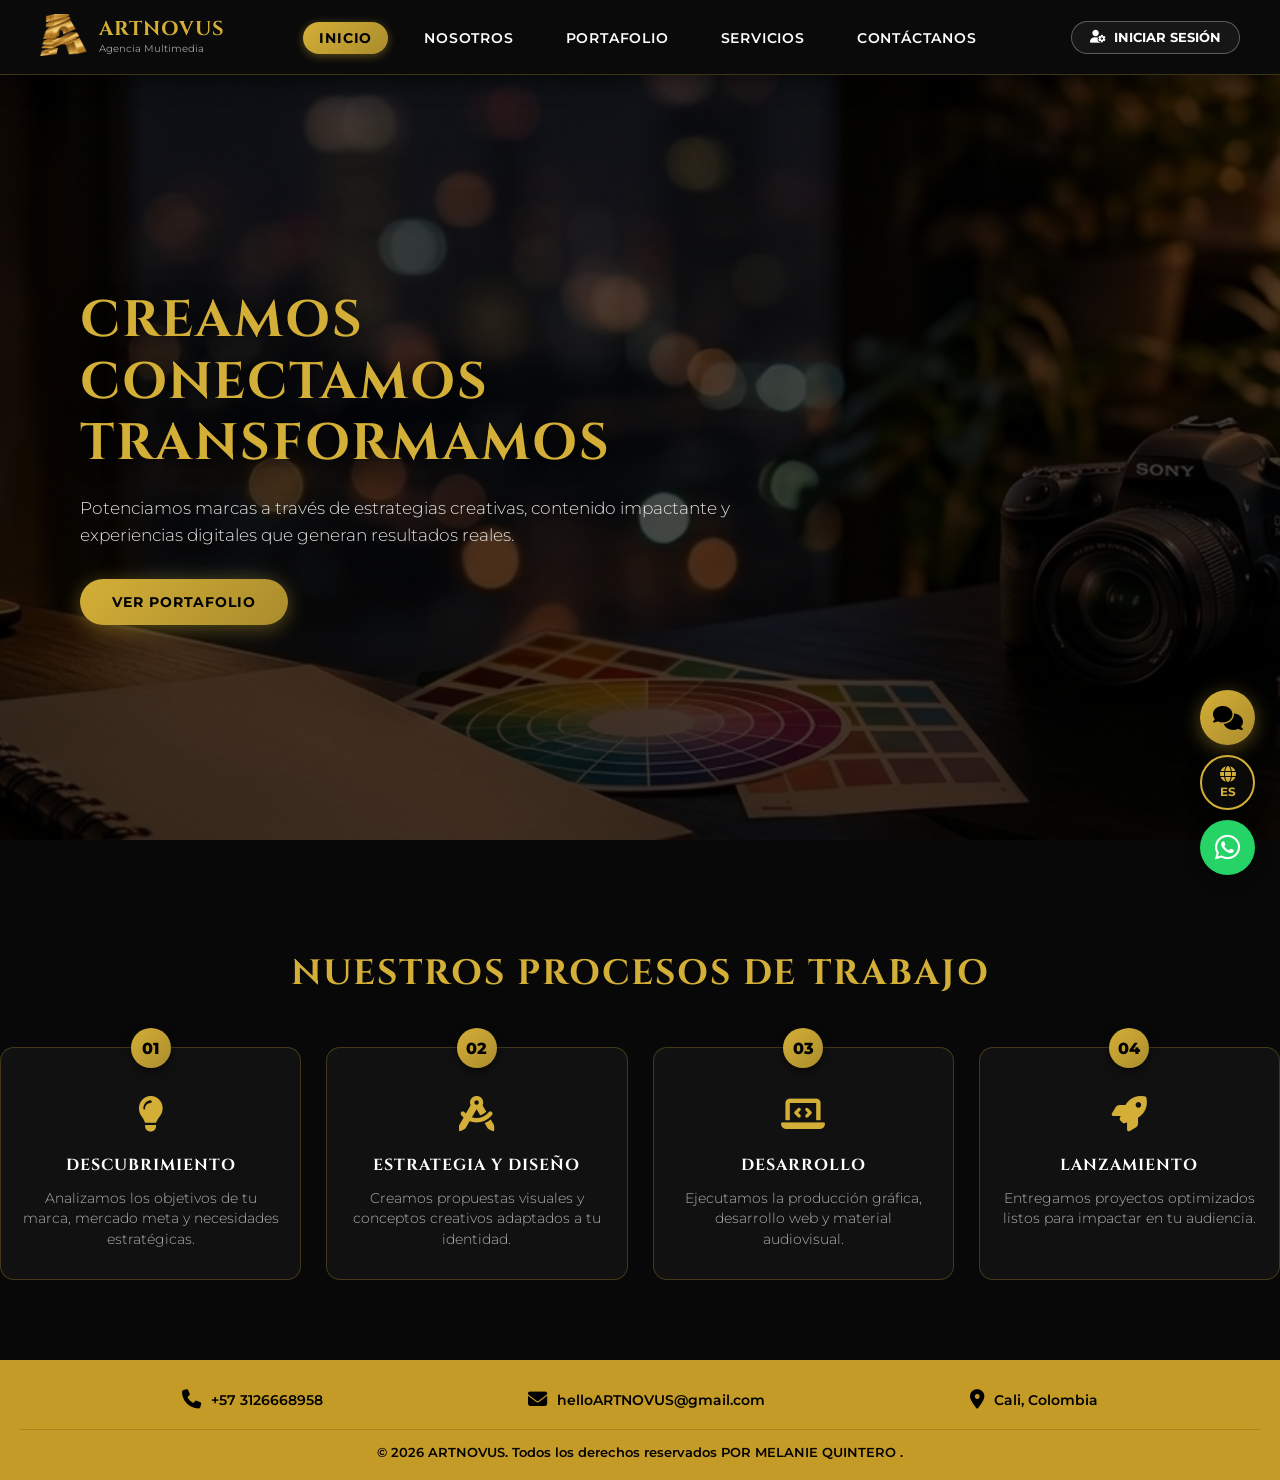
<file: 1.inicio/index.html>
<!DOCTYPE html>
<html lang="es">
<head>
  <meta charset="UTF-8">
  <meta name="viewport" content="width=device-width, initial-scale=1.0">
  <title>ARTNOVUS | Agencia Multimedia</title>
  
  <!-- Fuentes e iconos -->
  <link rel="stylesheet" href="https://cdnjs.cloudflare.com/ajax/libs/font-awesome/6.4.0/css/all.min.css">
  <link rel="stylesheet" href="https://fonts.googleapis.com/css2?family=Cinzel:wght@500;700&family=Montserrat:wght@300;400;600;700&display=swap">

  <!-- Favicon -->
  <link rel="icon" type="image/png" href="ImagenesInicio/logo.png">

  <style>

/* =========================================================
   MENÚ HAMBURGUESA Y RESPONSIVO MÓVIL
   ========================================================= */
@media (max-width: 992px) {
  .main-header {
    padding: 10px 15px !important;
  }

  .header-container {
    display: flex !important;
    align-items: center !important;
    justify-content: space-between !important;
    width: 100% !important;
  }

  .header-actions {
    display: flex !important;
    align-items: center !important;
    gap: 8px !important;
    margin-left: auto !important;
    margin-right: 10px !important;
  }

  .action-btn {
    padding: 6px 10px !important;
    font-size: 0.7rem !important;
    white-space: nowrap !important;
  }

  .nav-menu {
    display: none !important; 
    position: fixed !important;
    top: 60px !important;
    left: 0 !important;
    right: 0 !important;
    width: 100vw !important;
    flex-direction: column !important;
    background-color: #0a0a0a !important;
    padding: 25px 0 !important;
    border-bottom: 2px solid rgba(212, 175, 55, 0.4) !important;
    box-shadow: 0 15px 30px rgba(0,0,0,0.95) !important;
    z-index: 999999 !important;
    gap: 15px !important;
  }

  .nav-menu.active {
    display: flex !important;
  }

  .nav-menu li {
    width: 100% !important;
    text-align: center !important;
  }

  .nav-link {
    display: block !important;
    padding: 10px 20px !important;
    width: 85% !important;
    margin: 0 auto !important;
    border-radius: 20px !important;
  }

  .menu-toggle {
    display: block !important;
    background: none !important;
    border: none !important;
    font-size: 1.4rem !important;
    color: #d4af37 !important;
    cursor: pointer !important;
    padding: 4px !important;
  }
}

    /* =========================================================
       BOTÓN DE IDIOMA FLOTANTE (SOLO ES / EN)
       ========================================================= */
    .btn-lang-flotante {
      position: fixed;
      bottom: 90px;
      right: 25px;
      width: 55px;
      height: 55px;
      background: #0a0a0a;
      border: 2px solid #d4af37;
      color: #d4af37;
      border-radius: 50%;
      display: flex;
      flex-direction: column;
      align-items: center;
      justify-content: center;
      font-family: 'Montserrat', sans-serif;
      font-size: 0.75rem;
      font-weight: 700;
      cursor: pointer;
      box-shadow: 0 4px 15px rgba(0, 0, 0, 0.6);
      z-index: 1000;
      transition: transform 0.3s ease, background 0.3s ease;
    }

    .btn-lang-flotante i {
      font-size: 1rem;
      margin-bottom: 2px;
    }

    .btn-lang-flotante:hover {
      transform: scale(1.1);
      background: #d4af37;
      color: #000000;
    }

    /* =========================================================
       EFECTO HOVER PARA EL TÍTULO PRINCIPAL (NOSOTROS)
       ========================================================= */
    .nosotros-title-main {
      display: inline-block;
      transition: all 0.4s ease;
      cursor: default;
    }

    .nosotros-title-main:hover {
      transform: translateX(10px);
      color: #f3d06c;
      text-shadow: 0 0 25px rgba(212, 175, 55, 0.6), 0 4px 20px rgba(0, 0, 0, 0.9);
    }

    /* =========================================================
       EFECTO HOVER PARA EL BOTÓN CORPORATIVO
       ========================================================= */
    .btn-manual-corporativo {
      transition: all 0.3s ease;
      display: inline-block;
    }

    .btn-manual-corporativo:hover {
      transform: translateY(-3px) scale(1.03);
      box-shadow: 0 8px 25px rgba(212, 175, 55, 0.6);
      background: linear-gradient(135deg, #e6c158, #c59b27);
    }

    /* =========================================================
       REINICIO Y ESTILOS BASE
       ========================================================= */
    * {
      margin: 0;
      padding: 0;
      box-sizing: border-box;
    }

    body {
      font-family: 'Montserrat', sans-serif;
      background-color: #080808;
      color: #ffffff;
      overflow-x: hidden;
    }

    a {
      text-decoration: none;
      color: inherit;
    }

    /* =========================================================
       HEADER / BARRA DE NAVEGACIÓN
       ========================================================= */
    .main-header {
      background-color: #0a0a0a;
      padding: 14px 40px;
      position: sticky;
      top: 0;
      z-index: 1000;
      border-bottom: 1px solid rgba(212, 175, 55, 0.25);
      box-shadow: 0 4px 25px rgba(0, 0, 0, 0.6);
    }

    .header-container {
      max-width: 1300px;
      margin: 0 auto;
      display: flex;
      align-items: center;
      justify-content: space-between;
    }

    .brand-container {
      display: flex;
      align-items: center;
      gap: 12px;
    }

    .brand-logo {
      height: 42px;
      width: auto;
    }

    .brand-name {
      font-family: 'Cinzel', serif;
      font-weight: 700;
      font-size: 1.25rem;
      color: #d4af37;
      letter-spacing: 1px;
      display: block;
      line-height: 1;
    }

    .brand-tagline {
      font-size: 0.65rem;
      color: #a0a0a0;
      display: block;
      margin-top: 3px;
      font-weight: 400;
    }

    .nav-menu {
      display: flex;
      list-style: none;
      gap: 20px;
      align-items: center;
    }

    .nav-link {
      font-size: 0.85rem;
      font-weight: 600;
      color: #ffffff; 
      text-transform: uppercase;
      letter-spacing: 0.8px;
      padding: 8px 16px;
      border-radius: 20px;
      transition: all 0.3s ease;
    }

    .nav-link:hover {
      color: #d4af37;
      background-color: rgba(212, 175, 55, 0.1);
    }

    .nav-link.active {
      color: #000000; 
      background: linear-gradient(135deg, #d4af37, #aa8c2c); 
      box-shadow: 0 2px 10px rgba(212, 175, 55, 0.4);
      font-weight: 700;
    }

    .header-actions {
      display: flex;
      align-items: center;
      gap: 12px;
    }

    .action-btn {
      display: inline-flex;
      align-items: center;
      gap: 8px;
      font-size: 0.8rem;
      font-weight: 700;
      padding: 8px 18px;
      border-radius: 20px;
      border: 1px solid rgba(255, 255, 255, 0.3);
      background: rgba(255, 255, 255, 0.05);
      color: #ffffff;
      cursor: pointer;
      transition: all 0.3s ease;
    }

    .action-btn:hover {
      background-color: #d4af37;
      color: #000000;
      border-color: #d4af37;
    }

    .menu-toggle {
      display: none;
      background: none;
      border: none;
      font-size: 1.5rem;
      color: #ffffff;
      cursor: pointer;
    }

    /* =========================================================
       HERO SECTION
       ========================================================= */
    .hero-section {
      min-height: 85vh;
      display: flex;
      align-items: center;
      justify-content: flex-start;
      padding: 60px 80px;
      position: relative;
    }

    .hero-container {
      width: 100%;
      max-width: 1300px;
      margin: 0 auto;
    }

    .hero-content {
      text-align: left;
      max-width: 700px;
    }

    .hero-content h1 {
      font-family: 'Cinzel', serif;
      font-size: 3.2rem;
      color: #d4af37;
      line-height: 1.2;
      margin-bottom: 20px;
      letter-spacing: 2px;
      text-shadow: 0 4px 20px rgba(0, 0, 0, 0.9);
      cursor: default;
      display: inline-block;
      transition: all 0.4s ease;
    }

    .hero-content h1:hover {
      transform: translateX(10px);
      color: #f3d06c;
      text-shadow: 0 0 25px rgba(212, 175, 55, 0.6), 0 4px 20px rgba(0, 0, 0, 0.9);
    }

    .hero-content p {
      color: #e0e0e0;
      font-size: 1.05rem;
      margin: 0 0 30px 0;
      line-height: 1.6;
      font-weight: 300;
    }

    .btn-hero-cta {
      background: linear-gradient(135deg, #d4af37, #aa8c2c);
      color: #000;
      font-weight: 700;
      font-size: 0.9rem;
      padding: 14px 32px;
      border-radius: 30px;
      text-decoration: none;
      display: inline-block;
      box-shadow: 0 4px 20px rgba(212, 175, 55, 0.4);
      transition: all 0.3s ease;
      letter-spacing: 1px;
    }

    .btn-hero-cta:hover {
      transform: translateY(-3px) scale(1.03);
      box-shadow: 0 8px 25px rgba(212, 175, 55, 0.6);
    }

    /* =========================================================
       NUESTRO PROCESO DE TRABAJO
       ========================================================= */
    .process-section {
      margin-top: 70px;
      padding-top: 40px;
    }

    .section-title {
      font-family: 'Cinzel', serif;
      color: #d4af37;
      font-size: 2.2rem;
      text-align: center;
      margin-bottom: 50px;
      letter-spacing: 2px;
    }

    .process-grid {
      display: grid;
      grid-template-columns: repeat(4, 1fr);
      gap: 25px;
    }

    .process-card {
      background: #111111;
      border-radius: 14px;
      padding: 35px 20px 30px 20px;
      text-align: center;
      border: 1px solid rgba(212, 175, 55, 0.25);
      position: relative;
      transition: all 0.4s ease;
      display: flex;
      flex-direction: column;
      align-items: center;
    }

    .process-card:hover {
      transform: translateY(-10px);
      border-color: #d4af37;
      box-shadow: 0 12px 30px rgba(212, 175, 55, 0.2);
      background: #161616;
    }

    .process-number {
      position: absolute;
      top: -20px;
      background: linear-gradient(135deg, #d4af37, #aa8c2c);
      color: #000000;
      font-weight: 800;
      font-size: 1rem;
      width: 40px;
      height: 40px;
      border-radius: 50%;
      display: flex;
      align-items: center;
      justify-content: center;
      box-shadow: 0 4px 10px rgba(0, 0, 0, 0.5);
    }

    .process-icon {
      font-size: 2.2rem;
      color: #d4af37;
      margin-top: 10px;
      margin-bottom: 18px;
    }

    .process-card h4 {
      font-family: 'Cinzel', serif;
      color: #ffffff;
      font-size: 1rem;
      letter-spacing: 1px;
      margin-bottom: 12px;
      transition: color 0.3s ease;
    }

    .process-card:hover h4 {
      color: #d4af37;
    }

    .process-card p {
      font-size: 0.85rem;
      color: #b0b0b0;
      line-height: 1.5;
      font-weight: 300;
    }

    /* =========================================================
       FOOTER
       ========================================================= */
    .main-footer {
      background-color: #c59b27;
      color: #000;
      padding: 30px 20px 20px 20px;
      margin-top: 80px;
    }

    .footer-content {
      max-width: 1100px;
      margin: 0 auto 20px auto;
      display: flex;
      justify-content: space-around;
      align-items: center;
      flex-wrap: wrap;
      gap: 20px;
    }

    .footer-info {
      display: flex;
      align-items: center;
      gap: 10px;
      font-weight: 600;
      font-size: 0.9rem;
    }

    .footer-info i {
      font-size: 1.2rem;
    }

    .footer-copy {
      text-align: center;
      border-top: 1px solid rgba(0, 0, 0, 0.15);
      padding-top: 15px;
      font-size: 0.8rem;
      font-weight: 600;
    }

    /* Botón Flotante WhatsApp */
    .btn-wapp-flotante {
      position: fixed;
      bottom: 25px;
      right: 25px;
      width: 55px;
      height: 55px;
      background-color: #25D366;
      color: #fff;
      border-radius: 50%;
      display: flex;
      align-items: center;
      justify-content: center;
      font-size: 1.8rem;
      box-shadow: 0 4px 15px rgba(0,0,0,0.4);
      z-index: 1000;
      transition: transform 0.3s ease;
    }

    .btn-wapp-flotante:hover {
      transform: scale(1.1);
    }

    /* =========================================================
       CHATBOT DE PREGUNTAS FRECUENTES (FAQ)
       ========================================================= */
    .artnovus-chat-widget {
      position: fixed;
      bottom: 155px;
      right: 25px;
      z-index: 9998;
      font-family: 'Montserrat', sans-serif;
    }

    .chat-toggle-btn {
      width: 55px;
      height: 55px;
      background: linear-gradient(135deg, #d4af37, #aa8c2c);
      color: #000;
      border: none;
      border-radius: 50%;
      font-size: 1.5rem;
      cursor: pointer;
      display: flex;
      align-items: center;
      justify-content: center;
      box-shadow: 0 4px 20px rgba(212, 175, 55, 0.4);
      transition: transform 0.3s ease, background 0.3s ease;
    }

    .chat-toggle-btn:hover {
      transform: scale(1.1);
      background: #f3d06c;
    }

    .chat-window {
      position: absolute;
      bottom: 70px;
      right: 0;
      width: 330px;
      height: 450px;
      background-color: #111111;
      border: 1px solid rgba(212, 175, 55, 0.3);
      border-radius: 16px;
      box-shadow: 0 10px 30px rgba(0, 0, 0, 0.8);
      display: flex;
      flex-direction: column;
      overflow: hidden;
      transition: all 0.3s ease;
      transform: scale(0);
      transform-origin: bottom right;
      opacity: 0;
    }

    .chat-window.active {
      transform: scale(1);
      opacity: 1;
    }

    .chat-header {
      background-color: #0a0a0a;
      padding: 15px;
      display: flex;
      align-items: center;
      justify-content: space-between;
      border-bottom: 1px solid rgba(212, 175, 55, 0.2);
    }

    .chat-bot-info {
      display: flex;
      align-items: center;
      gap: 10px;
    }

    .chat-bot-logo {
      width: 32px;
      height: 32px;
      border-radius: 50%;
      object-fit: cover;
    }

    .chat-header h4 {
      font-family: 'Cinzel', serif;
      font-size: 0.9rem;
      color: #d4af37;
      margin: 0;
    }

    .chat-status {
      font-size: 0.7rem;
      color: #25D366;
    }

    .chat-close-btn {
      background: none;
      border: none;
      color: #fff;
      font-size: 1.5rem;
      cursor: pointer;
    }

    .chat-body {
      flex: 1;
      padding: 15px;
      overflow-y: auto;
      display: flex;
      flex-direction: column;
      gap: 12px;
      font-size: 0.85rem;
    }

    .chat-message {
      padding: 10px 14px;
      border-radius: 10px;
      max-width: 85%;
      line-height: 1.4;
    }

    .bot-message {
      background-color: rgba(255, 255, 255, 0.05);
      color: #e0e0e0;
      border-left: 3px solid #d4af37;
      align-self: flex-start;
    }

    .user-message {
      background: linear-gradient(135deg, #d4af37, #aa8c2c);
      color: #000;
      font-weight: 600;
      align-self: flex-end;
    }

    .chat-options {
      display: flex;
      flex-wrap: wrap;
      gap: 6px;
      margin-top: 5px;
    }

    .chat-option-chip {
      background: rgba(212, 175, 55, 0.1);
      border: 1px solid rgba(212, 175, 55, 0.4);
      color: #d4af37;
      padding: 6px 12px;
      border-radius: 15px;
      font-size: 0.75rem;
      cursor: pointer;
      transition: all 0.2s ease;
    }

    .chat-option-chip:hover {
      background: #d4af37;
      color: #000;
    }

    .chat-footer {
      padding: 12px;
      background-color: #0a0a0a;
      border-top: 1px solid rgba(212, 175, 55, 0.2);
      display: flex;
      gap: 8px;
    }

    .chat-footer input {
      flex: 1;
      background: rgba(255, 255, 255, 0.05);
      border: 1px solid rgba(255, 255, 255, 0.2);
      padding: 8px 12px;
      border-radius: 20px;
      color: #fff;
      font-size: 0.85rem;
      outline: none;
    }

    .chat-footer input:focus {
      border-color: #d4af37;
    }

    .chat-footer button {
      background: #d4af37;
      border: none;
      width: 35px;
      height: 35px;
      border-radius: 50%;
      color: #000;
      cursor: pointer;
      display: flex;
      align-items: center;
      justify-content: center;
      transition: transform 0.2s;
    }

    .chat-footer button:hover {
      transform: scale(1.05);
    }

    /* Responsivo */
    @media (max-width: 992px) {
      .process-grid {
        grid-template-columns: repeat(2, 1fr);
        gap: 35px 20px;
      }
    }

    @media (max-width: 576px) {
      .process-grid {
        grid-template-columns: 1fr;
        gap: 40px 0;
      }
      .hero-section {
        padding: 60px 20px;
        justify-content: center;
        text-align: center;
      }
      .hero-content {
        text-align: center;
      }
      .hero-content h1 {
        font-size: 2.2rem;
      }
    }
  </style>
</head>
<body>

  <!-- HEADER GLOBAL -->
  <header class="main-header">
    <div class="header-container">
      
      <!-- LOGO + NOMBRE DE LA EMPRESA -->
      <div class="brand-container">
        <a href="index.html" class="logo-link">
          <img src="ImagenesInicio/logo.png" alt="Logo ARTNOVUS" class="brand-logo">
        </a>
        <div class="brand-text">
          <span class="brand-name">ARTNOVUS</span>
          <span class="brand-tagline">Agencia Multimedia</span>
        </div>
      </div>

      <!-- MENÚ DE NAVEGACIÓN --> 
      <nav>
        <ul class="nav-menu" id="nav-menu">
          <li><a href="index.html" class="nav-link active" data-tr-es="INICIO" data-tr-en="HOME">INICIO</a></li>
          <li><a href="../3.nosotros/nosotros.html" class="nav-link" data-tr-es="NOSOTROS" data-tr-en="ABOUT">NOSOTROS</a></li>
          <li><a href="../5.portafolio/portafolio.html" class="nav-link" data-tr-es="PORTAFOLIO" data-tr-en="PORTFOLIO">PORTAFOLIO</a></li>
          <li><a href="../2.servicios/servicios.html" class="nav-link" data-tr-es="SERVICIOS" data-tr-en="SERVICES">SERVICIOS</a></li>
          <li><a href="../4.contacto/contacto.html" class="nav-link" data-tr-es="CONTÁCTANOS" data-tr-en="CONTACT US">CONTÁCTANOS</a></li>
        </ul>
      </nav>

      <!-- ACCIONES ENCABEZADO -->
      <div class="header-actions">
        <a href="../ingreso.html" class="action-btn">
          <i class="fa-solid fa-user-gear"></i>
          <span data-tr-es="INICIAR SESIÓN" data-tr-en="LOG IN">INICIAR SESIÓN</span>
        </a>
      </div>

      <button class="menu-toggle" id="menu-toggle" aria-label="Abrir menú">
        <i class="fa-solid fa-bars"></i>
      </button>

    </div>
  </header>

  <main>
    <!-- HERO SECTION -->
    <section class="hero-section" style="background: linear-gradient(rgba(0,0,0,0.7), rgba(0,0,0,0.7)), url('ImagenesInicio/imag.inicio.jpg'); background-size: cover; background-position: center;">
      <div class="hero-container">
        <div class="hero-content">
          <h1 data-tr-es="CREAMOS,<br>CONECTAMOS,<br>TRANSFORMAMOS" data-tr-en="WE CREATE<br>WE CONNECT<br>WE TRANSFORM">CREAMOS<br>CONECTAMOS<br>TRANSFORMAMOS</h1>
          <p data-tr-es="Potenciamos marcas a través de estrategias creativas, contenido impactante 
             y experiencias digitales que generan resultados reales." data-tr-en="We empower brands through creative strategies, impactful content, and digital experiences that generate real results.">Potenciamos marcas a través de estrategias creativas, contenido impactante y experiencias digitales que generan resultados reales.</p>
          <a href="ImagenesInicio/Portafolio .pdf" class="btn-hero-cta" data-tr-es="VER PORTAFOLIO" data-tr-en="VIEW PORTFOLIO">VER PORTAFOLIO</a>
        </div>
      </div>
    </section>

    <!-- SECCIÓN: NUESTRO PROCESO DE TRABAJO -->
    <div class="process-section" id="proceso">
      <h2 class="section-title" data-tr-es="NUESTROS PROCESOS DE TRABAJO" data-tr-en="OUR WORK PROCESS">NUESTROS PROCESOS DE TRABAJO</h2>

      <div class="process-grid">
        <div class="process-card">
          <div class="process-number">01</div>
          <div class="process-icon"><i class="fa-solid fa-lightbulb"></i></div>
          <h4 data-tr-es="DESCUBRIMIENTO" data-tr-en="DISCOVERY">DESCUBRIMIENTO</h4>
          <p data-tr-es="Analizamos los objetivos de tu marca, mercado meta y necesidades estratégicas." data-tr-en="We analyze your brand goals, target market, and strategic needs.">Analizamos los objetivos de tu marca, mercado meta y necesidades estratégicas.</p>
        </div>

        <div class="process-card">
          <div class="process-number">02</div>
          <div class="process-icon"><i class="fa-solid fa-compass-drafting"></i></div>
          <h4 data-tr-es="ESTRATEGIA Y DISEÑO" data-tr-en="STRATEGY & DESIGN">ESTRATEGIA Y DISEÑO</h4>
          <p data-tr-es="Creamos propuestas visuales y conceptos creativos adaptados a tu identidad." data-tr-en="We create visual proposals and creative concepts tailored to your identity.">Creamos propuestas visuales y conceptos creativos adaptados a tu identidad.</p>
        </div>

        <div class="process-card">
          <div class="process-number">03</div>
          <div class="process-icon"><i class="fa-solid fa-laptop-code"></i></div>
          <h4 data-tr-es="DESARROLLO" data-tr-en="DEVELOPMENT">DESARROLLO</h4>
          <p data-tr-es="Ejecutamos la producción gráfica, desarrollo web y material audiovisual." data-tr-en="We execute graphic production, web development, and audiovisual material.">Ejecutamos la producción gráfica, desarrollo web y material audiovisual.</p>
        </div>

        <div class="process-card">
          <div class="process-number">04</div>
          <div class="process-icon"><i class="fa-solid fa-rocket"></i></div>
          <h4 data-tr-es="LANZAMIENTO" data-tr-en="LAUNCH">LANZAMIENTO</h4>
          <p data-tr-es="Entregamos proyectos optimizados listos para impactar en tu audiencia." data-tr-en="We deliver optimized projects ready to impact your audience.">Entregamos proyectos optimizados listos para impactar en tu audiencia.</p>
        </div>
      </div>
    </div>
  </main>

  <!-- MODAL DE INICIO DE SESIÓN -->
  <div class="login-modal-overlay" id="login-modal" style="display: none;">
    <div class="login-modal-container">
      <button type="button" class="close-modal-btn" id="close-login-btn">&times;</button>
      <div class="login-header">
        <img src="ImagenesInicio/logo.png" alt="Logo ARTNOVUS" class="login-logo">
        <h3>BIENVENIDO A ARTNOVUS</h3>
        <p>Ingresa tus credenciales para acceder a tu cuenta</p>
      </div>
      <form class="login-form" id="login-form">
        <div class="input-group">
          <label for="login-email">Correo Electrónico</label>
          <div class="input-wrapper">
            <i class="fa-solid fa-envelope"></i>
            <input type="email" id="login-email" placeholder="ejemplo@artnovus.com" required>
          </div>
        </div>
        <div class="input-group">
          <label for="login-password">Contraseña</label>
          <div class="input-wrapper">
            <i class="fa-solid fa-lock"></i>
            <input type="password" id="login-password" placeholder="••••••••" required>
            <i class="fa-solid fa-eye toggle-password" id="toggle-password"></i>
          </div>
        </div>
        <button type="submit" class="submit-login-btn">INGRESAR</button>
      </form>
    </div>
  </div>

  <!-- FOOTER -->
  <footer class="main-footer">
    <div class="footer-content">
      <div class="footer-info">
        <i class="fa-solid fa-phone"></i>
        <span>+57 3126668958</span>
      </div>
      <div class="footer-info">
        <i class="fa-solid fa-envelope"></i>
        <span>helloARTNOVUS@gmail.com</span>
      </div>
      <div class="footer-info">
        <i class="fa-solid fa-location-dot"></i>
        <span data-tr-es="Cali, Colombia" data-tr-en="Cali, Colombia">Cali, Colombia</span>
      </div>
    </div>
    <div class="footer-copy">
      <p data-tr-es="&copy; 2026 ARTNOVUS. Todos los derechos reservados POR MELANIE QUINTERO ." data-tr-en="&copy; 2026 ARTNOVUS. All rights reserved BY MELANIE QUINTERO .">&copy; 2026 ARTNOVUS. Todos los derechos reservados POR MELANIE QUINTERO .</p>
    </div>
  </footer>

  <!-- BOTÓN FLOTANTE DE TRADUCCIÓN (SOLO ES / EN) -->
  <button class="btn-lang-flotante" onclick="cycleLanguage()" title="Cambiar idioma">
    <i class="fa-solid fa-globe"></i>
    <span id="lang-label">ES</span>
  </button>

  <!-- BOTÓN FLOTANTE WHATSAPP -->
  <a href="https://wa.me/573126668958?text=Hola,%20quisiera%20más%20información" class="btn-wapp-flotante" target="_blank" rel="noopener noreferrer" title="Chat de WhatsApp">
    <i class="fa-brands fa-whatsapp"></i>
  </a>

  <!-- WIDGET DE CHATBOT DE PREGUNTAS FRECUENTES (FAQ) -->
  <div class="artnovus-chat-widget">
    <button class="chat-toggle-btn" id="chat-toggle-btn" title="Preguntas Frecuentes ARTNOVUS">
      <i class="fa-solid fa-comments" id="chat-icon"></i>
    </button>

    <div class="chat-window" id="chat-window">
      <div class="chat-header">
        <div class="chat-bot-info">
          <img src="ImagenesInicio/logo.png" alt="Logo" class="chat-bot-logo">
          <div>
            <h4>FAQ ARTNOVUS</h4>
            <span class="chat-status">● Preguntas Frecuentes</span>
          </div>
        </div>
        <button class="chat-close-btn" id="chat-close-btn">&times;</button>
      </div>

      <div class="chat-body" id="chat-body">
        <div class="chat-message bot-message">
          ¡Hola! 👋 Bienvenido a las Preguntas Frecuentes de <strong>ARTNOVUS</strong>. Selecciona una duda o escribe tu consulta:
        </div>
        
        <div class="chat-options">
          <button class="chat-option-chip" data-faq="servicios">¿Qué servicios ofrecen?</button>
          <button class="chat-option-chip" data-faq="ubicacion">¿Dónde están ubicados?</button>
          <button class="chat-option-chip" data-faq="contacto">¿Cómo contrato un servicio?</button>
          <button class="chat-option-chip" data-faq="precios">¿Cuáles son los precios?</button>
        </div>
      </div>

      <div class="chat-footer">
        <input type="text" id="chat-input" placeholder="Escribe tu pregunta...">
        <button id="chat-send-btn"><i class="fa-solid fa-paper-plane"></i></button>
      </div>
    </div>
  </div>

  <!-- SCRIPT DE TRADUCCIÓN INTERNO (ES / EN) -->
  <script>
    const languages = ['es', 'en'];
    let langIndex = 0;

    function cycleLanguage() {
      langIndex = (langIndex + 1) % languages.length;
      const targetLang = languages[langIndex];
      
      const label = document.getElementById('lang-label');
      if (label) label.textContent = targetLang.toUpperCase();

      const elements = document.querySelectorAll('[data-tr-es]');
      elements.forEach(el => {
        let text = el.getAttribute('data-tr-' + targetLang);
        if (text) {
          el.innerHTML = text;
        }
      });
    }
  </script>

  <!-- SCRIPT JS DEL MENÚ HAMBURGUESA Y CHATBOT -->
  <script>
    document.addEventListener('DOMContentLoaded', function() {
      // EVENTO PARA ABRIR Y CERRAR EL MENÚ MÓVIL
      const menuToggle = document.getElementById('menu-toggle');
      const navMenu = document.getElementById('nav-menu');

      if (menuToggle && navMenu) {
        menuToggle.addEventListener('click', function(e) {
          e.preventDefault();
          navMenu.classList.toggle('active');
        });
      }

      // CHATBOT FAQ
      const chatToggleBtn = document.getElementById('chat-toggle-btn');
      const chatWindow = document.getElementById('chat-window');
      const chatCloseBtn = document.getElementById('chat-close-btn');
      const chatBody = document.getElementById('chat-body');
      const chatInput = document.getElementById('chat-input');
      const chatSendBtn = document.getElementById('chat-send-btn');

      if (chatToggleBtn) {
        chatToggleBtn.addEventListener('click', () => {
          chatWindow.classList.toggle('active');
        });
      }

      if (chatCloseBtn) {
        chatCloseBtn.addEventListener('click', () => {
          chatWindow.classList.remove('active');
        });
      }

      function appendMessage(text, sender) {
        const msgDiv = document.createElement('div');
        msgDiv.classList.add('chat-message', sender === 'user' ? 'user-message' : 'bot-message');
        msgDiv.innerHTML = text;
        chatBody.appendChild(msgDiv);
        chatBody.scrollTop = chatBody.scrollHeight;
      }

      function handleFAQResponse(query) {
        setTimeout(() => {
          const q = query.toLowerCase();
          let reply = "";

          if (q.includes('servicio') || q.includes('ofrecen') || q.includes('hacen')) {
            reply = "En <strong>ARTNOVUS</strong> ofrecemos: <br>• Branding e Identidad Visual<br>• Desarrollo Web Profesional<br>• Diseño para Redes Sociales<br>• Marketing Digital y Audiovisual 🎥";
          } 
          else if (q.includes('ubicado') || q.includes('donde') || q.includes('cali')) {
            reply = "📍 Nos encontramos en <strong>Cali, Colombia</strong>, prestando servicios digitales y multimedia de manera local y virtual.";
          } 
          else if (q.includes('contrato') || q.includes('contacto') || q.includes('comunicar') || q.includes('whatsapp')) {
            reply = "Para iniciar un proyecto con nosotros, puedes escribirnos directamente a nuestro WhatsApp de atención: <br><a href='https://wa.me/573126668958?text=Hola,%20quiero%20contratar%20sus%20servicios' target='_blank' style='color:#25D366; font-weight:bold;'>📲 Abrir WhatsApp de ARTNOVUS</a>";
          } 
          else if (q.includes('precio') || q.includes('costo') || q.includes('cotizar') || q.includes('cuanto')) {
            reply = "💰 Los precios varían según las necesidades de tu marca (tipo de web, paquete de diseño, etc.). ¡Escríbenos por WhatsApp para darte una cotización exacta y sin compromiso!";
          } 
          else {
            reply = "Entiendo tu consulta. Para darte una respuesta detallada o un presupuesto personalizado, te invitamos a hablar con un asesor: <br><a href='https://wa.me/573126668958?text=Hola,%20tengo%20una%20duda%20sobre%20sus%20servicios' target='_blank' style='color:#25D366; font-weight:bold;'>📲 Chatear con un asesor</a>";
          }

          appendMessage(reply, 'bot');
        }, 600);
      }

      function processUserMessage() {
        const text = chatInput.value.trim();
        if (text === '') return;
        
        appendMessage(text, 'user');
        chatInput.value = '';
        handleFAQResponse(text);
      }

      if (chatSendBtn) chatSendBtn.addEventListener('click', processUserMessage);
      if (chatInput) {
        chatInput.addEventListener('keypress', (e) => {
          if (e.key === 'Enter') processUserMessage();
        });
      }

      document.addEventListener('click', function(e) {
        if (e.target.classList.contains('chat-option-chip')) {
          const optionText = e.target.textContent;
          appendMessage(optionText, 'user');
          handleFAQResponse(optionText);
        }
      });
    });
  </script>
</body>
</html>
</file>
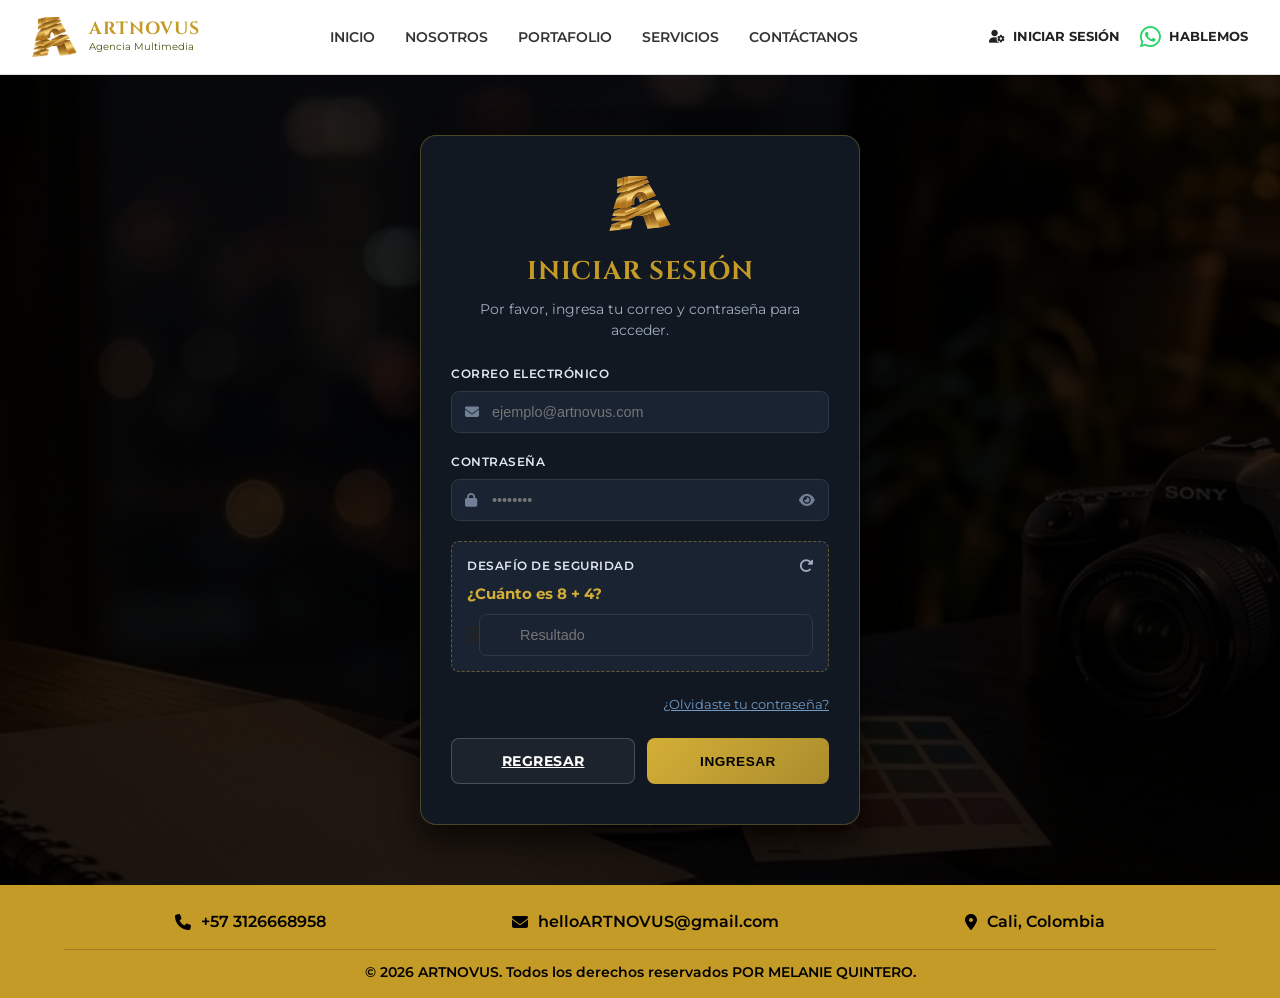
<file: ingreso.html>
<!DOCTYPE html>
<html lang="es">
<head>
  <meta charset="UTF-8">
  <meta name="viewport" content="width=device-width, initial-scale=1.0">
  <title>ARTNOVUS | Iniciar Sesión</title>
  
  <!-- Fuentes e íconos -->
  <link rel="stylesheet" href="https://cdnjs.cloudflare.com/ajax/libs/font-awesome/6.4.0/css/all.min.css">
  <link rel="stylesheet" href="https://fonts.googleapis.com/css2?family=Cinzel:wght@500;700&family=Montserrat:wght@300;400;600;700&display=swap">

  <!-- Favicon -->
  <link rel="icon" type="image/png" href="1.inicio/ImagenesInicio/logo.png">

  <!-- Estilos globales heredados -->
  <link rel="stylesheet" href="1.inicio/styles.css">

  <style>
    /* Estilos específicos para la sección y tarjeta de ingreso */
    .login-page-section {
      min-height: calc(100vh - 75px - 160px);
      display: flex;
      align-items: center;
      justify-content: center;
      padding: 60px 20px;
      background: linear-gradient(rgba(0, 0, 0, 0.85), rgba(0, 0, 0, 0.85)), 
                  url('1.inicio/ImagenesInicio/imag.inicio.jpg') center/cover no-repeat;
    }

    .login-card {
      background: #111822;
      border: 1px solid rgba(212, 175, 55, 0.3);
      border-radius: 16px;
      width: 100%;
      max-width: 440px;
      padding: 40px 30px;
      box-shadow: 0 15px 35px rgba(0, 0, 0, 0.7);
    }

    .login-card-header {
      text-align: center;
      margin-bottom: 25px;
    }

    .login-card-logo {
      height: 55px;
      margin-bottom: 15px;
    }

    .login-card-header h2 {
      font-family: 'Cinzel', serif;
      color: var(--gold, #d4af37);
      font-size: 1.6rem;
      letter-spacing: 1px;
      margin-bottom: 8px;
    }

    .login-card-header p {
      color: #a0aec0;
      font-size: 0.85rem;
    }

    .login-form .input-group {
      margin-bottom: 20px;
    }

    .login-form label {
      display: block;
      color: #e2e8f0;
      font-size: 0.75rem;
      font-weight: 600;
      margin-bottom: 8px;
      text-transform: uppercase;
      letter-spacing: 0.5px;
    }

    .login-form .input-wrapper input {
      width: 100%;
      padding: 12px 40px;
      background-color: #1a2332;
      border: 1px solid #2d3748;
      border-radius: 8px;
      color: #ffffff;
      font-size: 0.9rem;
      outline: none;
      transition: border-color 0.3s ease;
    }

    .login-form .input-wrapper input:focus {
      border-color: var(--gold, #d4af37);
    }

    /* Estilos del Captcha Matemático */
    .captcha-box {
      background-color: #1a2332;
      border: 1px dashed rgba(212, 175, 55, 0.4);
      border-radius: 8px;
      padding: 15px;
      margin-bottom: 20px;
    }

    .captcha-label-container {
      display: flex;
      justify-content: space-between;
      align-items: center;
      margin-bottom: 8px;
    }

    .captcha-question {
      color: #d4af37;
      font-weight: 700;
      font-size: 0.95rem;
    }

    .reload-captcha {
      background: none;
      border: none;
      color: #a0aec0;
      cursor: pointer;
      font-size: 0.9rem;
      transition: color 0.3s ease;
    }

    .reload-captcha:hover {
      color: #d4af37;
    }

    .forgot-link-container {
      text-align: right;
      margin-bottom: 22px;
    }

    .forgot-link-container a {
      color: #729bc4;
      font-size: 0.8rem;
      transition: color 0.2s ease;
    }

    .forgot-link-container a:hover {
      color: #d4af37;
      text-decoration: underline;
    }

    .form-buttons-group {
      display: flex;
      gap: 12px;
    }

    .btn-submit-login, .btn-return {
      flex: 1;
      padding: 12px;
      border-radius: 8px;
      font-weight: 700;
      font-size: 0.85rem;
      letter-spacing: 0.5px;
      cursor: pointer;
      text-align: center;
      transition: all 0.3s ease;
    }

    .btn-submit-login {
      background: linear-gradient(135deg, #d4af37, #aa8c2c);
      color: #000000;
      border: none;
    }

    .btn-submit-login:hover {
      opacity: 0.9;
      transform: translateY(-2px);
      box-shadow: 0 4px 15px rgba(212, 175, 55, 0.4);
    }

    .btn-return {
      background: rgba(255, 255, 255, 0.05);
      color: #ffffff;
      border: 1px solid rgba(255, 255, 255, 0.2);
    }

    .btn-return:hover {
      background: rgba(255, 255, 255, 0.15);
      border-color: #ffffff;
    }

    /* Modal de Error Personalizado */
    .error-modal-container {
      text-align: center;
    }

    .error-modal-icon {
      font-size: 3rem;
      color: #e53e3e;
      margin-bottom: 15px;
    }

    .error-modal-title {
      font-family: 'Cinzel', serif;
      color: #ffffff;
      font-size: 1.3rem;
      margin-bottom: 10px;
    }

    .error-modal-text {
      color: #a0aec0;
      font-size: 0.85rem;
      margin-bottom: 25px;
      line-height: 1.4;
    }

    .error-modal-actions {
      display: flex;
      flex-direction: column;
      gap: 10px;
    }

    .modal-action-btn {
      padding: 11px;
      border-radius: 8px;
      font-size: 0.8rem;
      font-weight: 700;
      cursor: pointer;
      transition: all 0.2s ease;
      text-align: center;
    }

    .btn-retry {
      background-color: #d4af37;
      color: #000000;
      border: none;
    }

    .btn-retry:hover {
      background-color: #f3d06c;
    }

    .btn-cancel {
      background: rgba(255, 255, 255, 0.08);
      color: #ffffff;
      border: 1px solid rgba(255, 255, 255, 0.2);
    }

    .btn-cancel:hover {
      background: rgba(255, 255, 255, 0.18);
    }

    .btn-help {
      background: transparent;
      color: #729bc4;
      border: 1px solid #729bc4;
    }

    .btn-help:hover {
      background: rgba(114, 155, 196, 0.15);
    }
  </style>
</head>
<body>

  <!-- HEADER GLOBAL -->
  <header class="main-header">
    <div class="header-container">
      <div class="brand-container">
        <a href="1.inicio/inicio.html" class="logo-link">
          <img src="1.inicio/ImagenesInicio/logo.png" alt="Logo ARTNOVUS" class="brand-logo">
        </a>
        <div class="brand-text">
          <span class="brand-name">ARTNOVUS</span>
          <span class="brand-tagline">Agencia Multimedia</span>
        </div>
      </div>

      <nav>
        <ul class="nav-menu" id="nav-menu">
          <li><a href="1.inicio/inicio.html" class="nav-link">INICIO</a></li>
          <li><a href="3.nosotros/nosotros.html" class="nav-link">NOSOTROS</a></li>
          <li><a href="5.portafolio/portafolio.html" class="nav-link">PORTAFOLIO</a></li>
          <li><a href="2.servicios/servicios.html" class="nav-link">SERVICIOS</a></li>
          <li><a href="4.contacto/contacto.html" class="nav-link">CONTÁCTANOS</a></li>
        </ul>
      </nav>

      <div class="header-actions">
        <a href="ingreso.html" class="action-btn">
          <i class="fa-solid fa-user-gear"></i>
          <span>INICIAR SESIÓN</span>
        </a>
        <a href="https://wa.me/573126668958" target="_blank" rel="noopener noreferrer" class="action-btn btn-whatsapp">
          <i class="fa-brands fa-whatsapp"></i>
          <span>HABLEMOS</span>
        </a>
      </div>

      <button class="menu-toggle" id="menu-toggle">
        <i class="fa-solid fa-bars"></i>
      </button>
    </div>
  </header>

  <!-- SECCIÓN DE INGRESO -->
  <main class="login-page-section">
    <div class="login-card">
      <div class="login-card-header">
        <img src="1.inicio/ImagenesInicio/logo.png" alt="Logo ARTNOVUS" class="login-card-logo">
        <h2>INICIAR SESIÓN</h2>
        <p>Por favor, ingresa tu correo y contraseña para acceder.</p>
      </div>

      <form class="login-form" id="page-login-form">
        <!-- Correo Electrónico -->
        <div class="input-group">
          <label for="page-email">Correo Electrónico</label>
          <div class="input-wrapper">
            <i class="fa-solid fa-envelope"></i>
            <input type="email" id="page-email" placeholder="ejemplo@artnovus.com" required>
          </div>
        </div>

        <!-- Contraseña -->
        <div class="input-group">
          <label for="page-password">Contraseña</label>
          <div class="input-wrapper">
            <i class="fa-solid fa-lock"></i>
            <input type="password" id="page-password" placeholder="••••••••" required>
            <i class="fa-solid fa-eye toggle-password" id="page-toggle-password"></i>
          </div>
        </div>

        <!-- Captcha Matemático Aleatorio -->
        <div class="captcha-box">
          <div class="captcha-label-container">
            <label for="captcha-answer" style="margin-bottom: 0;">Desafío de Seguridad</label>
            <button type="button" class="reload-captcha" id="reload-captcha-btn" title="Generar nuevo desafío">
              <i class="fa-solid fa-rotate-right"></i>
            </button>
          </div>
          <div class="input-group" style="margin-bottom: 0;">
            <p class="captcha-question" id="captcha-question-text">¿Cuánto es 0 + 0?</p>
            <div class="input-wrapper" style="margin-top: 8px;">
              <i class="fa-solid fa-calculator"></i>
              <input type="number" id="captcha-answer" placeholder="Resultado" required>
            </div>
          </div>
        </div>

        <!-- Enlace Olvidaste tu Contraseña -->
        <div class="forgot-link-container">
          <a href="4.contacto/contacto.html">¿Olvidaste tu contraseña?</a>
        </div>

        <!-- Botones de Acción -->
        <div class="form-buttons-group">
          <a href="1.inicio/inicio.html" class="btn-return">REGRESAR</a>
          <button type="submit" class="btn-submit-login">INGRESAR</button>
        </div>
      </form>
    </div>
  </main>

  <!-- MODAL DE ERROR PERSONALIZADO -->
  <div class="login-modal-overlay" id="error-modal">
    <div class="login-modal-container error-modal-container">
      <div class="error-modal-icon">
        <i class="fa-solid fa-triangle-exclamation"></i>
      </div>
      <h3 class="error-modal-title">ERROR DE AUTENTICACIÓN</h3>
      <p class="error-modal-text" id="error-modal-msg">Las credenciales ingresadas o la respuesta del captcha son incorrectas.</p>
      
      <div class="error-modal-actions">
        <button type="button" class="modal-action-btn btn-retry" id="btn-modal-retry">INTENTAR NUEVAMENTE</button>
        <button type="button" class="modal-action-btn btn-cancel" id="btn-modal-cancel">CANCELAR</button>
        <button type="button" class="modal-action-btn btn-help" id="btn-modal-help">AYUDA</button>
      </div>
    </div>
  </div>

  <!-- FOOTER GLOBAL -->
  <footer class="main-footer">
    <div class="footer-content">
      <div class="footer-info">
        <i class="fa-solid fa-phone"></i>
        <span>+57 3126668958</span>
      </div>
      <div class="footer-info">
        <i class="fa-solid fa-envelope"></i>
        <span>helloARTNOVUS@gmail.com</span>
      </div>
      <div class="footer-info">
        <i class="fa-solid fa-location-dot"></i>
        <span>Cali, Colombia</span>
      </div>
    </div>
    <div class="footer-copy">
      <p>&copy; 2026 ARTNOVUS. Todos los derechos reservados POR MELANIE QUINTERO.</p>
    </div>
  </footer>

  <!-- Lógica JavaScript -->
  <script src="script-login.js"></script>
</body>
</html>
</file>
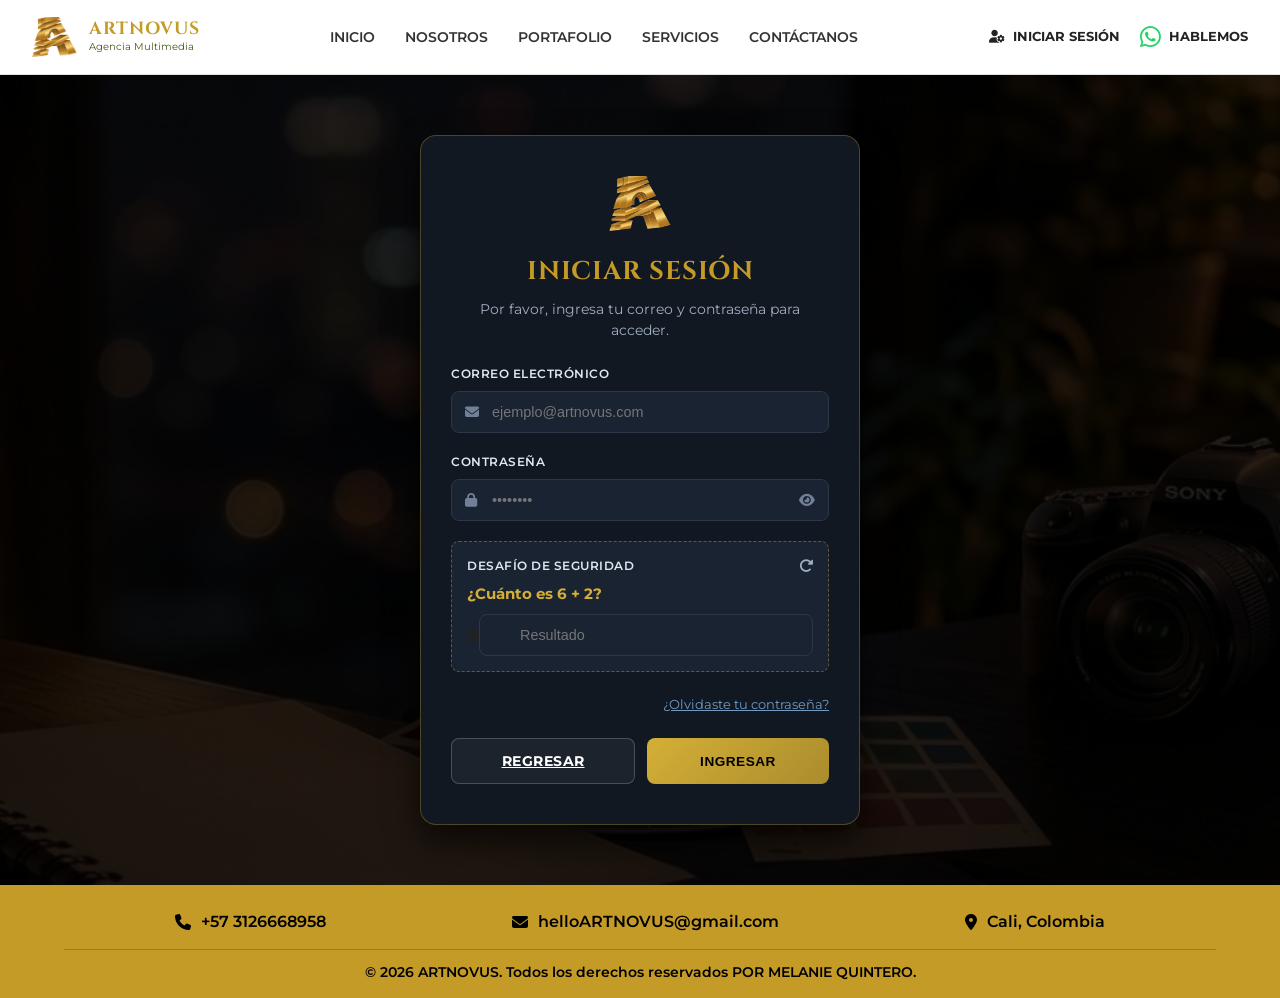
<file: usuarios.html>
<!DOCTYPE html>
<html lang="es">
<head>
  <meta charset="UTF-8">
  <meta name="viewport" content="width=device-width, initial-scale=1.0">
  <title>ARTNOVUS | Agencia Multimedia</title>
  
  <!-- Fuentes e iconos -->
  <link rel="stylesheet" href="https://cdnjs.cloudflare.com/ajax/libs/font-awesome/6.4.0/css/all.min.css">
  <link rel="stylesheet" href="https://fonts.googleapis.com/css2?family=Cinzel:wght@500;700&family=Montserrat:wght@300;400;600;700&display=swap">

  <!-- Favicon -->
  <link rel="icon" type="image/png" href="1.inicio/ImagenesInicio/logo.png">

  <!-- Hoja de estilos compartida (opcional) -->
  <link rel="stylesheet" href="1.inicio/styles.css">

  <style>
    /* =========================================================
       EFECTO HOVER PARA EL TÍTULO PRINCIPAL (NOSOTROS)
       ========================================================= */
    .nosotros-title-main {
      display: inline-block;
      transition: all 0.4s ease;
      cursor: default;
    }

    .nosotros-title-main:hover {
      transform: translateX(10px);
      color: #f3d06c;
      text-shadow: 0 0 25px rgba(212, 175, 55, 0.6), 0 4px 20px rgba(0, 0, 0, 0.9);
    }

    /* =========================================================
       EFECTO HOVER PARA EL BOTÓN CORPORATIVO
       ========================================================= */
    .btn-manual-corporativo {
      transition: all 0.3s ease;
      display: inline-block;
    }

    .btn-manual-corporativo:hover {
      transform: translateY(-3px) scale(1.03);
      box-shadow: 0 8px 25px rgba(212, 175, 55, 0.6);
      background: linear-gradient(135deg, #e6c158, #c59b27);
    }

    /* =========================================================
       REINICIO Y ESTILOS BASE (RÉPLICA DE INICIO.HTML)
       ========================================================= */
    * {
      margin: 0;
      padding: 0;
      box-sizing: border-box;
    }

    body {
      font-family: 'Montserrat', sans-serif;
      background-color: #080808;
      color: #ffffff;
      overflow-x: hidden;
    }

    a {
      text-decoration: none;
      color: inherit;
    }

    /* =========================================================
       HEADER / BARRA DE NAVEGACIÓN
       ========================================================= */
    .main-header {
      background-color: #0a0a0a;
      padding: 14px 40px;
      position: sticky;
      top: 0;
      z-index: 1000;
      border-bottom: 1px solid rgba(212, 175, 55, 0.25);
      box-shadow: 0 4px 25px rgba(0, 0, 0, 0.6);
    }

    .header-container {
      max-width: 1300px;
      margin: 0 auto;
      display: flex;
      align-items: center;
      justify-content: space-between;
    }

    .brand-container {
      display: flex;
      align-items: center;
      gap: 12px;
    }

    .brand-logo {
      height: 42px;
      width: auto;
    }

    .brand-name {
      font-family: 'Cinzel', serif;
      font-weight: 700;
      font-size: 1.25rem;
      color: #d4af37;
      letter-spacing: 1px;
      display: block;
      line-height: 1;
    }

    .brand-tagline {
      font-size: 0.65rem;
      color: #a0a0a0;
      display: block;
      margin-top: 3px;
      font-weight: 400;
    }

    .nav-menu {
      display: flex;
      list-style: none;
      gap: 20px;
      align-items: center;
    }

    .nav-link {
      font-size: 0.85rem;
      font-weight: 600;
      color: #ffffff; 
      text-transform: uppercase;
      letter-spacing: 0.8px;
      padding: 8px 16px;
      border-radius: 20px;
      transition: all 0.3s ease;
    }

    .nav-link:hover {
      color: #d4af37;
      background-color: rgba(212, 175, 55, 0.1);
    }

    .nav-link.active {
      color: #000000; 
      background: linear-gradient(135deg, #d4af37, #aa8c2c); 
      box-shadow: 0 2px 10px rgba(212, 175, 55, 0.4);
      font-weight: 700;
    }

    .header-actions {
      display: flex;
      align-items: center;
      gap: 12px;
    }

    .action-btn {
      display: inline-flex;
      align-items: center;
      gap: 8px;
      font-size: 0.8rem;
      font-weight: 700;
      padding: 8px 18px;
      border-radius: 20px;
      border: 1px solid rgba(255, 255, 255, 0.3);
      background: rgba(255, 255, 255, 0.05);
      color: #ffffff;
      cursor: pointer;
      transition: all 0.3s ease;
    }

    .action-btn:hover {
      background-color: #d4af37;
      color: #000000;
      border-color: #d4af37;
    }

    .btn-whatsapp {
      background-color: #25D366;
      border-color: #25D366;
      color: #ffffff;
    }

    .btn-whatsapp i {
      color: #ffffff;
      font-size: 1.1rem;
    }

    .btn-whatsapp:hover {
      background-color: #128C7E;
      border-color: #128C7E;
      color: #ffffff;
    }

    .menu-toggle {
      display: none;
      background: none;
      border: none;
      font-size: 1.5rem;
      color: #ffffff;
      cursor: pointer;
    }

    /* =========================================================
       WIDGET DE USUARIO AUTENTICADO (ÚNICA ADICIÓN EN HEADER)
       ========================================================= */
    .user-profile-widget {
      display: flex;
      align-items: center;
      gap: 10px;
      background: rgba(212, 175, 55, 0.9);
      border: 1px solid #d4af37;
      padding: 5px 14px;
      border-radius: 20px;
      box-shadow: 0 2px 8px rgba(212, 175, 55, 0.3);
    }

    .user-avatar {
      width: 28px;
      height: 28px;
      border-radius: 50%;
      background: #000000;
      color: #d4af37;
      display: flex;
      align-items: center;
      justify-content: center;
      font-size: 0.8rem;
    }

    .user-info-text {
      display: flex;
      flex-direction: column;
    }

    .user-email-display {
      font-size: 0.75rem;
      font-weight: 700;
      color: #2b1d0c; /* Color café oscuro para alto contraste */
      max-width: 160px;
      white-space: nowrap;
      overflow: hidden;
      text-overflow: ellipsis;
    }

    .btn-logout {
      background: transparent;
      border: none;
      color: #8b0000;
      cursor: pointer;
      font-size: 0.85rem;
      padding: 2px;
      margin-left: 4px;
      transition: transform 0.2s ease, color 0.2s ease;
    }

    .btn-logout:hover {
      color: #ff0000;
      transform: scale(1.15);
    }

    /* =========================================================
       HERO SECTION
       ========================================================= */
    .hero-section {
      min-height: 85vh;
      display: flex;
      align-items: center;
      justify-content: flex-start;
      padding: 60px 80px;
      position: relative;
    }

    .hero-container {
      width: 100%;
      max-width: 1300px;
      margin: 0 auto;
    }

    .hero-content {
      text-align: left;
      max-width: 700px;
    }

    .hero-content h1 {
      font-family: 'Cinzel', serif;
      font-size: 3.2rem;
      color: #d4af37;
      line-height: 1.2;
      margin-bottom: 20px;
      letter-spacing: 2px;
      text-shadow: 0 4px 20px rgba(0, 0, 0, 0.9);
      cursor: default;
      display: inline-block;
      transition: all 0.4s ease;
    }

    .hero-content h1:hover {
      transform: translateX(10px);
      color: #f3d06c;
      text-shadow: 0 0 25px rgba(212, 175, 55, 0.6), 0 4px 20px rgba(0, 0, 0, 0.9);
    }

    .hero-content p {
      color: #e0e0e0;
      font-size: 1.05rem;
      margin: 0 0 30px 0;
      line-height: 1.6;
      font-weight: 300;
    }

    .btn-hero-cta {
      background: linear-gradient(135deg, #d4af37, #aa8c2c);
      color: #000;
      font-weight: 700;
      font-size: 0.9rem;
      padding: 14px 32px;
      border-radius: 30px;
      text-decoration: none;
      display: inline-block;
      box-shadow: 0 4px 20px rgba(212, 175, 55, 0.4);
      transition: all 0.3s ease;
      letter-spacing: 1px;
    }

    .btn-hero-cta:hover {
      transform: translateY(-3px) scale(1.03);
      box-shadow: 0 8px 25px rgba(212, 175, 55, 0.6);
    }

    /* =========================================================
       SECCIÓN DE SERVICIOS
       ========================================================= */
    .services-section {
      padding: 80px 20px 40px 20px;
      max-width: 1250px;
      margin: 0 auto;
    }

    .section-title {
      font-family: 'Cinzel', serif;
      color: #d4af37;
      font-size: 2.2rem;
      text-align: center;
      margin-bottom: 50px;
      letter-spacing: 2px;
    }

    .services-row {
      display: grid;
      grid-template-columns: repeat(4, 1fr);
      gap: 30px;
      margin-bottom: 30px;
    }

    .service-item {
      display: flex;
      flex-direction: column;
      align-items: center;
      text-align: center;
      background: rgba(255, 255, 255, 0.03);
      border: 1px solid rgba(212, 175, 55, 0.15);
      border-radius: 12px;
      padding: 30px 20px;
      transition: all 0.3s ease;
    }

    .service-item:hover {
      transform: translateY(-8px);
      border-color: #d4af37;
      background: rgba(212, 175, 55, 0.05);
      box-shadow: 0 10px 25px rgba(0, 0, 0, 0.5);
    }

    .icon-circle {
      width: 65px;
      height: 65px;
      background-color: #000;
      color: #d4af37;
      border: 2px solid #d4af37;
      border-radius: 50%;
      display: flex;
      align-items: center;
      justify-content: center;
      font-size: 1.5rem;
      margin-bottom: 20px;
      transition: all 0.3s ease;
    }

    .service-item:hover .icon-circle {
      background-color: #d4af37;
      color: #000;
      transform: scale(1.1);
    }

    .service-item h3 {
      font-size: 0.95rem;
      color: #d4af37;
      margin-bottom: 12px;
      font-weight: 700;
      letter-spacing: 1px;
    }

    .service-item p {
      font-size: 0.85rem;
      color: #cccccc;
      line-height: 1.5;
      font-weight: 300;
    }

    /* =========================================================
       SECCIÓN: NUESTRO PROCESO DE TRABAJO
       ========================================================= */
    .process-section {
      margin-top: 70px;
      padding-top: 40px;
    }

    .process-grid {
      display: grid;
      grid-template-columns: repeat(4, 1fr);
      gap: 25px;
    }

    .process-card {
      background: #111111;
      border-radius: 14px;
      padding: 35px 20px 30px 20px;
      text-align: center;
      border: 1px solid rgba(212, 175, 55, 0.25);
      position: relative;
      transition: all 0.4s ease;
      display: flex;
      flex-direction: column;
      align-items: center;
    }

    .process-card:hover {
      transform: translateY(-10px);
      border-color: #d4af37;
      box-shadow: 0 12px 30px rgba(212, 175, 55, 0.2);
      background: #161616;
    }

    .process-number {
      position: absolute;
      top: -20px;
      background: linear-gradient(135deg, #d4af37, #aa8c2c);
      color: #000000;
      font-weight: 800;
      font-size: 1rem;
      width: 40px;
      height: 40px;
      border-radius: 50%;
      display: flex;
      align-items: center;
      justify-content: center;
      box-shadow: 0 4px 10px rgba(0, 0, 0, 0.5);
    }

    .process-icon {
      font-size: 2.2rem;
      color: #d4af37;
      margin-top: 10px;
      margin-bottom: 18px;
    }

    .process-card h4 {
      font-family: 'Cinzel', serif;
      color: #ffffff;
      font-size: 1rem;
      letter-spacing: 1px;
      margin-bottom: 12px;
      transition: color 0.3s ease;
    }

    .process-card:hover h4 {
      color: #d4af37;
    }

    .process-card p {
      font-size: 0.85rem;
      color: #b0b0b0;
      line-height: 1.5;
      font-weight: 300;
    }

    /* =========================================================
       FOOTER
       ========================================================= */
    .main-footer {
      background-color: #c59b27;
      color: #000;
      padding: 30px 20px 20px 20px;
      margin-top: 80px;
    }

    .footer-content {
      max-width: 1100px;
      margin: 0 auto 20px auto;
      display: flex;
      justify-content: space-around;
      align-items: center;
      flex-wrap: wrap;
      gap: 20px;
    }

    .footer-info {
      display: flex;
      align-items: center;
      gap: 10px;
      font-weight: 600;
      font-size: 0.9rem;
    }

    .footer-info i {
      font-size: 1.2rem;
    }

    .footer-copy {
      text-align: center;
      border-top: 1px solid rgba(0, 0, 0, 0.15);
      padding-top: 15px;
      font-size: 0.8rem;
      font-weight: 600;
    }

    .btn-wapp-flotante {
      position: fixed;
      bottom: 25px;
      right: 25px;
      width: 55px;
      height: 55px;
      background-color: #25D366;
      color: #fff;
      border-radius: 50%;
      display: flex;
      align-items: center;
      justify-content: center;
      font-size: 1.8rem;
      box-shadow: 0 4px 15px rgba(0,0,0,0.4);
      z-index: 1000;
      transition: transform 0.3s ease;
    }

    .btn-wapp-flotante:hover {
      transform: scale(1.1);
    }

    /* Responsivo */
    @media (max-width: 992px) {
      .services-row, .process-grid {
        grid-template-columns: repeat(2, 1fr);
        gap: 35px 20px;
      }
    }

    @media (max-width: 576px) {
      .services-row, .process-grid {
        grid-template-columns: 1fr;
        gap: 40px 0;
      }
      .hero-section {
        padding: 60px 20px;
        justify-content: center;
        text-align: center;
      }
      .hero-content {
        text-align: center;
      }
      .hero-content h1 {
        font-size: 2.2rem;
      }
      .nav-menu {
        display: none;
      }
      .menu-toggle {
        display: block;
      }
    }
  </style>
</head>
<body>

  <!-- HEADER GLOBAL CON SESIÓN ACTIVA -->
  <header class="main-header">
    <div class="header-container">
      
      <!-- LOGO + NOMBRE DE LA EMPRESA -->
      <div class="brand-container">
        <a href="usuarios.html" class="logo-link">
          <img src="1.inicio/ImagenesInicio/logo.png" alt="Logo ARTNOVUS" class="brand-logo">
        </a>
        <div class="brand-text">
          <span class="brand-name">ARTNOVUS</span>
          <span class="brand-tagline">Agencia Multimedia</span>
        </div>
      </div>

      <!-- MENÚ DE NAVEGACIÓN --> 
      <nav>
        <ul class="nav-menu" id="nav-menu">
          <li><a href="usuarios.html" class="nav-link active">INICIO</a></li>
          <li><a href="3.nosotros/nosotros.html" class="nav-link">NOSOTROS</a></li>
          <li><a href="5.portafolio/portafolio.html" class="nav-link">PORTAFOLIO</a></li>
          <li><a href="2.servicios/servicios.html" class="nav-link">SERVICIOS</a></li>
          <li><a href="4.contacto/contacto.html" class="nav-link">CONTÁCTANOS</a></li>
        </ul>
      </nav>

      <!-- ACCIONES DE ENCABEZADO CON PERFIL DE USUARIO -->
      <div class="header-actions">
        <!-- Widget de Estado Autenticado -->
        <div class="user-profile-widget">
          <div class="user-avatar">
            <i class="fa-solid fa-user"></i>
          </div>
          <div class="user-info-text">
            <span class="user-email-display" id="user-email-display">cargando...</span>
          </div>
          <button type="button" class="btn-logout" id="logout-btn" title="Cerrar Sesión">
            <i class="fa-solid fa-right-from-bracket"></i>
          </button>
        </div>

        <a href="https://wa.me/573126668958" target="_blank" rel="noopener noreferrer" class="action-btn btn-whatsapp">
          <i class="fa-brands fa-whatsapp"></i>
          <span>HABLEMOS</span>
        </a>
      </div>

      <button class="menu-toggle" id="menu-toggle">
        <i class="fa-solid fa-bars"></i>
      </button>

    </div>
  </header>

  <main>
    <!-- HERO SECTION CON EFECTO HOVER EN EL TÍTULO -->
    <section class="hero-section" style="background: linear-gradient(rgba(0,0,0,0.7), rgba(0,0,0,0.7)), url('1.inicio/ImagenesInicio/imag.inicio.jpg'); background-size: cover; background-position: center;">
      <div class="hero-container">
        <div class="hero-content">
          <h1>CREAMOS<br>CONECTAMOS<br>TRANSFORMAMOS</h1>
          <p>Potenciamos marcas a través de estrategias creativas, contenido impactante y experiencias digitales que generan resultados reales.</p>
          <a href="#proceso" class="btn-hero-cta">VER PORTAFOLIO</a>
        </div>
      </div>
    </section>

    <!-- SECCIÓN NUESTROS SERVICIOS -->
    <section class="services-section">
      <h2 class="section-title">NUESTROS SERVICIOS</h2>

      <div class="services-row">
        <div class="service-item">
          <div class="icon-circle"><i class="fa-solid fa-pen-nib"></i></div>
          <h3>BRANDING</h3>
          <p>Construimos marcas sólidas, auténticas y memorables que conectan.</p>
        </div>

        <div class="service-item">
          <div class="icon-circle"><i class="fa-solid fa-code"></i></div>
          <h3>DESARROLLO WEB</h3>
          <p>Sitios web modernos, funcionales y optimizados para destacar en línea.</p>
        </div>

        <div class="service-item">
          <div class="icon-circle"><i class="fa-solid fa-circle-play"></i></div>
          <h3>DISEÑO PARA REDES</h3>
          <p>Contenido visual atractivo y estratégico para tus redes sociales.</p>
        </div>

        <div class="service-item">
          <div class="icon-circle"><i class="fa-solid fa-chart-simple"></i></div>
          <h3>MARKETING DIGITAL</h3>
          <p>Estrategias digitales creativas que impulsan tu marca y generan resultados.</p>
        </div>
      </div>

      <!-- SECCIÓN: NUESTRO PROCESO DE TRABAJO -->
      <div class="process-section" id="proceso">
        <h2 class="section-title">NUESTROS PROCESOS DE TRABAJO</h2>

        <div class="process-grid">
          <div class="process-card">
            <div class="process-number">01</div>
            <div class="process-icon"><i class="fa-solid fa-lightbulb"></i></div>
            <h4>DESCUBRIMIENTO</h4>
            <p>Analizamos los objetivos de tu marca, mercado meta y necesidades estratégicas.</p>
          </div>

          <div class="process-card">
            <div class="process-number">02</div>
            <div class="process-icon"><i class="fa-solid fa-compass-drafting"></i></div>
            <h4>ESTRATEGIA Y DISEÑO</h4>
            <p>Creamos propuestas visuales y conceptos creativos adaptados a tu identidad.</p>
          </div>

          <div class="process-card">
            <div class="process-number">03</div>
            <div class="process-icon"><i class="fa-solid fa-laptop-code"></i></div>
            <h4>DESARROLLO</h4>
            <p>Ejecutamos la producción gráfica, desarrollo web y material audiovisual.</p>
          </div>

          <div class="process-card">
            <div class="process-number">04</div>
            <div class="process-icon"><i class="fa-solid fa-rocket"></i></div>
            <h4>LANZAMIENTO</h4>
            <p>Entregamos proyectos optimizados listos para impactar en tu audiencia.</p>
          </div>
        </div>
      </div>
    </section>
  </main>

  <!-- FOOTER -->
  <footer class="main-footer">
    <div class="footer-content">
      <div class="footer-info">
        <i class="fa-solid fa-phone"></i>
        <span>+57 3126668958</span>
      </div>
      <div class="footer-info">
        <i class="fa-solid fa-envelope"></i>
        <span>helloARTNOVUS@gmail.com</span>
      </div>
      <div class="footer-info">
        <i class="fa-solid fa-location-dot"></i>
        <span>Cali, Colombia</span>
      </div>
    </div>
    <div class="footer-copy">
      <p>&copy; 2026 ARTNOVUS. Todos los derechos reservados POR MELANIE QUINTERO.</p>
    </div>
  </footer>

  <!-- BOTÓN FLOTANTE WHATSAPP -->
  <a href="https://wa.me/573126668958?text=Hola,%20quisiera%20más%20información" class="btn-wapp-flotante" target="_blank" rel="noopener noreferrer" title="Chat de WhatsApp">
    <i class="fa-brands fa-whatsapp"></i>
  </a>

  <!-- Script con la lógica de sesión -->
  <script src="script-login.js"></script>
</body>
</html>
</file>
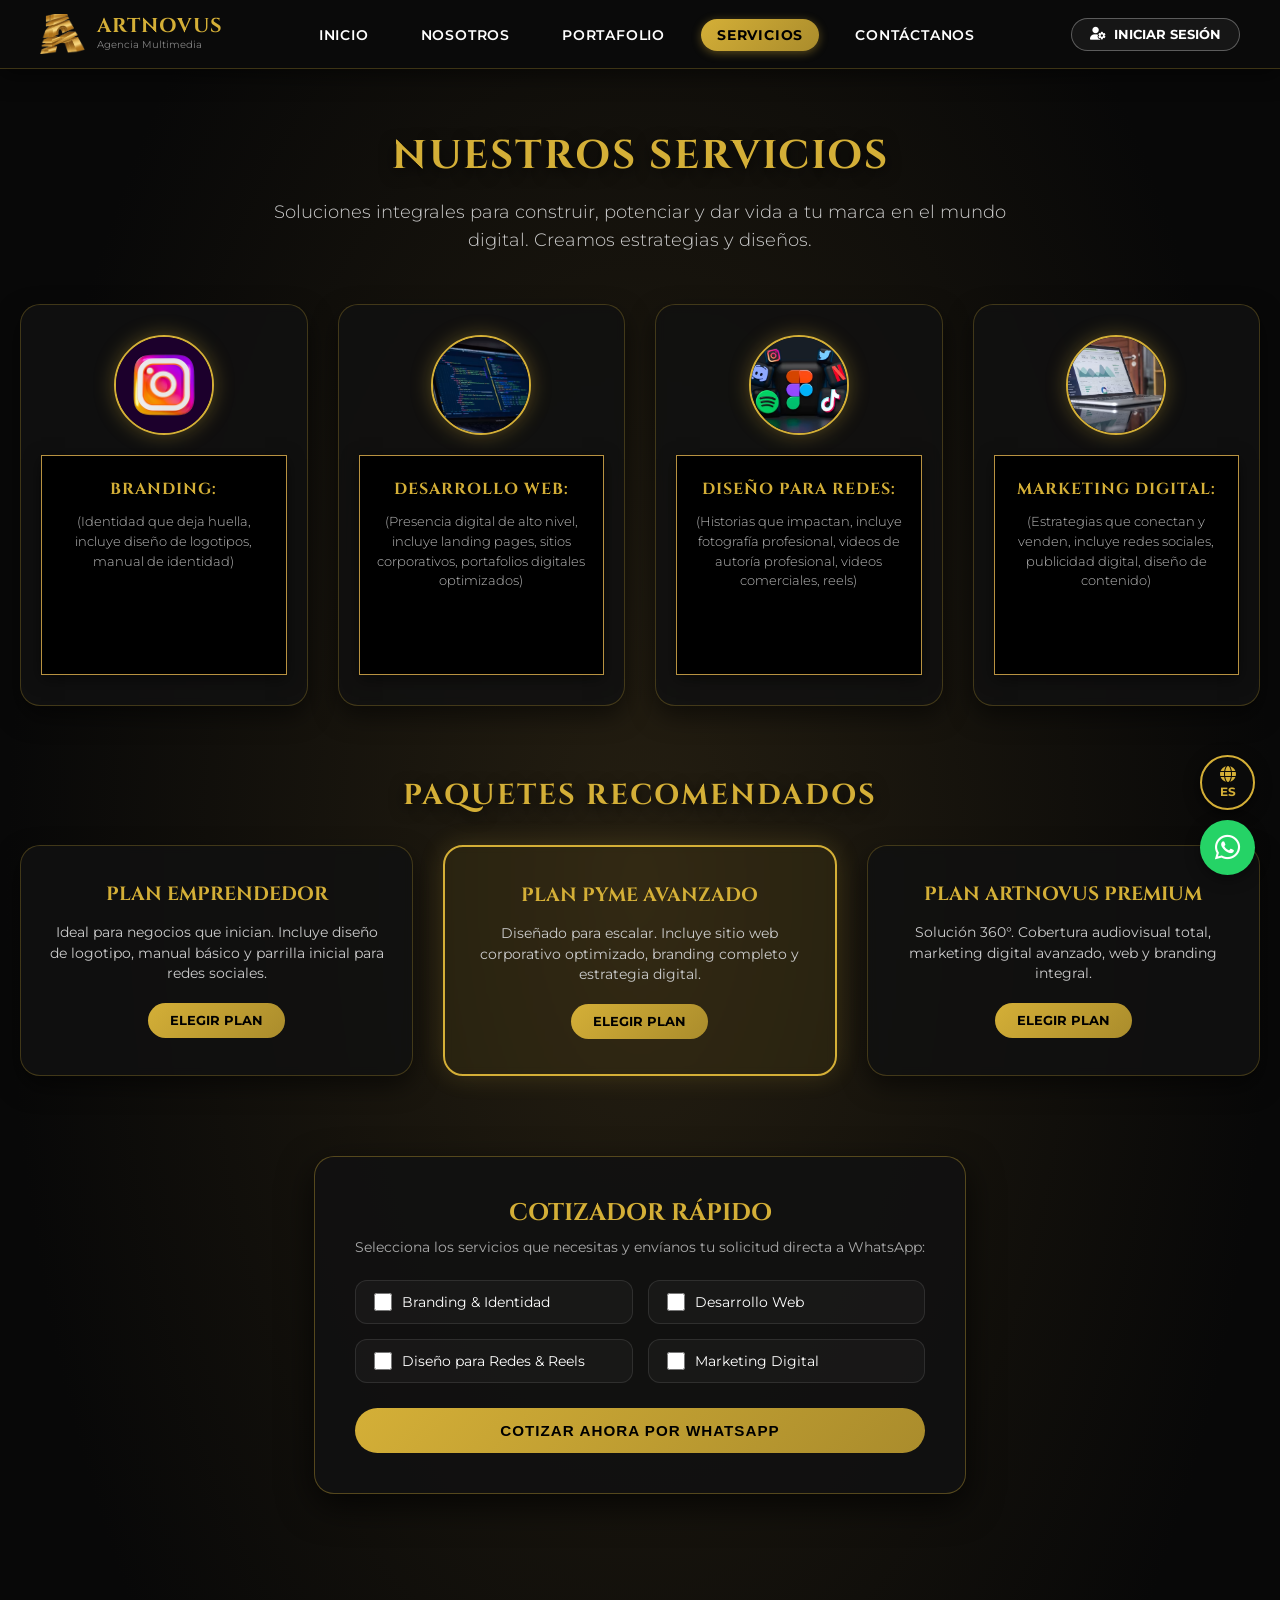
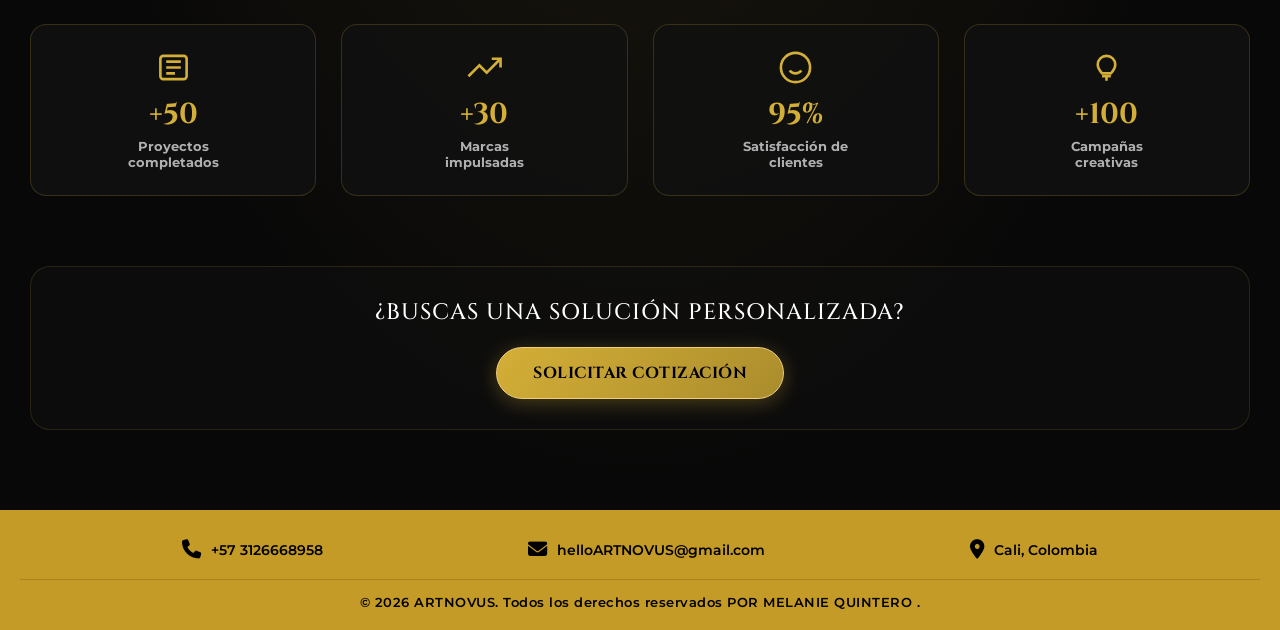
<file: 2.servicios/servicios.html>
<!DOCTYPE html>
<html lang="es">
<head>
  <meta charset="UTF-8">
  <meta name="viewport" content="width=device-width, initial-scale=1.0">
  <title>ARTNOVUS | Nuestros Servicios</title>
  
  <!-- Tipografías e Iconos -->
  <link rel="preconnect" href="https://fonts.googleapis.com">
  <link rel="preconnect" href="https://fonts.gstatic.com" crossorigin>
  <link href="https://fonts.googleapis.com/css2?family=Cinzel:wght@500;700&family=Montserrat:wght@300;400;500;600;700&display=swap" rel="stylesheet">
  <link rel="stylesheet" href="https://cdnjs.cloudflare.com/ajax/libs/font-awesome/6.4.0/css/all.min.css">

  <!-- Hoja de Estilos CSS Externa -->
  <link rel="stylesheet" href="styles.css">
  <link rel="icon" type="image/png" href="ImagenesServcios/logo.png">

  <style>
    /* =========================================================
       BOTÓN DE IDIOMA FLOTANTE (ES / EN)
       ========================================================= */
    .btn-lang-flotante {
      position: fixed;
      bottom: 90px;
      right: 25px;
      width: 55px;
      height: 55px;
      background: #0a0a0a;
      border: 2px solid #d4af37;
      color: #d4af37;
      border-radius: 50%;
      display: flex;
      flex-direction: column;
      align-items: center;
      justify-content: center;
      font-family: 'Montserrat', sans-serif;
      font-size: 0.75rem;
      font-weight: 700;
      cursor: pointer;
      box-shadow: 0 4px 15px rgba(0, 0, 0, 0.6);
      z-index: 1000;
      transition: transform 0.3s ease, background 0.3s ease;
    }

    .btn-lang-flotante i {
      font-size: 1rem;
      margin-bottom: 2px;
    }

    .btn-lang-flotante:hover {
      transform: scale(1.1);
      background: #d4af37;
      color: #000000;
    }

    /* =========================================================
       REINICIO Y ESTILOS BASE
       ========================================================= */
    * {
      margin: 0;
      padding: 0;
      box-sizing: border-box;
    }

    html, body {
      background-color: #080808 !important;
      color: #ffffff !important;
      font-family: 'Montserrat', sans-serif;
      overflow-x: clip !important;
      overflow-y: visible !important;
      position: relative !important;
    }

    a {
      text-decoration: none;
      color: inherit;
    }

    /* Header prioritario */
    .main-header {
      background-color: #0a0a0a !important;
      padding: 14px 40px !important;
      position: -webkit-sticky !important;
      position: sticky !important;
      top: 0 !important;
      left: 0 !important;
      width: 100% !important;
      z-index: 99999 !important;
      border-bottom: 1px solid rgba(212, 175, 55, 0.25) !important;
      box-shadow: 0 4px 25px rgba(0, 0, 0, 0.6) !important;
    }

    .header-container {
      max-width: 1300px;
      margin: 0 auto;
      display: flex;
      align-items: center;
      justify-content: space-between;
      width: 100%;
      position: relative;
    }

    .brand-container {
      display: flex;
      align-items: center;
      gap: 12px;
    }

    .brand-logo {
      height: 42px;
      width: auto;
    }

    .brand-name {
      font-family: 'Cinzel', serif;
      font-weight: 700;
      font-size: 1.25rem;
      color: #d4af37;
      letter-spacing: 1px;
      display: block;
      line-height: 1;
    }

    .brand-tagline {
      font-size: 0.65rem;
      color: #a0a0a0;
      display: block;
      margin-top: 3px;
      font-weight: 400;
    }

    .nav-menu {
      display: flex;
      list-style: none;
      gap: 20px;
      align-items: center;
      margin: 0;
      padding: 0;
    }

    .nav-link {
      font-size: 0.85rem;
      font-weight: 600;
      color: #ffffff; 
      text-transform: uppercase;
      letter-spacing: 0.8px;
      padding: 8px 16px;
      border-radius: 20px;
      transition: all 0.3s ease;
    }

    .nav-link:hover {
      color: #d4af37;
      background-color: rgba(212, 175, 55, 0.1);
    }

    .nav-link.active {
      color: #000000 !important; 
      background: linear-gradient(135deg, #d4af37, #aa8c2c) !important; 
      box-shadow: 0 2px 10px rgba(212, 175, 55, 0.4) !important;
      font-weight: 700 !important;
    }

    .header-actions {
      display: flex;
      align-items: center;
      gap: 12px;
    }

    .action-btn {
      display: inline-flex;
      align-items: center;
      gap: 8px;
      font-size: 0.8rem;
      font-weight: 700;
      padding: 8px 18px;
      border-radius: 20px;
      border: 1px solid rgba(255, 255, 255, 0.3);
      background: rgba(255, 255, 255, 0.05);
      color: #ffffff;
      cursor: pointer;
      transition: all 0.3s ease;
    }

    .action-btn:hover {
      background-color: #d4af37;
      color: #000000;
      border-color: #d4af37;
    }

    .menu-toggle {
      display: none;
      background: none;
      border: none;
      font-size: 1.5rem;
      color: #ffffff;
      cursor: pointer;
    }

    /* =========================================================
       SECCIÓN SERVICIOS
       ========================================================= */
    .services-section {
      padding: 60px 20px 0 20px;
      width: 100%;
      background: radial-gradient(ellipse at center 40%, rgba(184, 146, 65, 0.16) 0%, rgba(8, 8, 8, 1) 70%) !important;
    }

    .services-header {
      text-align: center;
      margin-bottom: 50px;
    }

    .services-title {
      font-family: 'Cinzel', serif;
      color: #d4af37;
      font-size: 2.5rem;
      margin-bottom: 15px;
      letter-spacing: 2px;
      text-shadow: 0 4px 15px rgba(0,0,0,0.8);
    }

    .services-subtitle {
      color: #cccccc;
      max-width: 750px;
      margin: 0 auto;
      font-weight: 300;
      line-height: 1.6;
    }

    .services-grid {
      max-width: 1300px;
      margin: 0 auto 70px auto;
      display: grid;
      grid-template-columns: repeat(4, 1fr);
      gap: 30px;
    }

    .service-card {
      background: rgba(17, 17, 17, 0.85);
      backdrop-filter: blur(5px);
      border: 1px solid rgba(212, 175, 55, 0.25);
      border-radius: 20px;
      padding: 30px 20px;
      text-align: center;
      transition: all 0.4s ease;
      display: flex;
      flex-direction: column;
      align-items: center;
      box-shadow: 0 10px 25px rgba(0,0,0,0.5);
    }

    .service-card:hover {
      transform: translateY(-8px);
      border-color: #d4af37;
      background: rgba(212, 175, 55, 0.08);
      box-shadow: 0 15px 35px rgba(212, 175, 55, 0.25);
    }

    .card-circle {
      width: 100px;
      height: 100px;
      border-radius: 50%;
      overflow: hidden;
      border: 2px solid #d4af37;
      box-shadow: 0 0 20px rgba(212, 175, 55, 0.35);
      margin-bottom: 20px;
    }

    .foto-hover {
      width: 100%;
      height: 100%;
      object-fit: cover;
      transition: transform 0.5s ease;
    }

    .service-card:hover .foto-hover {
      transform: scale(1.1);
    }

    .card-box h3 {
      font-family: 'Cinzel', serif;
      color: #d4af37;
      font-size: 1rem;
      margin-bottom: 12px;
      letter-spacing: 1px;
    }

    .card-box p {
      color: #bbbbbb;
      font-size: 0.82rem;
      line-height: 1.5;
      font-weight: 300;
    }

    /* Paquetes recomendados */
    .services-packages {
      max-width: 1300px;
      margin: 0 auto 80px auto;
    }

    .packages-grid {
      display: grid;
      grid-template-columns: repeat(3, 1fr);
      gap: 30px;
      margin-top: 30px;
    }

    .package-card {
      background: rgba(17, 17, 17, 0.85);
      backdrop-filter: blur(5px);
      border: 1px solid rgba(212, 175, 55, 0.25);
      border-radius: 20px;
      padding: 35px 25px;
      text-align: center;
      transition: all 0.3s ease;
      box-shadow: 0 10px 25px rgba(0,0,0,0.5);
    }

    .package-card:hover {
      transform: translateY(-8px);
      border-color: #d4af37;
      background: rgba(212, 175, 55, 0.08);
      box-shadow: 0 12px 30px rgba(212, 175, 55, 0.2);
    }

    .package-card.featured {
      background: rgba(212, 175, 55, 0.08);
      border: 2px solid #d4af37;
      box-shadow: 0 0 25px rgba(212, 175, 55, 0.2);
    }

    .package-card h3 {
      font-family: 'Cinzel', serif;
      color: #d4af37;
      font-size: 1.2rem;
      margin-bottom: 15px;
    }

    .package-card p {
      color: #cccccc;
      font-size: 0.85rem;
      margin-bottom: 20px;
      line-height: 1.5;
    }

    .package-btn {
      display: inline-block;
      background: linear-gradient(135deg, #d4af37, #aa8c2c);
      color: #000;
      font-weight: 700;
      padding: 10px 22px;
      border-radius: 25px;
      font-size: 0.8rem;
      transition: transform 0.3s ease;
    }

    .package-btn:hover {
      transform: scale(1.05);
    }

    /* Cotizador Interactivo */
    .interactive-calculator {
      max-width: 800px;
      margin: 0 auto 90px auto !important;
      background: rgba(17, 17, 17, 0.9);
      border: 1px solid rgba(212, 175, 55, 0.35);
      border-radius: 20px;
      padding: 40px;
      box-shadow: 0 12px 35px rgba(0,0,0,0.7);
    }

    .calc-title {
      font-family: 'Cinzel', serif;
      color: #d4af37;
      font-size: 1.5rem;
      text-align: center;
      margin-bottom: 10px;
    }

    .calc-subtitle {
      text-align: center;
      color: #aaa;
      font-size: 0.85rem;
      margin-bottom: 25px;
    }

    .calc-options {
      display: grid;
      grid-template-columns: repeat(2, 1fr);
      gap: 15px;
      margin-bottom: 25px;
    }

    .calc-checkbox {
      background: rgba(255,255,255,0.03);
      border: 1px solid rgba(255,255,255,0.1);
      padding: 12px 18px;
      border-radius: 12px;
      color: #fff;
      cursor: pointer;
      display: flex;
      align-items: center;
      gap: 10px;
      font-size: 0.9rem;
      transition: all 0.3s ease;
    }

    .calc-checkbox input {
      accent-color: #d4af37;
      width: 18px;
      height: 18px;
    }

    .calc-checkbox:hover {
      border-color: #d4af37;
      background: rgba(212,175,55,0.08);
    }

    .calc-submit {
      width: 100%;
      background: linear-gradient(135deg, #d4af37, #aa8c2c);
      color: #000;
      font-weight: 700;
      padding: 14px;
      border: none;
      border-radius: 30px;
      font-size: 0.95rem;
      cursor: pointer;
      transition: transform 0.3s ease;
      letter-spacing: 1px;
    }

    .calc-submit:hover {
      transform: scale(1.02);
    }

    /* =========================================================
       ESTRUCTURA DE SECCIONES INFERIORES
       ========================================================= */
    .bottom-content {
      max-width: 1300px;
      margin: 0 auto !important;
      padding-top: 40px !important;
      padding-bottom: 80px !important;
      display: flex;
      flex-direction: column;
      align-items: center;
      gap: 70px !important;
      width: 100%;
    }

    .stats-container {
      display: grid;
      grid-template-columns: repeat(4, 1fr);
      gap: 25px;
      width: 100%;
      text-align: center;
    }

    .stat-item {
      background: rgba(17, 17, 17, 0.85);
      border: 1px solid rgba(212,175,55,0.2);
      border-radius: 16px;
      padding: 25px 15px;
      transition: border-color 0.3s ease;
    }

    .stat-item:hover {
      border-color: #d4af37;
    }

    .stat-icon {
      width: 35px;
      height: 35px;
      color: #d4af37;
      margin-bottom: 10px;
    }

    .stat-number {
      display: block;
      font-family: 'Cinzel', serif;
      font-size: 1.8rem;
      color: #d4af37;
      font-weight: 700;
      margin-bottom: 5px;
    }

    .stat-label {
      font-size: 0.8rem;
      color: #b0b0b0;
    }

    .cta-container {
      text-align: center;
      width: 100%;
      margin: 0 auto;
      padding: 30px 20px;
      background: rgba(17, 17, 17, 0.5);
      border: 1px solid rgba(212, 175, 55, 0.15);
      border-radius: 20px;
    }

    .cta-title {
      font-family: 'Cinzel', serif;
      font-size: 1.4rem;
      color: #ffffff;
      margin-bottom: 20px;
      letter-spacing: 1px;
    }

    .btn-cotizacion {
      background: linear-gradient(135deg, #d4af37, #aa8c2c);
      color: #000;
      font-weight: 700;
      padding: 14px 36px;
      border-radius: 30px;
      display: inline-block;
      transition: all 0.3s ease;
      box-shadow: 0 4px 20px rgba(212, 175, 55, 0.3);
    }

    .btn-cotizacion:hover {
      transform: scale(1.05);
      box-shadow: 0 6px 25px rgba(212, 175, 55, 0.5);
    }

    /* =========================================================
       FOOTER UNIFICADO
       ========================================================= */
    .main-footer {
      background-color: #c59b27 !important;
      color: #000000 !important;
      padding: 30px 20px 20px 20px !important;
      margin-top: 0 !important;
      width: 100% !important;
    }

    .footer-content {
      max-width: 1100px;
      margin: 0 auto 20px auto;
      display: flex;
      justify-content: space-around;
      align-items: center;
      flex-wrap: wrap;
      gap: 20px;
    }

    .footer-info {
      display: flex;
      align-items: center;
      gap: 10px;
      font-weight: 600;
      font-size: 0.9rem;
    }

    .footer-info i {
      font-size: 1.2rem;
    }

    .footer-copy {
      text-align: center;
      border-top: 1px solid rgba(0, 0, 0, 0.15);
      padding-top: 15px;
      font-size: 0.8rem;
      font-weight: 600;
    }

    .btn-wapp-flotante {
      position: fixed;
      bottom: 25px;
      right: 25px;
      width: 55px;
      height: 55px;
      background-color: #25D366;
      color: #fff;
      border-radius: 50%;
      display: flex;
      align-items: center;
      justify-content: center;
      font-size: 1.8rem;
      box-shadow: 0 4px 15px rgba(0,0,0,0.4);
      z-index: 1000;
      transition: transform 0.3s ease;
    }

    .btn-wapp-flotante:hover {
      transform: scale(1.1);
    }

    /* =========================================================
       ADAPTACIÓN MÓVIL (MENÚ FIX DE ANCHO 100%)
       ========================================================= */
    @media (max-width: 992px) {
      .main-header {
        padding: 10px 15px !important;
      }

      .header-container {
        justify-content: space-between !important;
        position: relative !important;
      }

      .header-actions {
        display: flex !important;
        align-items: center !important;
        gap: 6px !important;
      }

      .action-btn {
        padding: 6px 12px !important;
        font-size: 0.75rem !important;
      }

      .menu-toggle {
        display: block !important;
        font-size: 1.3rem !important;
        padding: 4px !important;
      }

      .nav-menu {
        display: none !important;
        position: fixed !important;
        top: 60px !important;
        left: 0 !important;
        right: 0 !important;
        width: 100vw !important;
        max-width: 100vw !important;
        transform: none !important;
        flex-direction: column !important;
        background-color: #0a0a0a !important;
        padding: 30px 20px !important;
        border-bottom: 2px solid rgba(212, 175, 55, 0.4) !important;
        box-shadow: 0 15px 30px rgba(0, 0, 0, 0.95) !important;
        z-index: 999999 !important;
        gap: 15px !important;
      }

      .nav-menu.active {
        display: flex !important;
      }

      .nav-menu li {
        width: 100% !important;
        text-align: center !important;
      }

      .nav-link {
        display: block !important;
        padding: 12px 20px !important;
        width: 90% !important;
        max-width: 320px !important;
        margin: 0 auto !important;
        border-radius: 25px !important;
        font-size: 0.9rem !important;
        text-align: center !important;
      }

      .nav-link.active {
        color: #000000 !important;
        background: linear-gradient(135deg, #d4af37, #aa8c2c) !important;
        box-shadow: 0 2px 10px rgba(212, 175, 55, 0.4) !important;
        font-weight: 700 !important;
        border: 1px solid #d4af37 !important;
      }

      .services-grid, .packages-grid, .stats-container, .calc-options {
        grid-template-columns: 1fr !important;
      }
    }
  </style>
</head>
<body>

  <!-- NAVEGACIÓN SUPERIOR UNIFICADA -->
  <header class="main-header">
    <div class="header-container">
      <div class="brand-container">
        <a href="../1.inicio/index.html" class="logo-link">
          <img src="ImagenesServcios/logo.png" alt="Logo ARTNOVUS" class="brand-logo">
        </a>
        <div class="brand-text">
          <span class="brand-name">ARTNOVUS</span>
          <span class="brand-tagline" data-tr-es="Agencia Multimedia" data-tr-en="Multimedia Agency">Agencia Multimedia</span>
        </div>
      </div>

      <nav>
        <ul class="nav-menu" id="nav-menu">
          <li><a href="../1.inicio/index.html" class="nav-link" data-tr-es="INICIO" data-tr-en="HOME">INICIO</a></li>
          <li><a href="../3.nosotros/nosotros.html" class="nav-link" data-tr-es="NOSOTROS" data-tr-en="ABOUT">NOSOTROS</a></li>
          <li><a href="../5.portafolio/portafolio.html" class="nav-link" data-tr-es="PORTAFOLIO" data-tr-en="PORTFOLIO">PORTAFOLIO</a></li>
          <li><a href="../2.servicios/servicios.html" class="nav-link active" data-tr-es="SERVICIOS" data-tr-en="SERVICES">SERVICIOS</a></li>
          <li><a href="../4.contacto/contacto.html" class="nav-link" data-tr-es="CONTÁCTANOS" data-tr-en="CONTACT US">CONTÁCTANOS</a></li>
        </ul>
      </nav>

      <div class="header-actions">
        <a href="../ingreso.html" class="action-btn">
          <i class="fa-solid fa-user-gear"></i>
          <span data-tr-es="INICIAR SESIÓN" data-tr-en="LOG IN">INICIAR SESIÓN</span>
        </a>
      </div>

      <button class="menu-toggle" id="menu-toggle" aria-label="Abrir menú">
        <i class="fa-solid fa-bars"></i>
      </button>
    </div>
  </header>

  <!-- SECCIÓN PRINCIPAL -->
  <main>
    <section id="servicios" class="services-section">
      
      <!-- Titulo y Subtitulo -->
      <div class="services-header">
        <h1 class="services-title" data-tr-es="NUESTROS SERVICIOS" data-tr-en="OUR SERVICES">NUESTROS SERVICIOS</h1>
        <p class="services-subtitle" data-tr-es="Soluciones integrales para construir, potenciar y dar vida a tu marca en el mundo digital. Creamos estrategias y diseños." data-tr-en="Comprehensive solutions to build, empower, and bring your brand to life in the digital world. We create strategies and designs.">
          Soluciones integrales para construir, potenciar y dar vida a tu marca en el mundo digital. Creamos estrategias y diseños.
        </p>
      </div>

      <!-- Grilla con las 4 Tarjetas -->
      <div class="services-grid">

        <!-- Tarjeta 1: BRANDING -->
        <div class="service-card">
          <div class="card-circle">
            <img src="ImagenesServcios/pho01.avif" alt="Branding" class="foto-hover">
          </div>
          <div class="card-box">
            <h3 data-tr-es="BRANDING:" data-tr-en="BRANDING:">BRANDING:</h3>
            <p data-tr-es="(Identidad que deja huella, incluye diseño de logotipos, manual de identidad)" data-tr-en="(Identity that leaves a mark, includes logo design, identity manual)">(Identidad que deja huella, incluye diseño de logotipos, manual de identidad)</p>
          </div>
        </div>

        <!-- Tarjeta 2: DESARROLLO WEB -->
        <div class="service-card">
          <div class="card-circle">
            <img src="ImagenesServcios/pho02.avif" alt="Desarrollo Web" class="foto-hover">
          </div>
          <div class="card-box">
            <h3 data-tr-es="DESARROLLO WEB:" data-tr-en="WEB DEVELOPMENT:">DESARROLLO WEB:</h3>
            <p data-tr-es="(Presencia digital de alto nivel, incluye landing pages, sitios corporativos, portafolios digitales optimizados)" data-tr-en="(High-level digital presence, includes landing pages, corporate sites, optimized digital portfolios)">(Presencia digital de alto nivel, incluye landing pages, sitios corporativos, portafolios digitales optimizados)</p>
          </div>
        </div>

        <!-- Tarjeta 3: DISEÑO PARA REDES -->
        <div class="service-card">
          <div class="card-circle">
            <img src="ImagenesServcios/pho03.avif" alt="Diseño para Redes" class="foto-hover">
          </div>
          <div class="card-box">
            <h3 data-tr-es="DISEÑO PARA REDES:" data-tr-en="SOCIAL MEDIA DESIGN:">DISEÑO PARA REDES:</h3>
            <p data-tr-es="(Historias que impactan, incluye fotografía profesional, videos de autoría profesional, videos comerciales, reels)" data-tr-en="(Stories that impact, includes professional photography, professional authorship videos, commercial videos, reels)">(Historias que impactan, incluye fotografía profesional, videos de autoría profesional, videos comerciales, reels)</p>
          </div>
        </div>

        <!-- Tarjeta 4: MARKETING DIGITAL -->
        <div class="service-card">
          <div class="card-circle">
            <img src="ImagenesServcios/pho04.avif" alt="Marketing Digital" class="foto-hover">
          </div>
          <div class="card-box">
            <h3 data-tr-es="MARKETING DIGITAL:" data-tr-en="DIGITAL MARKETING:">MARKETING DIGITAL:</h3>
            <p data-tr-es="(Estrategias que conectan y venden, incluye redes sociales, publicidad digital, diseño de contenido)" data-tr-en="(Strategies that connect and sell, includes social media, digital advertising, content design)">(Estrategias que conectan y venden, incluye redes sociales, publicidad digital, diseño de contenido)</p>
          </div>
        </div>

      </div>

      <!-- SECCIÓN: PAQUETES CORPORATIVOS -->
      <div class="services-packages">
        <h2 class="services-title" style="font-size: 1.8rem; text-align: center; margin-bottom: 10px;" data-tr-es="PAQUETES RECOMENDADOS" data-tr-en="RECOMMENDED PACKAGES">PAQUETES RECOMENDADOS</h2>
        <div class="packages-grid">
          <div class="package-card">
            <h3 data-tr-es="PLAN EMPRENDEDOR" data-tr-en="ENTREPRENEUR PLAN">PLAN EMPRENDEDOR</h3>
            <p data-tr-es="Ideal para negocios que inician. Incluye diseño de logotipo, manual básico y parrilla inicial para redes sociales." data-tr-en="Ideal for starting businesses. Includes logo design, basic manual, and initial social media grid.">Ideal para negocios que inician. Incluye diseño de logotipo, manual básico y parrilla inicial para redes sociales.</p>
            <a href="https://wa.me/573126668958?text=Hola,%20me%20interesa%20el%20Plan%20Emprendedor" target="_blank" class="package-btn" data-tr-es="ELEGIR PLAN" data-tr-en="CHOOSE PLAN">ELEGIR PLAN</a>
          </div>
          <div class="package-card featured">
            <h3 data-tr-es="PLAN PYME AVANZADO" data-tr-en="ADVANCED SME PLAN">PLAN PYME AVANZADO</h3>
            <p data-tr-es="Diseñado para escalar. Incluye sitio web corporativo optimizado, branding completo y estrategia digital." data-tr-en="Designed to scale. Includes optimized corporate website, complete branding, and digital strategy.">Diseñado para escalar. Incluye sitio web corporativo optimizado, branding completo y estrategia digital.</p>
            <a href="https://wa.me/573126668958?text=Hola,%20me%20interesa%20el%20Plan%20Pyme%20Avanzado" target="_blank" class="package-btn" data-tr-es="ELEGIR PLAN" data-tr-en="CHOOSE PLAN">ELEGIR PLAN</a>
          </div>
          <div class="package-card">
            <h3 data-tr-es="PLAN ARTNOVUS PREMIUM" data-tr-en="ARTNOVUS PREMIUM PLAN">PLAN ARTNOVUS PREMIUM</h3>
            <p data-tr-es="Solución 360°. Cobertura audiovisual total, marketing digital avanzado, web y branding integral." data-tr-en="360° Solution. Total audiovisual coverage, advanced digital marketing, web, and comprehensive branding.">Solución 360°. Cobertura audiovisual total, marketing digital avanzado, web y branding integral.</p>
            <a href="https://wa.me/573126668958?text=Hola,%20me%20interesa%20el%20Plan%20Premium" target="_blank" class="package-btn" data-tr-es="ELEGIR PLAN" data-tr-en="CHOOSE PLAN">ELEGIR PLAN</a>
          </div>
        </div>
      </div>

      <!-- COTIZADOR INTERACTIVO -->
      <div class="interactive-calculator">
        <h3 class="calc-title" data-tr-es="COTIZADOR RÁPIDO" data-tr-en="QUICK QUOTE">COTIZADOR RÁPIDO</h3>
        <p class="calc-subtitle" data-tr-es="Selecciona los servicios que necesitas y envíanos tu solicitud directa a WhatsApp:" data-tr-en="Select the services you need and send your request directly to WhatsApp:">Selecciona los servicios que necesitas y envíanos tu solicitud directa a WhatsApp:</p>
        <div class="calc-options">
          <label class="calc-checkbox"><input type="checkbox" value="Branding"> <span data-tr-es="Branding & Identidad" data-tr-en="Branding & Identity">Branding & Identidad</span></label>
          <label class="calc-checkbox"><input type="checkbox" value="Desarrollo Web"> <span data-tr-es="Desarrollo Web" data-tr-en="Web Development">Desarrollo Web</span></label>
          <label class="calc-checkbox"><input type="checkbox" value="Diseño Redes"> <span data-tr-es="Diseño para Redes & Reels" data-tr-en="Social Design & Reels">Diseño para Redes & Reels</span></label>
          <label class="calc-checkbox"><input type="checkbox" value="Marketing Digital"> <span data-tr-es="Marketing Digital" data-tr-en="Digital Marketing">Marketing Digital</span></label>
        </div>
        <button type="button" class="calc-submit" onclick="enviarCotizacionWhatsApp()" data-tr-es="COTIZAR AHORA POR WHATSAPP" data-tr-en="QUOTE NOW VIA WHATSAPP">COTIZAR AHORA POR WHATSAPP</button>
      </div>

      <!-- ÁREA INFERIOR -->
      <div class="bottom-content">
        
        <!-- Estadísticas -->
        <div class="stats-container">
          <div class="stat-item">
            <svg class="stat-icon" viewBox="0 0 24 24" fill="none" stroke="currentColor" stroke-width="1.8"><rect x="3" y="4" width="18" height="16" rx="2"/><path d="M7 8h10M7 12h10M7 16h6"/></svg>
            <span class="stat-number">+50</span>
            <span class="stat-label" data-tr-es="Proyectos completados" data-tr-en="Completed projects">Proyectos completados</span>
          </div>

          <div class="stat-item">
            <svg class="stat-icon" viewBox="0 0 24 24" fill="none" stroke="currentColor" stroke-width="1.8"><polyline points="23 6 13.5 15.5 8.5 10.5 1 18"/><polyline points="17 6 23 6 23 12"/></svg>
            <span class="stat-number">+30</span>
            <span class="stat-label" data-tr-es="Marcas impulsadas" data-tr-en="Boosted brands">Marcas impulsadas</span>
          </div>

          <div class="stat-item">
            <svg class="stat-icon" viewBox="0 0 24 24" fill="none" stroke="currentColor" stroke-width="1.8"><circle cx="12" cy="12" r="10"/><path d="M8 14s1.5 2 4 2 4-2 4-2M9 9h.01M15 9h.01"/></svg>
            <span class="stat-number">95%</span>
            <span class="stat-label" data-tr-es="Satisfacción de clientes" data-tr-en="Customer satisfaction">Satisfacción de clientes</span>
          </div>

          <div class="stat-item">
            <svg class="stat-icon" viewBox="0 0 24 24" fill="none" stroke="currentColor" stroke-width="1.8"><path d="M9 18h6m-3 3v-3m0-14a6 6 0 0 0-6 6c0 2.5 1.5 4.5 3 6h6c1.5-1.5 3-3.5 3-6a6 6 0 0 0-6-6z"/></svg>
            <span class="stat-number">+100</span>
            <span class="stat-label" data-tr-es="Campañas creativas" data-tr-en="Creative campaigns">Campañas creativas</span>
          </div>
        </div>

        <!-- Llamado a Acción -->
        <div class="cta-container">
          <p class="cta-title" data-tr-es="¿BUSCAS UNA SOLUCIÓN PERSONALIZADA?" data-tr-en="LOOKING FOR A CUSTOM SOLUTION?">¿BUSCAS UNA SOLUCIÓN PERSONALIZADA?</p>
          <a href="../4.contacto/contacto.html" class="btn-cotizacion" data-tr-es="SOLICITAR COTIZACIÓN" data-tr-en="REQUEST QUOTE">SOLICITAR COTIZACIÓN</a>
        </div>

      </div>

    </section>
  </main>

  <!-- FOOTER UNIFICADO -->
  <footer class="main-footer">
    <div class="footer-content">
      <div class="footer-info">
        <i class="fa-solid fa-phone"></i>
        <span>+57 3126668958</span>
      </div>
      <div class="footer-info">
        <i class="fa-solid fa-envelope"></i>
        <span>helloARTNOVUS@gmail.com</span>
      </div>
      <div class="footer-info">
        <i class="fa-solid fa-location-dot"></i>
        <span data-tr-es="Cali, Colombia" data-tr-en="Cali, Colombia">Cali, Colombia</span>
      </div>
    </div>

    <div class="footer-copy">
      <p data-tr-es="&copy; 2026 ARTNOVUS. Todos los derechos reservados POR MELANIE QUINTERO ." data-tr-en="&copy; 2026 ARTNOVUS. All rights reserved BY MELANIE QUINTERO .">&copy; 2026 ARTNOVUS. Todos los derechos reservados POR MELANIE QUINTERO .</p>
    </div>
  </footer>

  <!-- BOTÓN FLOTANTE DE TRADUCCIÓN (SOLO ES / EN) -->
  <button class="btn-lang-flotante" onclick="cycleLanguage()" title="Cambiar idioma">
    <i class="fa-solid fa-globe"></i>
    <span id="lang-label">ES</span>
  </button>

  <!-- BOTÓN FLOTANTE DE WHATSAPP -->
  <a href="https://wa.me/573126668958" target="_blank" class="btn-wapp-flotante" aria-label="Chat WhatsApp">
    <i class="fa-brands fa-whatsapp"></i>
  </a>

  <!-- SCRIPT DE TRADUCCIÓN INTERNO (ES/EN) -->
  <script>
    const languages = ['es', 'en'];
    let langIndex = 0;

    function cycleLanguage() {
      langIndex = (langIndex + 1) % languages.length;
      const targetLang = languages[langIndex];
      
      const label = document.getElementById('lang-label');
      if (label) label.textContent = targetLang.toUpperCase();

      const elements = document.querySelectorAll('[data-tr-es]');
      elements.forEach(el => {
        let text = el.getAttribute('data-tr-' + targetLang);
        if (text) {
          el.innerHTML = text;
        }
      });
    }
  </script>

  <!-- SCRIPT JS INTERACTIVO PARA EL COTIZADOR -->
  <script>
    function enviarCotizacionWhatsApp() {
      const checkboxes = document.querySelectorAll('.calc-checkbox input:checked');
      if (checkboxes.length === 0) {
        alert("Por favor selecciona al menos un servicio.");
        return;
      }
      let serviciosSeleccionados = [];
      checkboxes.forEach(cb => serviciosSeleccionados.push(cb.value));
      const mensaje = "Hola, me interesa cotizar los siguientes servicios de ARTNOVUS: " + serviciosSeleccionados.join(', ');
      window.open("https://wa.me/573126668958?text=" + encodeURIComponent(mensaje), "_blank");
    }
  </script>

  <!-- SCRIPT MENÚ HAMBURGUESA MÓVIL FUNCIONAL -->
  <script>
    document.addEventListener('DOMContentLoaded', function() {
      const menuToggle = document.getElementById('menu-toggle');
      const navMenu = document.getElementById('nav-menu');

      if (menuToggle && navMenu) {
        menuToggle.addEventListener('click', function(e) {
          e.preventDefault();
          navMenu.classList.toggle('active');
        });
      }
    });
  </script>
</body>
</html>
</file>
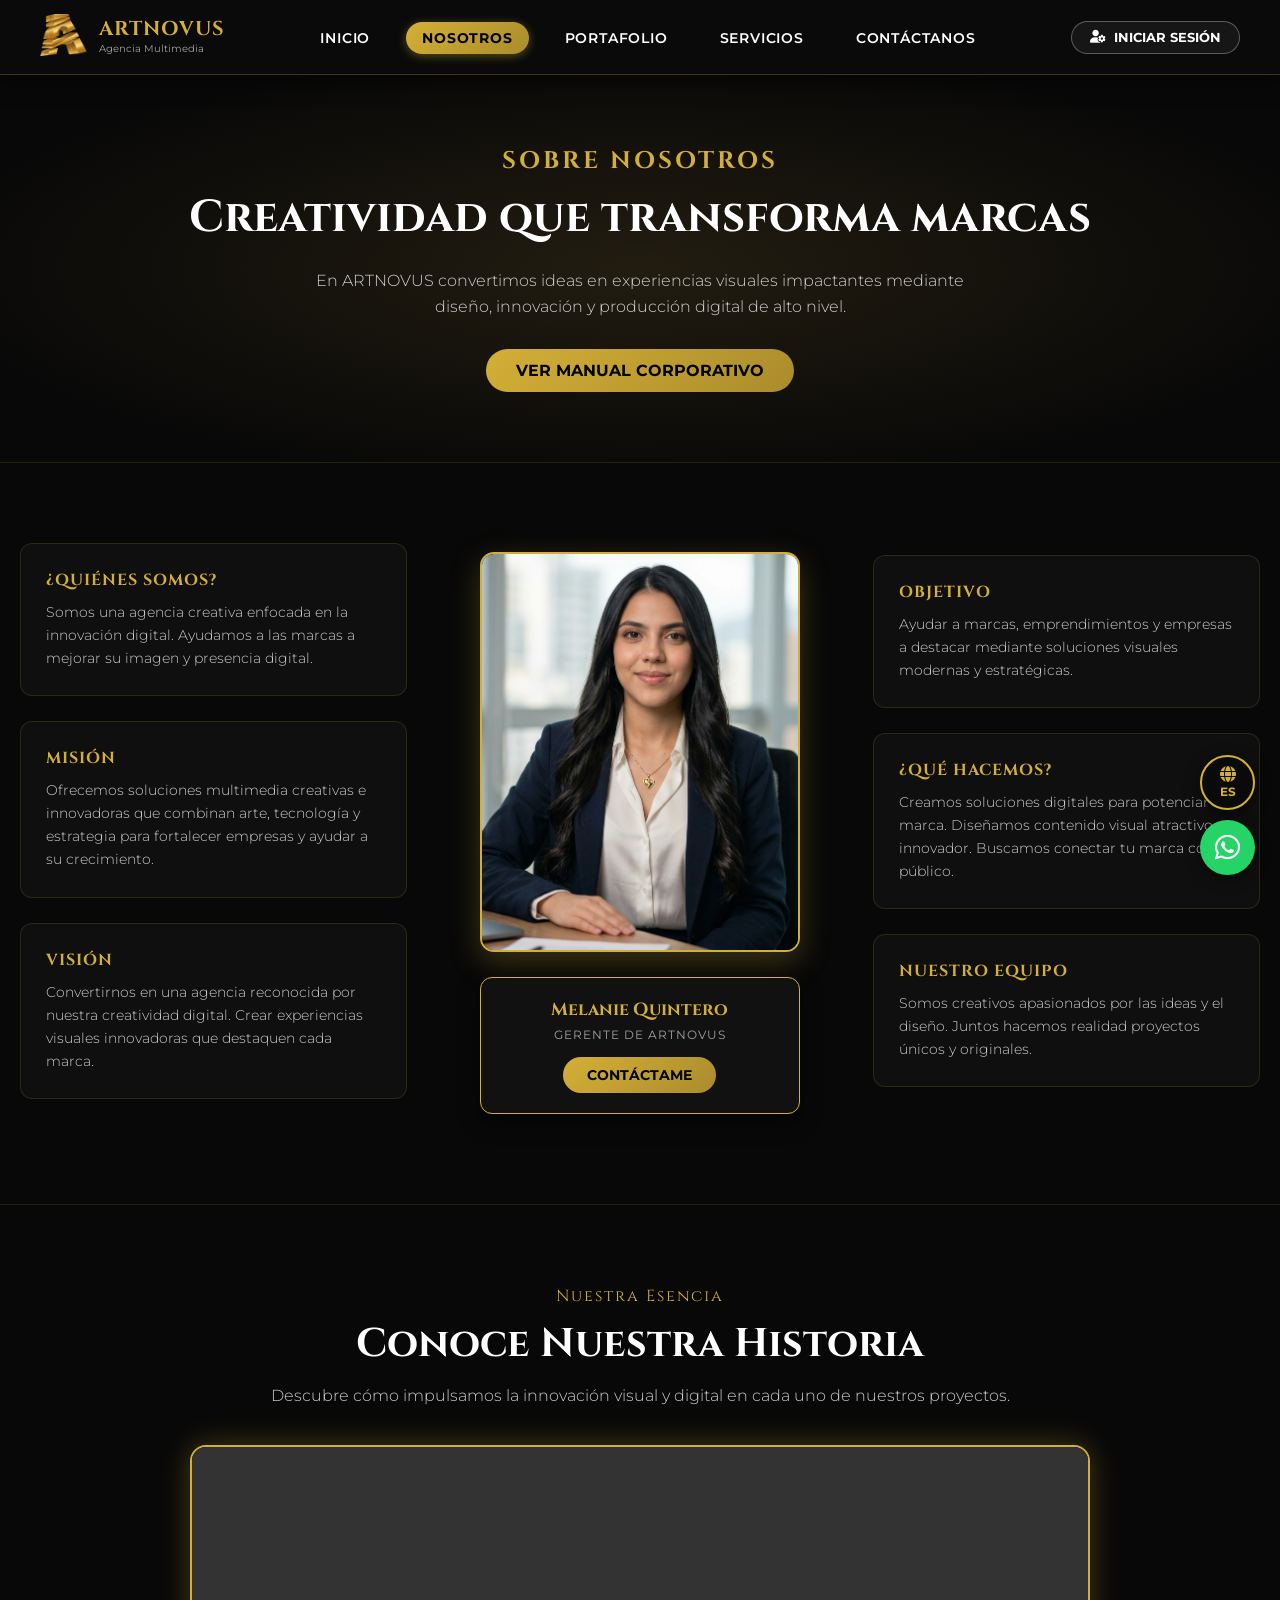
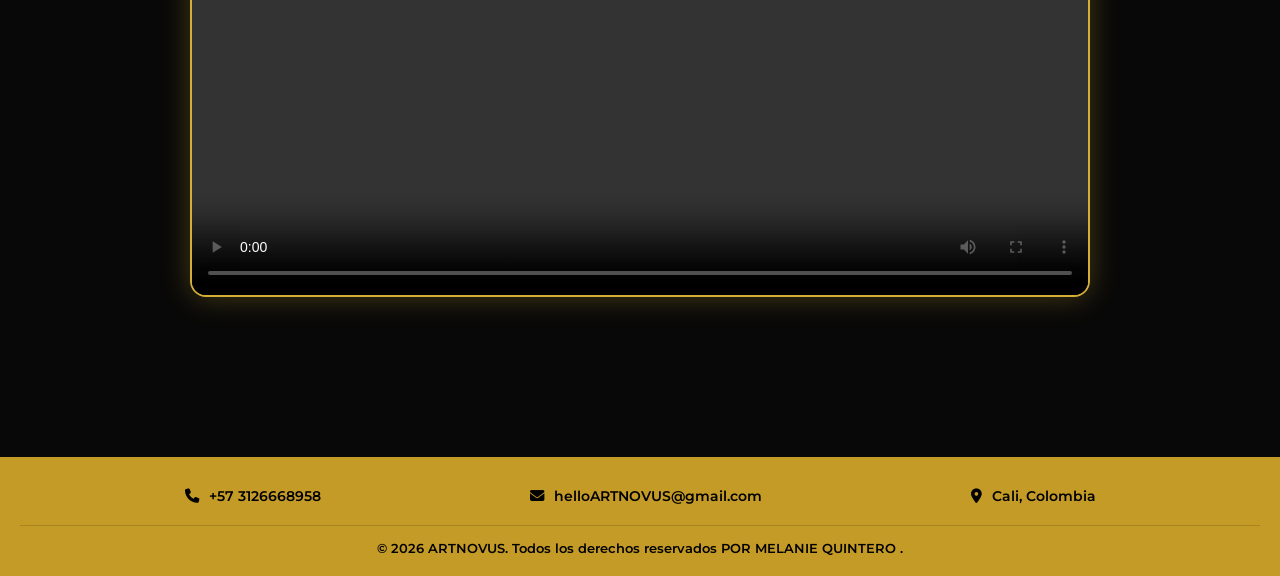
<file: 3.nosotros/nosotros.html>
<!DOCTYPE html>
<html lang="es">
<head>
  <meta charset="UTF-8">
  <meta name="viewport" content="width=device-width, initial-scale=1.0">
  <title>ARTNOVUS | Sobre Nosotros</title>
  
  <!-- Fuentes e iconos -->
  <link rel="stylesheet" href="https://cdnjs.cloudflare.com/ajax/libs/font-awesome/6.4.0/css/all.min.css">
  <link rel="stylesheet" href="https://fonts.googleapis.com/css2?family=Cinzel:wght@500;700&family=Montserrat:wght@300;400;600;700&display=swap">

  <!-- Favicon -->
  <link rel="icon" type="image/png" href="ImagenesNosotros/logo.png">

  <style>
    /* =========================================================
       BOTÓN DE IDIOMA FLOTANTE (SOLO ES / EN)
       ========================================================= */
    .btn-lang-flotante {
      position: fixed;
      bottom: 90px;
      right: 25px;
      width: 55px;
      height: 55px;
      background: #0a0a0a;
      border: 2px solid #d4af37;
      color: #d4af37;
      border-radius: 50%;
      display: flex;
      flex-direction: column;
      align-items: center;
      justify-content: center;
      font-family: 'Montserrat', sans-serif;
      font-size: 0.75rem;
      font-weight: 700;
      cursor: pointer;
      box-shadow: 0 4px 15px rgba(0, 0, 0, 0.6);
      z-index: 1000;
      transition: transform 0.3s ease, background 0.3s ease;
    }

    .btn-lang-flotante i {
      font-size: 1rem;
      margin-bottom: 2px;
    }

    .btn-lang-flotante:hover {
      transform: scale(1.1);
      background: #d4af37;
      color: #000000;
    }

    /* =========================================================
       REINICIO Y ESTILOS BASE
       ========================================================= */
    * {
      margin: 0;
      padding: 0;
      box-sizing: border-box;
    }

    body {
      font-family: 'Montserrat', sans-serif;
      background-color: #080808;
      color: #ffffff;
      overflow-x: hidden;
    }

    a {
      text-decoration: none;
      color: inherit;
    }

    /* =========================================================
       HEADER / BARRA DE NAVEGACIÓN
       ========================================================= */
    .main-header {
      background-color: #0a0a0a;
      padding: 14px 40px;
      position: sticky;
      top: 0;
      z-index: 1000;
      border-bottom: 1px solid rgba(212, 175, 55, 0.25);
      box-shadow: 0 4px 25px rgba(0, 0, 0, 0.6);
    }

    .header-container {
      max-width: 1300px;
      margin: 0 auto;
      display: flex;
      align-items: center;
      justify-content: space-between;
      position: relative;
    }

    .brand-container {
      display: flex;
      align-items: center;
      gap: 12px;
    }

    .brand-logo {
      height: 42px;
      width: auto;
    }

    .brand-name {
      font-family: 'Cinzel', serif;
      font-weight: 700;
      font-size: 1.25rem;
      color: #d4af37;
      letter-spacing: 1px;
      display: block;
      line-height: 1;
    }

    .brand-tagline {
      font-size: 0.65rem;
      color: #a0a0a0;
      display: block;
      margin-top: 3px;
      font-weight: 400;
    }

    .nav-menu {
      display: flex;
      list-style: none;
      gap: 20px;
      align-items: center;
    }

    .nav-link {
      font-size: 0.85rem;
      font-weight: 600;
      color: #ffffff; 
      text-transform: uppercase;
      letter-spacing: 0.8px;
      padding: 8px 16px;
      border-radius: 20px;
      transition: all 0.3s ease;
    }

    .nav-link:hover {
      color: #d4af37;
      background-color: rgba(212, 175, 55, 0.1);
    }

    .nav-link.active {
      color: #000000; 
      background: linear-gradient(135deg, #d4af37, #aa8c2c); 
      box-shadow: 0 2px 10px rgba(212, 175, 55, 0.4);
      font-weight: 700;
    }

    .header-actions {
      display: flex;
      align-items: center;
      gap: 12px;
    }

    .action-btn {
      display: inline-flex;
      align-items: center;
      gap: 8px;
      font-size: 0.8rem;
      font-weight: 700;
      padding: 8px 18px;
      border-radius: 20px;
      border: 1px solid rgba(255, 255, 255, 0.3);
      background: rgba(255, 255, 255, 0.05);
      color: #ffffff;
      cursor: pointer;
      transition: all 0.3s ease;
    }

    .action-btn:hover {
      background-color: #d4af37;
      color: #000000;
      border-color: #d4af37;
    }

    .menu-toggle {
      display: none;
      background: none;
      border: none;
      font-size: 1.5rem;
      color: #ffffff;
      cursor: pointer;
    }

    /* =========================================================
       ESTILOS ESPECÍFICOS Y EFECTOS HOVER DE NOSOTROS
       ========================================================= */
    .hero-content h1 {
      display: inline-block;
      cursor: default;
      transition: all 0.4s ease;
    }

    .hero-content h1:hover {
      transform: translateX(10px);
      color: #f3d06c;
      text-shadow: 0 0 25px rgba(212, 175, 55, 0.6), 0 4px 20px rgba(0, 0, 0, 0.9);
    }

    .hero-content a[href*="Manual"] {
      transition: all 0.4s ease;
    }

    .hero-content a[href*="Manual"]:hover {
      transform: translateX(10px) translateY(-3px) scale(1.03);
      color: #ffffff;
      background: linear-gradient(135deg, #e6c158, #c59b27);
      box-shadow: 0 0 25px rgba(212, 175, 55, 0.7), 0 8px 25px rgba(0, 0, 0, 0.9);
    }

    .about-details-section {
      background-color: #080808;
      color: #ffffff;
      padding: 80px 20px;
      border-top: 1px solid rgba(212, 175, 55, 0.15);
      border-bottom: 1px solid rgba(212, 175, 55, 0.15);
    }

    .details-grid {
      max-width: 1300px;
      margin: 0 auto;
      display: grid;
      grid-template-columns: 1fr 1fr 1fr;
      gap: 40px;
      align-items: center;
    }

    .info-block {
      background: rgba(255, 255, 255, 0.03);
      border: 1px solid rgba(212, 175, 55, 0.15);
      border-radius: 12px;
      padding: 25px;
      margin-bottom: 25px;
      transition: transform 0.3s ease, border-color 0.3s ease;
    }

    .info-block:hover {
      transform: translateY(-5px);
      border-color: #d4af37;
    }

    .info-block h3 {
      font-family: 'Cinzel', serif;
      color: #d4af37;
      font-size: 1rem;
      margin-bottom: 10px;
      letter-spacing: 1px;
    }

    .info-block p {
      color: #cccccc;
      font-size: 0.9rem;
      line-height: 1.6;
      font-weight: 300;
    }

    .showcase-column {
      display: flex;
      flex-direction: column;
      align-items: center;
      text-align: center;
    }

    .single-photo-wrapper {
      width: 100%;
      max-width: 320px;
      height: 400px;
      border-radius: 14px;
      overflow: hidden;
      border: 2px solid #d4af37;
      box-shadow: 0 10px 30px rgba(212, 175, 55, 0.25);
      margin-bottom: 25px;
    }

    .single-profile-photo {
      width: 100%;
      height: 100%;
      object-fit: cover;
    }

    .cta-box {
      background: #111111;
      border: 1px solid #d4af37;
      border-radius: 12px;
      padding: 20px;
      width: 100%;
      max-width: 320px;
      text-align: center;
      box-shadow: 0 8px 20px rgba(0,0,0,0.5);
    }

    .cta-box h4 {
      font-family: 'Cinzel', serif;
      color: #d4af37;
      font-size: 1.1rem;
      margin-bottom: 5px;
    }

    .cta-box p {
      color: #a0a0a0;
      font-size: 0.75rem;
      letter-spacing: 1px;
      margin-bottom: 15px;
    }

    .btn-contact-us {
      background: linear-gradient(135deg, #d4af37, #aa8c2c);
      color: #000;
      font-weight: 700;
      padding: 10px 24px;
      border-radius: 25px;
      display: inline-block;
      text-decoration: none;
      font-size: 0.85rem;
      transition: transform 0.3s ease;
    }

    .btn-contact-us:hover {
      transform: scale(1.05);
    }

    .video-story-section {
      background-color: #080808;
      padding: 80px 20px;
      text-align: center;
    }

    .video-story-container {
      max-width: 900px;
      margin: 0 auto;
    }

    .video-subtitle {
      font-family: 'Cinzel', serif;
      color: #d4af37;
      font-size: 1rem;
      letter-spacing: 2px;
      display: block;
      margin-bottom: 10px;
    }

    .video-title {
      font-family: 'Cinzel', serif;
      font-size: 2.5rem;
      color: #ffffff;
      margin-bottom: 15px;
      display: inline-block;
      cursor: default;
      transition: all 0.4s ease;
    }

    .video-title:hover {
      transform: translateX(10px);
      color: #f3d06c;
      text-shadow: 0 0 25px rgba(212, 175, 55, 0.6), 0 4px 20px rgba(0, 0, 0, 0.9);
    }

    .video-description {
      color: #cccccc;
      margin-bottom: 40px;
      font-weight: 300;
    }

    .video-player-wrapper {
      border-radius: 16px;
      overflow: hidden;
      border: 2px solid #d4af37;
      box-shadow: 0 0 30px rgba(212, 175, 55, 0.3);
      background: #000;
      transition: all 0.4s ease;
    }

    .video-player-wrapper:hover {
      transform: translateY(-8px);
      border-color: #f3d06c;
      box-shadow: 0 15px 40px rgba(212, 175, 55, 0.5);
    }

    .video-player-wrapper video {
      width: 100%;
      display: block;
    }

    /* =========================================================
       FOOTER
       ========================================================= */
    .main-footer {
      background-color: #c59b27;
      color: #000;
      padding: 30px 20px 20px 20px;
      margin-top: 80px;
    }

    .footer-content {
      max-width: 1100px;
      margin: 0 auto 20px auto;
      display: flex;
      justify-content: space-around;
      align-items: center;
      flex-wrap: wrap;
      gap: 20px;
    }

    .footer-info {
      display: flex;
      align-items: center;
      gap: 10px;
      font-weight: 600;
      font-size: 0.9rem;
    }

    .footer-copy {
      text-align: center;
      border-top: 1px solid rgba(0, 0, 0, 0.15);
      padding-top: 15px;
      font-size: 0.8rem;
      font-weight: 600;
    }

    .btn-wapp-flotante {
      position: fixed;
      bottom: 25px;
      right: 25px;
      width: 55px;
      height: 55px;
      background-color: #25D366;
      color: #fff;
      border-radius: 50%;
      display: flex;
      align-items: center;
      justify-content: center;
      font-size: 1.8rem;
      box-shadow: 0 4px 15px rgba(0,0,0,0.4);
      z-index: 1000;
      transition: transform 0.3s ease;
    }

    .btn-wapp-flotante:hover {
      transform: scale(1.1);
    }

    /* =========================================================
       ADAPTACIÓN MÓVIL (MANTIENE INICIAR SESIÓN VISIBLE)
       ========================================================= */
    @media (max-width: 992px) {
      .main-header {
        padding: 10px 15px !important;
      }

      .details-grid {
        grid-template-columns: 1fr;
      }

      .header-actions {
        display: flex !important;
        align-items: center !important;
        gap: 6px !important;
      }

      .action-btn {
        padding: 6px 12px !important;
        font-size: 0.75rem !important;
      }

      .menu-toggle {
        display: block !important;
        font-size: 1.3rem !important;
        padding: 4px !important;
      }

      .nav-menu {
        display: none !important;
        position: fixed !important;
        top: 60px !important;
        left: 0 !important;
        right: 0 !important;
        width: 100vw !important;
        max-width: 100vw !important;
        transform: none !important;
        flex-direction: column !important;
        background-color: #0a0a0a !important;
        padding: 30px 20px !important;
        border-bottom: 2px solid rgba(212, 175, 55, 0.4) !important;
        box-shadow: 0 15px 30px rgba(0, 0, 0, 0.95) !important;
        z-index: 999999 !important;
        gap: 15px !important;
      }

      .nav-menu.active {
        display: flex !important;
      }

      .nav-menu li {
        width: 100% !important;
        text-align: center !important;
      }

      .nav-link {
        display: block !important;
        padding: 12px 20px !important;
        width: 90% !important;
        max-width: 320px !important;
        margin: 0 auto !important;
        border-radius: 25px !important;
        font-size: 0.9rem !important;
        text-align: center !important;
      }

      .nav-link.active {
        color: #000000 !important;
        background: linear-gradient(135deg, #d4af37, #aa8c2c) !important;
        box-shadow: 0 2px 10px rgba(212, 175, 55, 0.4) !important;
        font-weight: 700 !important;
        border: 1px solid #d4af37 !important;
      }
    }
  </style>
</head>
<body>

  <!-- HEADER GLOBAL -->
  <header class="main-header">
    <div class="header-container">
      
      <!-- LOGO + NOMBRE DE LA EMPRESA -->
      <div class="brand-container">
        <a href="../1.inicio/index.html" class="logo-link">
          <img src="ImagenesNosotros/logo.png" alt="Logo ARTNOVUS" class="brand-logo">
        </a>
        <div class="brand-text">
          <span class="brand-name">ARTNOVUS</span>
          <span class="brand-tagline">Agencia Multimedia</span>
        </div>
      </div>

      <!-- MENÚ DE NAVEGACIÓN --> 
      <nav>
        <ul class="nav-menu" id="nav-menu">
          <li><a href="../1.inicio/index.html" class="nav-link" data-tr-es="INICIO" data-tr-en="HOME">INICIO</a></li>
          <li><a href="../3.nosotros/nosotros.html" class="nav-link active" data-tr-es="NOSOTROS" data-tr-en="ABOUT">NOSOTROS</a></li>
          <li><a href="../5.portafolio/portafolio.html" class="nav-link" data-tr-es="PORTAFOLIO" data-tr-en="PORTFOLIO">PORTAFOLIO</a></li>
          <li><a href="../2.servicios/servicios.html" class="nav-link" data-tr-es="SERVICIOS" data-tr-en="SERVICES">SERVICIOS</a></li>
          <li><a href="../4.contacto/contacto.html" class="nav-link" data-tr-es="CONTÁCTANOS" data-tr-en="CONTACT US">CONTÁCTANOS</a></li>
        </ul>
      </nav>

      <!-- ACCIONES ENCABEZADO (CON BOTÓN DE SESIÓN VISIBLE) -->
      <div class="header-actions">
        <a href="../ingreso.html" class="action-btn">
          <i class="fa-solid fa-user-gear"></i>
          <span data-tr-es="INICIAR SESIÓN" data-tr-en="LOG IN">INICIAR SESIÓN</span>
        </a>
      </div>

      <button class="menu-toggle" id="menu-toggle" aria-label="Abrir menú">
        <i class="fa-solid fa-bars"></i>
      </button>

    </div>
  </header>

  <main>
    <!-- BANNER PRINCIPAL: SOBRE NOSOTROS -->
    <section id="nosotros" class="hero-about" style="padding: 70px 20px; text-align: center; background: radial-gradient(ellipse at center, rgba(184,146,65,0.15) 0%, rgba(8,8,8,1) 80%);">
      <div class="hero-content">
        <h2 style="font-family:'Cinzel',serif; color:#d4af37; letter-spacing:3px; margin-bottom:10px;" data-tr-es="SOBRE NOSOTROS" data-tr-en="ABOUT US">SOBRE NOSOTROS</h2>
        <h1 style="font-family:'Cinzel',serif; font-size:2.8rem; color:#ffffff; margin-bottom:20px;" data-tr-es="Creatividad que transforma marcas" data-tr-en="Creativity that transforms brands">Creatividad que transforma marcas</h1>
        <p style="color:#d0d0d0; max-width:700px; margin:0 auto 30px auto; line-height:1.6; font-weight:300;" data-tr-es="En ARTNOVUS convertimos ideas en experiencias visuales impactantes mediante diseño, innovación y producción digital de alto nivel." data-tr-en="At ARTNOVUS we turn ideas into impactful visual experiences through high-level design, innovation, and digital production.">
          En ARTNOVUS convertimos ideas en experiencias visuales impactantes mediante diseño, innovación y producción digital de alto nivel.
        </p>
        <a href="ImagenesNosotros/Manual De Imagen Corporativa.pdf.pdf" style="background:linear-gradient(135deg,#d4af37,#aa8c2c); color:#000; font-weight:700; padding:12px 30px; border-radius:30px; text-decoration:none; display:inline-block;" data-tr-es="VER MANUAL CORPORATIVO" data-tr-en="VIEW CORPORATE MANUAL">VER MANUAL CORPORATIVO</a>
      </div>
    </section>

    <!-- SECCIÓN DE DETALLES -->
    <section class="about-details-section">
      <div class="details-grid">

        <!-- COLUMNA 1 -->
        <div class="info-column">
          <div class="info-block">
            <h3 data-tr-es="¿QUIÉNES SOMOS?" data-tr-en="WHO WE ARE">¿QUIÉNES SOMOS?</h3>
            <p data-tr-es="Somos una agencia creativa enfocada en la innovación digital. Ayudamos a las marcas a mejorar su imagen y presencia digital." data-tr-en="We are a creative agency focused on digital innovation. We help brands improve their image and digital presence.">Somos una agencia creativa enfocada en la innovación digital. Ayudamos a las marcas a mejorar su imagen y presencia digital.</p>
          </div>

          <div class="info-block">
            <h3 data-tr-es="MISIÓN" data-tr-en="MISSION">MISIÓN</h3>
            <p data-tr-es="Ofrecemos soluciones multimedia creativas e innovadoras que combinan arte, tecnología y estrategia para fortalecer empresas y ayudar a su crecimiento." data-tr-en="We offer creative and innovative multimedia solutions combining art, technology, and strategy to empower businesses and foster their growth.">Ofrecemos soluciones multimedia creativas e innovadoras que combinan arte, tecnología y estrategia para fortalecer empresas y ayudar a su crecimiento.</p>
          </div>

          <div class="info-block">
            <h3 data-tr-es="VISIÓN" data-tr-en="VISION">VISIÓN</h3>
            <p data-tr-es="Convertirnos en una agencia reconocida por nuestra creatividad digital. Crear experiencias visuales innovadoras que destaquen cada marca." data-tr-en="To become a recognized agency for our digital creativity. Creating innovative visual experiences that make each brand stand out.">Convertirnos en una agencia reconocida por nuestra creatividad digital. Crear experiencias visuales innovadoras que destaquen cada marca.</p>
          </div>
        </div>

        <!-- COLUMNA CENTRO: FOTO Y GERENCIA -->
        <div class="showcase-column">
          <div class="single-photo-wrapper">
            <img src="ImagenesNosotros/ima 1.jpg" alt="Foto Melanie Quintero - ARTNOVUS" class="single-profile-photo">
          </div>
          <div class="cta-box">
            <h4>Melanie Quintero</h4>
            <p data-tr-es="GERENTE DE ARTNOVUS" data-tr-en="ARTNOVUS MANAGER">GERENTE DE ARTNOVUS</p>
            <a href="../4.contacto/contacto.html" class="btn-contact-us" data-tr-es="CONTÁCTAME" data-tr-en="CONTACT ME">CONTÁCTAME</a>
          </div>
        </div>

        <!-- COLUMNA 3 -->
        <div class="info-column">
          <div class="info-block">
            <h3 data-tr-es="OBJETIVO" data-tr-en="OBJECTIVE">OBJETIVO</h3>
            <p data-tr-es="Ayudar a marcas, emprendimientos y empresas a destacar mediante soluciones visuales modernas y estratégicas." data-tr-en="Helping brands, startups, and enterprises stand out through modern and strategic visual solutions.">Ayudar a marcas, emprendimientos y empresas a destacar mediante soluciones visuales modernas y estratégicas.</p>
          </div>

          <div class="info-block">
            <h3 data-tr-es="¿QUÉ HACEMOS?" data-tr-en="WHAT WE DO">¿QUÉ HACEMOS?</h3>
            <p data-tr-es="Creamos soluciones digitales para potenciar tu marca. Diseñamos contenido visual atractivo e innovador. Buscamos conectar tu marca con el público." data-tr-en="We create digital solutions to empower your brand. We design attractive and innovative visual content aiming to connect your brand with the audience.">Creamos soluciones digitales para potenciar tu marca. Diseñamos contenido visual atractivo e innovador. Buscamos conectar tu marca con el público.</p>
          </div>

          <div class="info-block">
            <h3 data-tr-es="NUESTROS VALORES" data-tr-en="OUR TEAM">NUESTRO EQUIPO</h3>
            <p data-tr-es="Somos creativos apasionados por las ideas y el diseño. Juntos hacemos realidad proyectos únicos y originales." data-tr-en="We are creative minds passionate about ideas and design. Together we turn unique and original projects into reality.">Somos creativos apasionados por las ideas y el diseño. Juntos hacemos realidad proyectos únicos y originales.</p>
          </div>
        </div>

      </div>
    </section>

    <!-- Sección de Video Corporativo -->
    <section class="video-story-section">
      <div class="video-story-container">
        <div class="video-story-header">
          <span class="video-subtitle" data-tr-es="Nuestra Esencia" data-tr-en="Our Essence">Nuestra Esencia</span>
          <h2 class="video-title" data-tr-es="Conoce Nuestra Historia" data-tr-en="Know Our Story">Conoce Nuestra Historia</h2>
          <p class="video-description" data-tr-es="Descubre cómo impulsamos la innovación visual y digital en cada uno de nuestros proyectos." data-tr-en="Discover how we drive visual and digital innovation in every single one of our projects.">Descubre cómo impulsamos la innovación visual y digital en cada uno de nuestros proyectos.</p>
        </div>
        <div class="video-player-wrapper">
          <video controls>
            <source src="ImagenesNosotros/VIDEO CORPORATIVO ARTNOVUS.mp4" type="video/mp4">
            Tu navegador no soporta el elemento de video.
          </video>
        </div>
      </div>
    </section>
  </main>

  <!-- MODAL DE INICIO DE SESIÓN -->
  <div class="login-modal-overlay" id="login-modal" style="display: none;">
    <div class="login-modal-container">
      <button type="button" class="close-modal-btn" id="close-login-btn">&times;</button>
      <div class="login-header">
        <img src="ImagenesNosotros/logo.png" alt="Logo ARTNOVUS" class="login-logo">
        <h3>BIENVENIDO A ARTNOVUS</h3>
        <p>Ingresa tus credenciales para acceder a tu cuenta</p>
      </div>
      <form class="login-form" id="login-form">
        <div class="input-group">
          <label for="login-email">Correo Electrónico</label>
          <div class="input-wrapper">
            <i class="fa-solid fa-envelope"></i>
            <input type="email" id="login-email" placeholder="ejemplo@artnovus.com" required>
          </div>
        </div>
        <div class="input-group">
          <label for="login-password">Contraseña</label>
          <div class="input-wrapper">
            <i class="fa-solid fa-lock"></i>
            <input type="password" id="login-password" placeholder="••••••••" required>
            <i class="fa-solid fa-eye toggle-password" id="toggle-password"></i>
          </div>
        </div>
        <button type="submit" class="submit-login-btn">INGRESAR</button>
      </form>
    </div>
  </div>

  <!-- FOOTER -->
  <footer class="main-footer">
    <div class="footer-content">
      <div class="footer-info">
        <i class="fa-solid fa-phone"></i>
        <span>+57 3126668958</span>
      </div>
      <div class="footer-info">
        <i class="fa-solid fa-envelope"></i>
        <span>helloARTNOVUS@gmail.com</span>
      </div>
      <div class="footer-info">
        <i class="fa-solid fa-location-dot"></i>
        <span data-tr-es="Cali, Colombia" data-tr-en="Cali, Colombia">Cali, Colombia</span>
      </div>
    </div>
    <div class="footer-copy">
      <p data-tr-es="&copy; 2026 ARTNOVUS. Todos los derechos reservados POR MELANIE QUINTERO ." data-tr-en="&copy; 2026 ARTNOVUS. All rights reserved BY MELANIE QUINTERO .">&copy; 2026 ARTNOVUS. Todos los derechos reservados POR MELANIE QUINTERO .</p>
    </div>
  </footer>

  <!-- BOTÓN FLOTANTE DE TRADUCCIÓN (SOLO ES / EN) -->
  <button class="btn-lang-flotante" onclick="cycleLanguage()" title="Cambiar idioma">
    <i class="fa-solid fa-globe"></i>
    <span id="lang-label">ES</span>
  </button>

  <!-- BOTÓN FLOTANTE WHATSAPP -->
  <a href="https://wa.me/573126668958?text=Hola,%20quisiera%20más%20información" class="btn-wapp-flotante" target="_blank" rel="noopener noreferrer" title="Chat de WhatsApp">
    <i class="fa-brands fa-whatsapp"></i>
  </a>

  <!-- SCRIPT DE TRADUCCIÓN INTERNO (ES / EN) -->
  <script>
    const languages = ['es', 'en'];
    let langIndex = 0;

    function cycleLanguage() {
      langIndex = (langIndex + 1) % languages.length;
      const targetLang = languages[langIndex];
      
      const label = document.getElementById('lang-label');
      if (label) label.textContent = targetLang.toUpperCase();

      const elements = document.querySelectorAll('[data-tr-es]');
      elements.forEach(el => {
        let text = el.getAttribute('data-tr-' + targetLang);
        if (text) {
          el.innerHTML = text;
        }
      });
    }
  </script>

  <!-- SCRIPT MENÚ HAMBURGUESA MÓVIL FUNCIONAL -->
  <script>
    document.addEventListener('DOMContentLoaded', function() {
      const menuToggle = document.getElementById('menu-toggle');
      const navMenu = document.getElementById('nav-menu');

      if (menuToggle && navMenu) {
        menuToggle.addEventListener('click', function(e) {
          e.preventDefault();
          navMenu.classList.toggle('active');
        });
      }
    });
  </script>
</body>
</html>
</file>
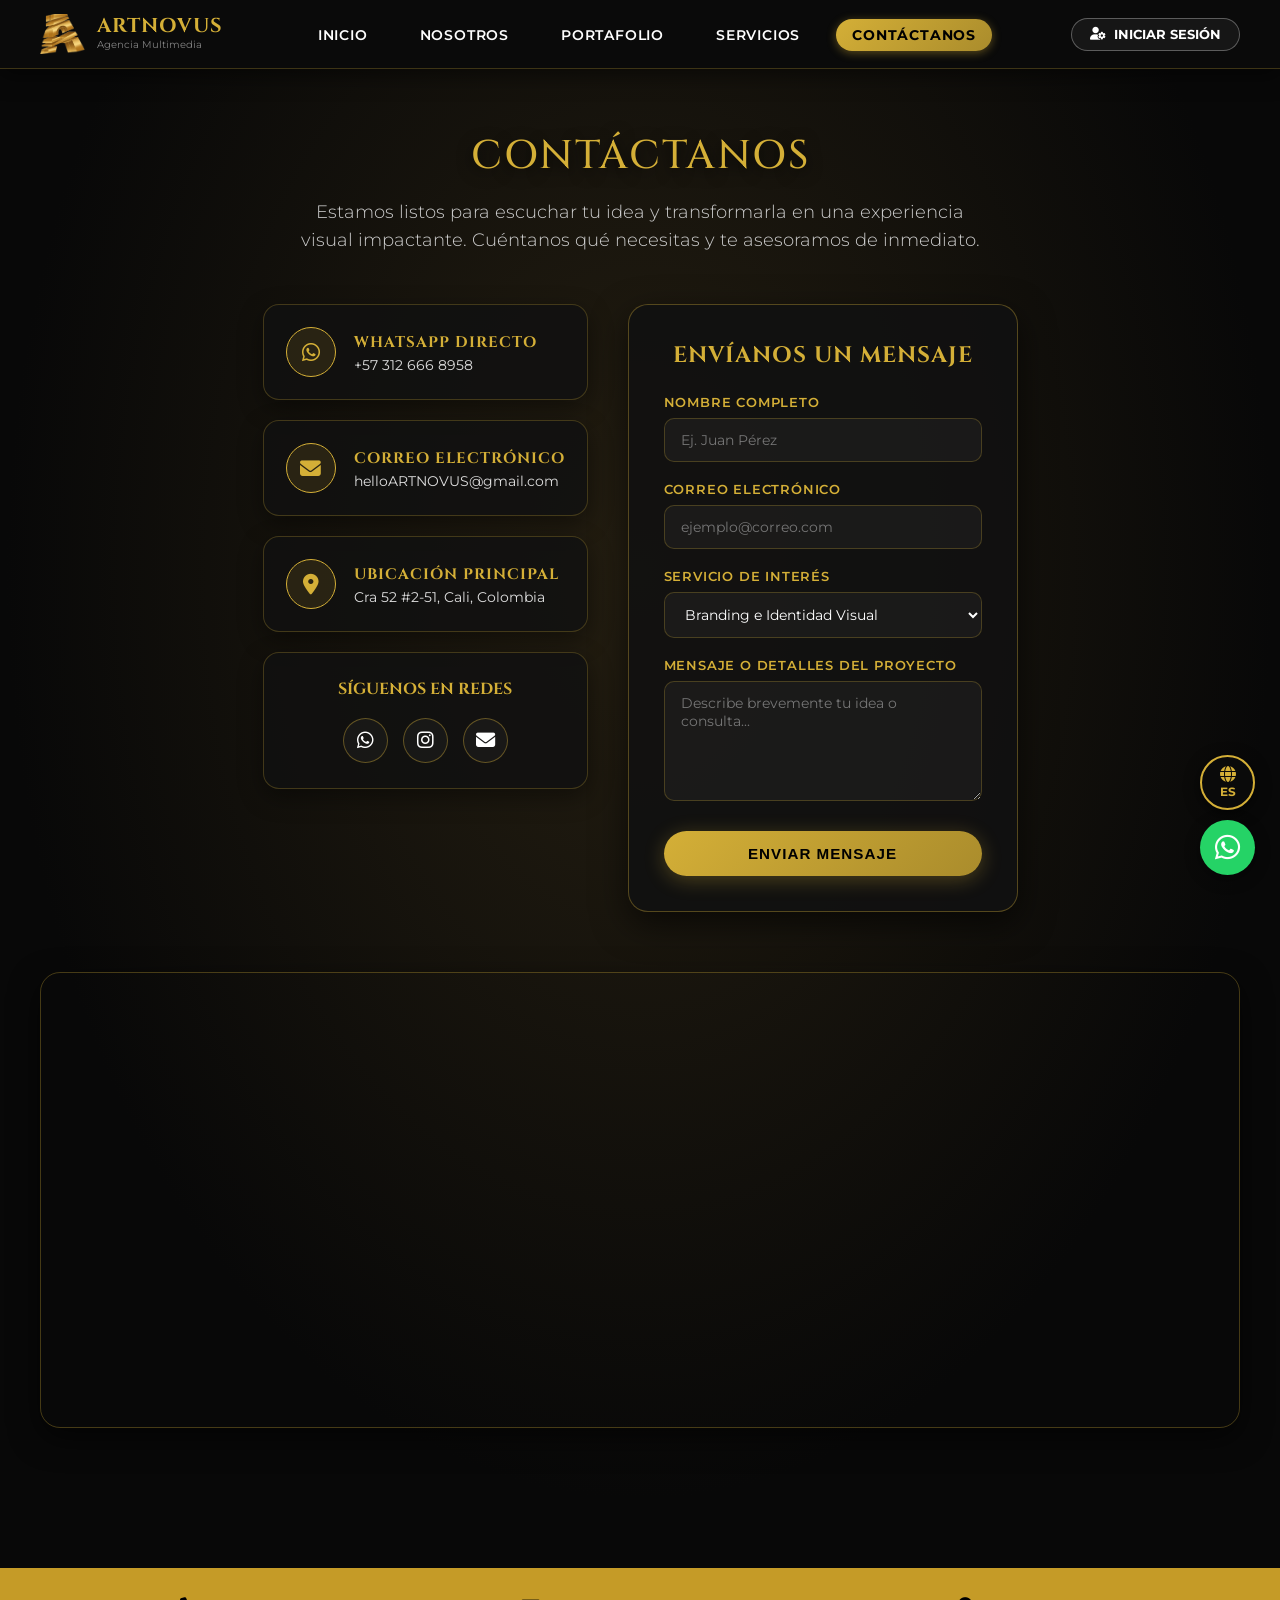
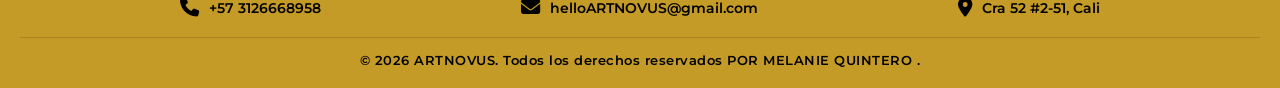
<file: 4.contacto/contacto.html>
<!DOCTYPE html>
<html lang="es">
<head>
  <meta charset="UTF-8">
  <meta name="viewport" content="width=device-width, initial-scale=1.0">
  <title>ARTNOVUS | Contáctanos</title>
  
  <!-- Tipografías e Iconos -->
  <link rel="preconnect" href="https://fonts.googleapis.com">
  <link rel="preconnect" href="https://fonts.gstatic.com" crossorigin>
  <link href="https://fonts.googleapis.com/css2?family=Cinzel:wght@500;700&family=Montserrat:wght@300;400;500;600;700&display=swap" rel="stylesheet">
  <link rel="stylesheet" href="https://cdnjs.cloudflare.com/ajax/libs/font-awesome/6.4.0/css/all.min.css">

  <!-- Hoja de Estilos CSS Externa -->
  <link rel="stylesheet" href="styles.css">
  <link rel="icon" type="image/png" href="ImagenesContacto/logo.png">

  <style>
    /* =========================================================
       BOTÓN DE IDIOMA FLOTANTE (SOLO ES / EN)
       ========================================================= */
    .btn-lang-flotante {
      position: fixed;
      bottom: 90px;
      right: 25px;
      width: 55px;
      height: 55px;
      background: #0a0a0a;
      border: 2px solid #d4af37;
      color: #d4af37;
      border-radius: 50%;
      display: flex;
      flex-direction: column;
      align-items: center;
      justify-content: center;
      font-family: 'Montserrat', sans-serif;
      font-size: 0.75rem;
      font-weight: 700;
      cursor: pointer;
      box-shadow: 0 4px 15px rgba(0, 0, 0, 0.6);
      z-index: 1000;
      transition: transform 0.3s ease, background 0.3s ease;
    }

    .btn-lang-flotante i {
      font-size: 1rem;
      margin-bottom: 2px;
    }

    .btn-lang-flotante:hover {
      transform: scale(1.1);
      background: #d4af37;
      color: #000000;
    }

    /* =========================================================
       CORRECCIÓN DEFINITIVA DE STICKY NAVBAR & FONDO BASE
       ========================================================= */
    * {
      margin: 0;
      padding: 0;
      box-sizing: border-box;
    }

    html, body {
      background-color: #080808 !important;
      color: #ffffff !important;
      font-family: 'Montserrat', sans-serif;
      overflow-x: clip !important;
      overflow-y: visible !important;
      position: relative !important;
    }

    a {
      text-decoration: none;
      color: inherit;
    }

    .main-header {
      background-color: #0a0a0a !important;
      padding: 14px 40px !important;
      position: -webkit-sticky !important;
      position: sticky !important;
      top: 0 !important;
      left: 0 !important;
      width: 100% !important;
      z-index: 1000 !important;
      border-bottom: 1px solid rgba(212, 175, 55, 0.25) !important;
      box-shadow: 0 4px 25px rgba(0, 0, 0, 0.6) !important;
    }

    .header-container {
      max-width: 1300px;
      margin: 0 auto;
      display: flex;
      align-items: center;
      justify-content: space-between;
      width: 100%;
    }

    .brand-container {
      display: flex;
      align-items: center;
      gap: 12px;
    }

    .brand-logo {
      height: 42px;
      width: auto;
    }

    .brand-name {
      font-family: 'Cinzel', serif;
      font-weight: 700;
      font-size: 1.25rem;
      color: #d4af37;
      letter-spacing: 1px;
      display: block;
      line-height: 1;
    }

    .brand-tagline {
      font-size: 0.65rem;
      color: #a0a0a0;
      display: block;
      margin-top: 3px;
      font-weight: 400;
    }

    .nav-menu {
      display: flex;
      list-style: none;
      gap: 20px;
      align-items: center;
      margin: 0;
      padding: 0;
    }

    .nav-link {
      font-size: 0.85rem;
      font-weight: 600;
      color: #ffffff; 
      text-transform: uppercase;
      letter-spacing: 0.8px;
      padding: 8px 16px;
      border-radius: 20px;
      transition: all 0.3s ease;
    }

    .nav-link:hover {
      color: #d4af37;
      background-color: rgba(212, 175, 55, 0.1);
    }

    .nav-link.active {
      color: #000000 !important; 
      background: linear-gradient(135deg, #d4af37, #aa8c2c) !important; 
      box-shadow: 0 2px 10px rgba(212, 175, 55, 0.4) !important;
      font-weight: 700 !important;
    }

    .header-actions {
      display: flex;
      align-items: center;
      gap: 12px;
    }

    .action-btn {
      display: inline-flex;
      align-items: center;
      gap: 8px;
      font-size: 0.8rem;
      font-weight: 700;
      padding: 8px 18px;
      border-radius: 20px;
      border: 1px solid rgba(255, 255, 255, 0.3);
      background: rgba(255, 255, 255, 0.05);
      color: #ffffff;
      cursor: pointer;
      transition: all 0.3s ease;
    }

    .action-btn:hover {
      background-color: #d4af37;
      color: #000000;
      border-color: #d4af37;
    }

    .menu-toggle {
      display: none;
      background: none;
      border: none;
      font-size: 1.5rem;
      color: #d4af37;
      cursor: pointer;
    }

    /* =========================================================
       SECCIÓN CONTACTO MEJORADA
       ========================================================= */
    .contact-section {
      padding: 60px 20px 80px 20px;
      width: 100%;
      background: radial-gradient(ellipse at center 35%, rgba(184, 146, 65, 0.16) 0%, rgba(8, 8, 8, 1) 70%) !important;
    }

    .contact-header {
      text-align: center;
      margin-bottom: 50px;
    }

    .contact-title {
      font-family: 'Cinzel', serif;
      color: #d4af37;
      font-size: 2.5rem;
      margin-bottom: 15px;
      letter-spacing: 2px;
      text-shadow: 0 4px 15px rgba(0,0,0,0.8);
    }

    .contact-subtitle {
      color: #cccccc;
      max-width: 700px;
      margin: 0 auto;
      font-weight: 300;
      line-height: 1.6;
    }

    .contact-container-grid {
      max-width: 1200px;
      margin: 0 auto;
      display: grid;
      grid-template-columns: 1fr 1.2fr;
      gap: 40px;
      align-items: start;
    }

    .info-column {
      display: flex;
      flex-direction: column;
      gap: 20px;
    }

    .info-card {
      background: rgba(17, 17, 17, 0.85);
      border: 1px solid rgba(212, 175, 55, 0.25);
      border-radius: 16px;
      padding: 22px;
      display: flex;
      align-items: center;
      gap: 18px;
      transition: all 0.3s ease;
      box-shadow: 0 8px 25px rgba(0,0,0,0.4);
    }

    .info-card:hover {
      border-color: #d4af37;
      transform: translateX(8px);
      background: rgba(212, 175, 55, 0.08);
    }

    .info-icon {
      width: 50px;
      height: 50px;
      border-radius: 50%;
      background: rgba(212, 175, 55, 0.12);
      border: 1px solid #d4af37;
      display: flex;
      align-items: center;
      justify-content: center;
      font-size: 1.3rem;
      color: #d4af37;
      flex-shrink: 0;
    }

    .info-details h4 {
      font-family: 'Cinzel', serif;
      color: #d4af37;
      font-size: 0.95rem;
      margin-bottom: 4px;
      letter-spacing: 1px;
    }

    .info-details p, .info-details a {
      color: #dddddd;
      font-size: 0.85rem;
      font-weight: 400;
    }

    .info-details a:hover {
      color: #d4af37;
    }

    .social-links-box {
      background: rgba(17, 17, 17, 0.85);
      border: 1px solid rgba(212, 175, 55, 0.25);
      border-radius: 16px;
      padding: 25px;
      text-align: center;
      box-shadow: 0 8px 25px rgba(0,0,0,0.4);
    }

    .social-links-box h4 {
      font-family: 'Cinzel', serif;
      color: #d4af37;
      font-size: 1rem;
      margin-bottom: 18px;
    }

    .social-icons-row {
      display: flex;
      justify-content: center;
      gap: 15px;
    }

    .social-btn {
      width: 45px;
      height: 45px;
      border-radius: 50%;
      border: 1px solid rgba(212, 175, 55, 0.4);
      background: rgba(255, 255, 255, 0.03);
      color: #ffffff;
      display: flex;
      align-items: center;
      justify-content: center;
      font-size: 1.2rem;
      transition: all 0.3s ease;
    }

    .social-btn:hover {
      background: #d4af37;
      color: #000;
      transform: translateY(-5px);
      box-shadow: 0 5px 15px rgba(212, 175, 55, 0.4);
    }

    .form-column {
      background: rgba(17, 17, 17, 0.9);
      border: 1px solid rgba(212, 175, 55, 0.35);
      border-radius: 20px;
      padding: 35px;
      box-shadow: 0 12px 35px rgba(0,0,0,0.6);
    }

    .form-title {
      font-family: 'Cinzel', serif;
      color: #d4af37;
      font-size: 1.4rem;
      margin-bottom: 25px;
      text-align: center;
      letter-spacing: 1px;
    }

    .contact-form {
      display: flex;
      flex-direction: column;
      gap: 20px;
    }

    .form-group {
      display: flex;
      flex-direction: column;
      gap: 8px;
    }

    .form-group label {
      font-size: 0.8rem;
      font-weight: 600;
      color: #d4af37;
      letter-spacing: 0.8px;
      text-transform: uppercase;
    }

    .form-group input, 
    .form-group textarea,
    .form-group select {
      width: 100%;
      background: rgba(255, 255, 255, 0.04);
      border: 1px solid rgba(212, 175, 55, 0.25);
      border-radius: 10px;
      padding: 12px 16px;
      color: #ffffff;
      font-family: 'Montserrat', sans-serif;
      font-size: 0.9rem;
      outline: none;
      transition: all 0.3s ease;
    }

    .form-group select option {
      background-color: #111111 !important;
      color: #ffffff !important;
    }

    .form-group input:focus, 
    .form-group textarea:focus,
    .form-group select:focus {
      border-color: #d4af37;
      background: rgba(212, 175, 55, 0.06);
      box-shadow: 0 0 12px rgba(212, 175, 55, 0.3);
    }

    .form-group textarea {
      resize: vertical;
      min-height: 120px;
    }

    .submit-btn {
      width: 100%;
      background: linear-gradient(135deg, #d4af37, #aa8c2c);
      color: #000000;
      font-weight: 700;
      font-size: 0.95rem;
      padding: 14px;
      border: none;
      border-radius: 25px;
      cursor: pointer;
      transition: all 0.3s ease;
      letter-spacing: 1px;
      box-shadow: 0 4px 20px rgba(212, 175, 55, 0.3);
      margin-top: 10px;
    }

    .submit-btn:hover {
      transform: scale(1.02);
      box-shadow: 0 6px 25px rgba(212, 175, 55, 0.5);
    }

    .form-status-msg {
      margin-top: 15px;
      padding: 12px;
      border-radius: 10px;
      text-align: center;
      font-size: 0.85rem;
      font-weight: 600;
      display: none;
    }

    .form-status-msg.success {
      display: block;
      background: rgba(37, 211, 102, 0.15);
      border: 1px solid #25D366;
      color: #25D366;
    }

    .form-status-msg.error {
      display: block;
      background: rgba(255, 77, 77, 0.15);
      border: 1px solid #ff4d4d;
      color: #ff4d4d;
    }

    .map-section {
      max-width: 1200px;
      width: 100%;
      margin: 60px auto 0 auto;
      border-radius: 20px;
      overflow: hidden;
      border: 1px solid rgba(212, 175, 55, 0.3);
      box-shadow: 0 10px 30px rgba(0,0,0,0.6);
    }

    .map-section iframe {
      width: 100% !important;
      height: 450px !important;
      border: none;
    }

    /* =========================================================
       FOOTER UNIFICADO
       ========================================================= */
    .main-footer {
      background-color: #c59b27 !important;
      color: #000000 !important;
      padding: 30px 20px 20px 20px !important;
      margin-top: 60px !important;
      width: 100% !important;
    }

    .footer-content {
      max-width: 1100px;
      margin: 0 auto 20px auto;
      display: flex;
      justify-content: space-around;
      align-items: center;
      flex-wrap: wrap;
      gap: 20px;
    }

    .footer-info {
      display: flex;
      align-items: center;
      gap: 10px;
      font-weight: 600;
      font-size: 0.9rem;
    }

    .footer-info i {
      font-size: 1.2rem;
    }

    .footer-copy {
      text-align: center;
      border-top: 1px solid rgba(0, 0, 0, 0.15);
      padding-top: 15px;
      font-size: 0.8rem;
      font-weight: 600;
    }

    /* Botones Flotantes */
    .btn-wapp-flotante {
      position: fixed;
      bottom: 25px;
      right: 25px;
      width: 55px;
      height: 55px;
      background-color: #25D366;
      color: #fff;
      border-radius: 50%;
      display: flex;
      align-items: center;
      justify-content: center;
      font-size: 1.8rem;
      box-shadow: 0 4px 15px rgba(0,0,0,0.4);
      z-index: 1000;
      transition: transform 0.3s ease;
    }

    .btn-wapp-flotante:hover {
      transform: scale(1.1);
    }

    /* RESPONSIVE MÓVIL Y MENÚ DESPLEGABLE */
    @media (max-width: 992px) {
      .contact-container-grid {
        grid-template-columns: 1fr;
      }
      .main-header {
        padding: 10px 15px !important;
      }
      .nav-menu {
        display: none !important;
        position: fixed !important;
        top: 75px !important;
        left: 0 !important;
        right: 0 !important;
        width: 100vw !important;
        flex-direction: column !important;
        background-color: #0a0a0a !important;
        padding: 25px 0 !important;
        border-bottom: 2px solid rgba(212, 175, 55, 0.4) !important;
        box-shadow: 0 15px 30px rgba(0,0,0,0.95) !important;
        z-index: 999999 !important;
        gap: 15px !important;
      }
      .nav-menu.active {
        display: flex !important;
      }
      .nav-menu li {
        width: 100% !important;
        text-align: center !important;
      }
      .nav-link {
        display: block !important;
        padding: 10px 20px !important;
        width: 85% !important;
        margin: 0 auto !important;
        border-radius: 20px !important;
      }
      .menu-toggle {
        display: block !important;
      }
    }
  </style>
</head>
<body>

  <!-- HEADER UNIFICADO -->
  <header class="main-header">
    <div class="header-container">
      <div class="brand-container">
        <a href="../1.inicio/index.html" class="logo-link">
          <img src="ImagenesContacto/logo.png" alt="Logo ARTNOVUS" class="brand-logo">
        </a>
        <div class="brand-text">
          <span class="brand-name">ARTNOVUS</span>
          <span class="brand-tagline" data-tr-es="Agencia Multimedia" data-tr-en="Multimedia Agency">Agencia Multimedia</span>
        </div>
      </div>

      <nav>
        <ul class="nav-menu" id="nav-menu">
          <li><a href="../1.inicio/index.html" class="nav-link" data-tr-es="INICIO" data-tr-en="HOME">INICIO</a></li>
          <li><a href="../3.nosotros/nosotros.html" class="nav-link" data-tr-es="NOSOTROS" data-tr-en="ABOUT">NOSOTROS</a></li>
          <li><a href="../5.portafolio/portafolio.html" class="nav-link" data-tr-es="PORTAFOLIO" data-tr-en="PORTFOLIO">PORTAFOLIO</a></li>
          <li><a href="../2.servicios/servicios.html" class="nav-link" data-tr-es="SERVICIOS" data-tr-en="SERVICES">SERVICIOS</a></li>
          <li><a href="../4.contacto/contacto.html" class="nav-link active" data-tr-es="CONTÁCTANOS" data-tr-en="CONTACT US">CONTÁCTANOS</a></li>
        </ul>
      </nav>

      <div class="header-actions">
        <a href="../ingreso.html" class="action-btn">
          <i class="fa-solid fa-user-gear"></i>
          <span data-tr-es="INICIAR SESIÓN" data-tr-en="LOG IN">INICIAR SESIÓN</span>
        </a>
      </div>

      <button class="menu-toggle" id="menu-toggle" aria-label="Abrir menú">
        <i class="fa-solid fa-bars"></i>
      </button>
    </div>
  </header>

  <!-- SECCIÓN PRINCIPAL DE CONTACTO -->
  <main>
    <section class="contact-section">
      
      <div class="contact-header">
        <h1 class="contact-title" data-tr-es="CONTÁCTANOS" data-tr-en="CONTACT US">CONTÁCTANOS</h1>
        <p class="contact-subtitle" data-tr-es="Estamos listos para escuchar tu idea y transformarla en una experiencia visual impactante. Cuéntanos qué necesitas y te asesoramos de inmediato." data-tr-en="We are ready to listen to your idea and transform it into an impactful visual experience. Tell us what you need and we will guide you immediately.">
          Estamos listos para escuchar tu idea y transformarla en una experiencia visual impactante. Cuéntanos qué necesitas y te asesoramos de inmediato.
        </p>
      </div>

      <div class="contact-container-grid">
        
        <!-- COLUMNA IZQUIERDA: INFORMACIÓN Y REDES -->
        <div class="info-column">
          
          <div class="info-card">
            <div class="info-icon">
              <i class="fa-brands fa-whatsapp"></i>
            </div>
            <div class="info-details">
              <h4 data-tr-es="WHATSAPP DIRECTO" data-tr-en="DIRECT WHATSAPP">WHATSAPP DIRECTO</h4>
              <p><a href="https://wa.me/573126668958" target="_blank">+57 312 666 8958</a></p>
            </div>
          </div>

          <div class="info-card">
            <div class="info-icon">
              <i class="fa-solid fa-envelope"></i>
            </div>
            <div class="info-details">
              <h4 data-tr-es="CORREO ELECTRÓNICO" data-tr-en="EMAIL ADDRESS">CORREO ELECTRÓNICO</h4>
              <p><a href="mailto:helloARTNOVUS@gmail.com">helloARTNOVUS@gmail.com</a></p>
            </div>
          </div>

          <div class="info-card">
            <div class="info-icon">
              <i class="fa-solid fa-location-dot"></i>
            </div>
            <div class="info-details">
              <h4 data-tr-es="UBICACIÓN PRINCIPAL" data-tr-en="MAIN LOCATION">UBICACIÓN PRINCIPAL</h4>
              <p data-tr-es="Cra 52 #2-51, Cali, Colombia" data-tr-en="Cra 52 #2-51, Cali, Colombia">Cra 52 #2-51, Cali, Colombia</p>
            </div>
          </div>

          <div class="social-links-box">
            <h4 data-tr-es="SÍGUENOS EN REDES" data-tr-en="FOLLOW US ON SOCIALS">SÍGUENOS EN REDES</h4>
            <div class="social-icons-row">
              <a href="https://wa.me/573126668958" target="_blank" class="social-btn" aria-label="WhatsApp"><i class="fa-brands fa-whatsapp"></i></a>
              <a href="https://www.instagram.com/artnovus_/?hl=es-la" target="_blank" class="social-btn" aria-label="Instagram"><i class="fa-brands fa-instagram"></i></a>
              <a href="mailto:helloARTNOVUS@gmail.com?subject=Consulta%20de%20Informaci%C3%B3n%20-%20ARTNOVUS&body=Hola%20equipo%20de%20ARTNOVUS,%0A%0AMe%20gustar%C3%ADa%20recibir%20m%C3%A1s%20informaci%C3%B3n%20sobre%20sus%20servicios." class="social-btn" aria-label="Correo"><i class="fa-solid fa-envelope"></i></a>
            </div>
          </div>

        </div>

        <!-- COLUMNA DERECHA: FORMULARIO MODERNO CONECTADO A FORMSPREE -->
        <div class="form-column">
          <h3 class="form-title" data-tr-es="ENVÍANOS UN MENSAJE" data-tr-en="SEND US A MESSAGE">ENVÍANOS UN MENSAJE</h3>
          
          <form class="contact-form" id="contact-form" action="https://formspree.io/f/mdeenbdd" method="POST">
            <div class="form-group">
              <label for="nombre" data-tr-es="Nombre Completo" data-tr-en="Full Name">Nombre Completo</label>
              <input type="text" id="nombre" name="nombre" placeholder="Ej. Juan Pérez" required>
            </div>

            <div class="form-group">
              <label for="email" data-tr-es="Correo Electrónico" data-tr-en="Email Address">Correo Electrónico</label>
              <input type="email" id="email" name="email" placeholder="ejemplo@correo.com" required>
            </div>

            <div class="form-group">
              <label for="servicio" data-tr-es="Servicio de Interés" data-tr-en="Service of Interest">Servicio de Interés</label>
              <select id="servicio" name="servicio">
                <option value="branding" data-tr-es="Branding e Identidad Visual" data-tr-en="Branding & Visual Identity">Branding e Identidad Visual</option>
                <option value="web" data-tr-es="Desarrollo Web" data-tr-en="Web Development">Desarrollo Web</option>
                <option value="redes" data-tr-es="Diseño para Redes / Reels" data-tr-en="Social Media Design / Reels">Diseño para Redes / Reels</option>
                <option value="marketing" data-tr-es="Marketing Digital" data-tr-en="Digital Marketing">Marketing Digital</option>
                <option value="otro" data-tr-es="Otro Proyecto Personalizado" data-tr-en="Other Custom Project">Otro Proyecto Personalizado</option>
              </select>
            </div>

            <div class="form-group">
              <label for="mensaje" data-tr-es="Mensaje o Detalles del Proyecto" data-tr-en="Message or Project Details">Mensaje o Detalles del Proyecto</label>
              <textarea id="mensaje" name="mensaje" placeholder="Describe brevemente tu idea o consulta..." required></textarea>
            </div>

            <button type="submit" id="submit-btn" class="submit-btn" data-tr-es="ENVIAR MENSAJE" data-tr-en="SEND MESSAGE">ENVIAR MENSAJE</button>
            <div id="form-status" class="form-status-msg"></div>
          </form>
        </div>

      </div>

      <!-- MAPA RECTANGULAR FIJO EN LA DIRECCIÓN ESPECÍFICA -->
      <div class="map-section">
        <iframe src="https://maps.google.com/maps?q=Cra+52+%232-51,+Cali,+Valle+del+Cauca&t=&z=17&ie=UTF8&iwloc=&output=embed" allowfullscreen="" loading="lazy"></iframe>
      </div>

    </section>
  </main>

  <!-- FOOTER UNIFICADO -->
  <footer class="main-footer">
    <div class="footer-content">
      <div class="footer-info">
        <i class="fa-solid fa-phone"></i>
        <span>+57 3126668958</span>
      </div>
      <div class="footer-info">
        <i class="fa-solid fa-envelope"></i>
        <span>helloARTNOVUS@gmail.com</span>
      </div>
      <div class="footer-info">
        <i class="fa-solid fa-location-dot"></i>
        <span data-tr-es="Cra 52 #2-51, Cali" data-tr-en="Cra 52 #2-51, Cali">Cra 52 #2-51, Cali</span>
      </div>
    </div>

    <div class="footer-copy">
      <p data-tr-es="&copy; 2026 ARTNOVUS. Todos los derechos reservados POR MELANIE QUINTERO ." data-tr-en="&copy; 2026 ARTNOVUS. All rights reserved BY MELANIE QUINTERO .">&copy; 2026 ARTNOVUS. Todos los derechos reservados POR MELANIE QUINTERO .</p>
    </div>
  </footer>

  <!-- BOTÓN FLOTANTE DE TRADUCCIÓN (SOLO ES / EN) -->
  <button class="btn-lang-flotante" onclick="cycleLanguage()" title="Cambiar idioma">
    <i class="fa-solid fa-globe"></i>
    <span id="lang-label">ES</span>
  </button>

  <!-- BOTÓN FLOTANTE DE WHATSAPP -->
  <a href="https://wa.me/573126668958" target="_blank" class="btn-wapp-flotante" aria-label="Chat WhatsApp">
    <i class="fa-brands fa-whatsapp"></i>
  </a>

  <!-- SCRIPTS -->
  <script>
    // SCRIPT DE TRADUCCIÓN (SOLO ESPAÑOL E INGLÉS)
    const languages = ['es', 'en'];
    let langIndex = 0;

    function cycleLanguage() {
      langIndex = (langIndex + 1) % languages.length;
      const targetLang = languages[langIndex];
      
      const label = document.getElementById('lang-label');
      if (label) label.textContent = targetLang.toUpperCase();

      const elements = document.querySelectorAll('[data-tr-es]');
      elements.forEach(el => {
        let text = el.getAttribute('data-tr-' + targetLang);
        if (text) {
          el.innerHTML = text;
        }
      });
    }

    document.addEventListener('DOMContentLoaded', function() {
      // Menú hamburguesa móvil
      const menuToggle = document.getElementById('menu-toggle');
      const navMenu = document.getElementById('nav-menu');

      if (menuToggle && navMenu) {
        menuToggle.addEventListener('click', function(e) {
          e.preventDefault();
          navMenu.classList.toggle('active');
        });
      }
    });
  </script>

  <!-- SCRIPT AJAX PARA ENVÍO DE FORMULARIO SIN RECARGAR LA PÁGINA -->
  <script>
    const form = document.getElementById("contact-form");
    const status = document.getElementById("form-status");
    const submitBtn = document.getElementById("submit-btn");

    form.addEventListener("submit", async function(event) {
      event.preventDefault();
      submitBtn.disabled = true;
      submitBtn.innerText = "ENVIANDO...";

      const data = new FormData(event.target);
      
      try {
        const response = await fetch(event.target.action, {
          method: form.method,
          body: data,
          headers: {
            'Accept': 'application/json'
          }
        });

        if (response.ok) {
          status.className = "form-status-msg success";
          status.innerText = "¡Gracias! Tu mensaje ha sido enviado exitosamente.";
          form.reset();
        } else {
          const result = await response.json();
          status.className = "form-status-msg error";
          if (Object.hasOwn(result, 'errors')) {
            status.innerText = result["errors"].map(error => error["message"]).join(", ");
          } else {
            status.innerText = "Ocurrió un error al enviar tu mensaje. Intenta nuevamente.";
          }
        }
      } catch (error) {
        status.className = "form-status-msg error";
        status.innerText = "Error de conexión. Inténtalo de nuevo más tarde.";
      } finally {
        submitBtn.disabled = false;
        submitBtn.innerText = "ENVIAR MENSAJE";
      }
    });
  </script>
</body>
</html>
</file>
<file: 1.inicio/styles.css>
/* ==========================================
   ESTILOS CSS DIRECTOS - ARTNOVUS
   ========================================== */
:root {
  --gold: #C59B27;
  --dark-gold: #B3861B;
  --black: #080808;
  --white: #FFFFFF;
  --whatsapp-green: #25D366;
}

*, *::before, *::after {
  box-sizing: border-box;
  margin: 0;
  padding: 0;
}

body {
  font-family: 'Montserrat', sans-serif;
  color: #222;
  background-color: #FFF;
  line-height: 1.5;
}

/* --- HEADER --- */
.main-header {
  height: 75px;
  background-color: #FFF;
  border-bottom: 1px solid #E0E0E0;
  display: flex;
  align-items: center;
  position: sticky;
  top: 0;
  z-index: 1000;
}

.header-container {
  width: 95%;
  max-width: 1300px;
  margin: 0 auto;
  display: flex;
  align-items: center;
  justify-content: space-between;
}

.brand-container {
  display: flex;
  align-items: center;
  gap: 12px;
}

.logo-link {
  display: inline-block;
  text-decoration: none;
}

.brand-logo {
  max-height: 40px;
  width: auto;
  display: block;
}

.brand-text {
  display: flex;
  flex-direction: column;
  justify-content: center;
}

.brand-name {
  font-family: 'Cinzel', serif;
  font-weight: 700;
  font-size: 1.1rem;
  color: var(--gold);
  letter-spacing: 1px;
  line-height: 1;
}

.brand-tagline {
  font-size: 0.65rem;
  color: #495615;
  line-height: 1.2;
  margin-top: 2px;
}

.nav-menu {
  display: flex;
  list-style: none;
  gap: 30px;
}

.nav-link {
  text-decoration: none;
  color: #333;
  font-size: 0.9rem;
  font-weight: 600;
}

.nav-link.active, .nav-link:hover {
  color: var(--gold);
}

.header-actions {
  display: flex;
  align-items: center;
  gap: 20px;
}

.action-btn {
  display: flex;
  align-items: center;
  gap: 8px;
  text-decoration: none;
  color: #222;
  font-size: 0.8rem;
  font-weight: 700;
}

.btn-whatsapp i {
  color: var(--whatsapp-green);
  font-size: 1.5rem;
}

.menu-toggle {
  display: none;
  background: none;
  border: none;
  font-size: 1.5rem;
  cursor: pointer;
}

/* --- SERVICES SECTION --- */
.services-section {
  padding: 50px 5% 60px 5%;
  max-width: 1300px;
  margin: 0 auto;
}

.section-title {
  font-family: 'Cinzel', serif;
  color: var(--gold);
  font-size: 2rem;
  margin-bottom: 30px;
}

.services-layout {
  display: grid;
  grid-template-columns: 160px 1fr;
  align-items: center;
  gap: 20px;
  margin-bottom: 50px;
}

.curved-arrow {
  width: 130px;
  color: #111;
  padding-top: 10px;
}

.services-row {
  display: grid;
  grid-template-columns: repeat(4, 1fr);
  gap: 25px;
}

.service-item {
  display: flex;
  flex-direction: column;
  align-items: center;
  text-align: center;
  transition: transform 0.3s ease;
}

.service-item:hover {
  transform: translateY(-8px);
}

.icon-circle {
  width: 55px;
  height: 55px;
  background-color: #000;
  color: var(--gold);
  border-radius: 50%;
  display: flex;
  align-items: center;
  justify-content: center;
  font-size: 1.3rem;
  margin-bottom: 12px;
  transition: background-color 0.3s ease, transform 0.3s ease;
}

.service-item:hover .icon-circle {
  background-color: var(--gold);
  color: #000;
  transform: scale(1.1);
}

.service-item h3 {
  font-size: 0.85rem;
  color: var(--gold);
  margin-bottom: 8px;
  font-weight: 700;
}

.service-item p {
  font-size: 0.8rem;
  color: #444;
  line-height: 1.35;
}

/* ==========================================
   EFECTOS HOVER PARA EL PORTAFOLIO
   ========================================== */

/* Contenedor principal de la cuadrícula */
.portfolio-grid {
  display: grid;
  grid-template-columns: repeat(auto-fit, minmax(220px, 1fr));
  gap: 25px;
  margin-top: 30px;
}

/* Tarjeta individual */
.portfolio-card {
  background-color: #111822;
  border-radius: 12px;
  padding: 15px;
  text-align: center;
  border: 1px solid rgba(255, 255, 255, 0.08);
  transition: transform 0.4s cubic-bezier(0.165, 0.84, 0.44, 1), 
              box-shadow 0.4s cubic-bezier(0.165, 0.84, 0.44, 1),
              border-color 0.4s ease;
  cursor: pointer;
}

.portfolio-card h4 {
  font-family: 'Cinzel', serif;
  color: #ffffff;
  font-size: 14px;
  letter-spacing: 1px;
  margin-bottom: 12px;
  transition: color 0.3s ease;
}

/* Contenedor de la imagen que enmascara el desbordamiento (Mantiene las esquinas redondeadas) */
.card-img-wrapper {
  position: relative;
  width: 100%;
  height: 200px;
  border-radius: 8px;
  overflow: hidden; /* Muy importante para que el zoom no se salga del recuadro */
}

/* Capa de sombra/overlay sobre la imagen */
.card-img-wrapper::after {
  content: '';
  position: absolute;
  top: 0;
  left: 0;
  width: 100%;
  height: 100%;
  background: rgba(17, 24, 34, 0.3); /* Ligero velo oscuro inicial */
  transition: background 0.4s ease;
  pointer-events: none;
}

/* Imagen con transición fluida */
.foto-hover {
  width: 100%;
  height: 100%;
  object-fit: cover;
  display: block;
  transition: transform 0.5s cubic-bezier(0.25, 1, 0.5, 1), filter 0.5s ease;
}

/* ------------------------------------------
   ESTADOS HOVER (AL PASAR EL CURSOR)
   ------------------------------------------ */

/* Elevación de la tarjeta y resplandor en los bordes */
.portfolio-card:hover {
  transform: translateY(-8px);
  box-shadow: 0 15px 30px rgba(0, 0, 0, 0.5), 0 0 15px rgba(114, 155, 196, 0.2);
  border-color: rgba(114, 155, 196, 0.4);
}

/* Cambio de color en el título */
.portfolio-card:hover h4 {
  color: #729bc4;
}

/* Efecto de Zoom In suave en la foto */
.portfolio-card:hover .foto-hover {
  transform: scale(1.12); /* Agranda la foto un 12% */
  filter: brightness(1.1); /* Resalta la iluminación */
}

/* Aclara la capa oscura al interactuar */
.portfolio-card:hover .card-img-wrapper::after {
  background: rgba(0, 0, 0, 0);
}

/* --- FOOTER GLOBAL --- */
.main-footer {
  background-color: var(--gold);
  padding: 25px 5% 15px;
  display: flex;
  flex-direction: column;
  align-items: center;
  gap: 15px;
  font-weight: 600;
  color: #000;
}

.footer-content {
  display: flex;
  justify-content: space-around;
  width: 100%;
  max-width: 1100px;
  flex-wrap: wrap;
  gap: 15px;
}

.footer-info {
  display: flex;
  align-items: center;
  gap: 10px;
  font-size: 1rem;
}

.footer-copy {
  border-top: 1px solid rgba(0, 0, 0, 0.2);
  width: 100%;
  text-align: center;
  padding-top: 12px;
  font-size: 0.85rem;
}

/* --- BOTÓN FLOTANTE DE WHATSAPP --- */
.btn-wapp-flotante {
  position: fixed;
  bottom: 25px;
  right: 25px;
  width: 60px;
  height: 60px;
  background-color: var(--whatsapp-green);
  color: #ffffff;
  border-radius: 50%;
  display: flex;
  align-items: center;
  justify-content: center;
  font-size: 32px;
  box-shadow: 0 4px 12px rgba(0, 0, 0, 0.3);
  z-index: 9999;
  text-decoration: none;
  transition: transform 0.3s ease, background-color 0.3s ease;
}

.btn-wapp-flotante:hover {
  transform: scale(1.15);
  background-color: #20ba5a;
}

/* --- RESPONSIVE --- */
@media (max-width: 992px) {
  .services-layout {
    grid-template-columns: 1fr;
  }
  .curved-arrow {
    display: none;
  }
  .services-row, .portfolio-grid {
    grid-template-columns: repeat(2, 1fr);
    gap: 30px;
  }
}

@media (max-width: 600px) {
  .menu-toggle { display: block; }
  .nav-menu {
    position: fixed;
    top: 75px; left: -100%;
    width: 100%; height: calc(100vh - 75px);
    background-color: #FFF;
    flex-direction: column;
    justify-content: center;
    align-items: center;
    transition: 0.3s;
  }
  .nav-menu.active { left: 0; }
  .header-actions { display: none; }
  .services-row, .portfolio-grid { grid-template-columns: 1fr; }
  .footer-content { flex-direction: column; gap: 12px; align-items: center; }
}

/* ==========================================
   ESTILOS DEL MODAL DE INICIO DE SESIÓN
   ========================================== */
.login-modal-overlay {
  position: fixed;
  top: 0;
  left: 0;
  width: 100%;
  height: 100%;
  background-color: rgba(0, 0, 0, 0.75);
  backdrop-filter: blur(8px);
  display: flex;
  align-items: center;
  justify-content: center;
  z-index: 9999;
  opacity: 0;
  visibility: hidden;
  transition: opacity 0.3s ease, visibility 0.3s ease;
}

.login-modal-overlay.active {
  opacity: 1;
  visibility: visible;
}

.login-modal-container {
  background: #111822;
  border: 1px solid rgba(255, 255, 255, 0.1);
  border-radius: 16px;
  width: 90%;
  max-width: 420px;
  padding: 40px 30px;
  position: relative;
  box-shadow: 0 20px 50px rgba(0, 0, 0, 0.6);
  transform: translateY(-20px);
  transition: transform 0.3s ease;
}

.login-modal-overlay.active .login-modal-container {
  transform: translateY(0);
}

.close-modal-btn {
  position: absolute;
  top: 15px;
  right: 20px;
  background: none;
  border: none;
  color: #a0aec0;
  font-size: 28px;
  cursor: pointer;
  transition: color 0.2s ease;
}

.close-modal-btn:hover {
  color: #ffffff;
}

.login-header {
  text-align: center;
  margin-bottom: 25px;
}

.login-logo {
  height: 50px;
  margin-bottom: 12px;
}

.login-header h3 {
  font-family: 'Cinzel', serif;
  color: #ffffff;
  font-size: 20px;
  letter-spacing: 1px;
  margin-bottom: 6px;
}

.login-header p {
  color: #a0aec0;
  font-size: 13px;
}

.login-form .input-group {
  margin-bottom: 18px;
}

.login-form label {
  display: block;
  color: #e2e8f0;
  font-size: 12px;
  font-weight: 600;
  margin-bottom: 6px;
  text-transform: uppercase;
  letter-spacing: 0.5px;
}

.input-wrapper {
  position: relative;
  display: flex;
  align-items: center;
}

.input-wrapper i.fa-envelope,
.input-wrapper i.fa-lock {
  position: absolute;
  left: 14px;
  color: #718096;
  font-size: 14px;
}

.input-wrapper input {
  width: 100%;
  padding: 12px 40px;
  background-color: #1a2332;
  border: 1px solid #2d3748;
  border-radius: 8px;
  color: #ffffff;
  font-size: 14px;
  outline: none;
  transition: border-color 0.2s ease;
}

.input-wrapper input:focus {
  border-color: #4a5568;
}

.toggle-password {
  position: absolute;
  right: 14px;
  color: #718096;
  cursor: pointer;
  font-size: 14px;
}

.toggle-password:hover {
  color: #ffffff;
}

.form-options {
  display: flex;
  justify-content: space-between;
  align-items: center;
  font-size: 12px;
  margin-bottom: 22px;
  color: #a0aec0;
}

.remember-me {
  display: flex;
  align-items: center;
  gap: 6px;
  cursor: pointer;
  text-transform: none;
}

.forgot-pass {
  color: #729bc4;
  text-decoration: none;
  transition: color 0.2s ease;
}

.forgot-pass:hover {
  text-decoration: underline;
}

.submit-login-btn {
  width: 100%;
  padding: 12px;
  background-color: #ffffff;
  color: #111822;
  border: none;
  border-radius: 8px;
  font-weight: 700;
  font-size: 14px;
  letter-spacing: 1px;
  cursor: pointer;
  transition: opacity 0.2s ease, transform 0.2s ease;
}

.submit-login-btn:hover {
  opacity: 0.9;
  transform: translateY(-1px);
}

/* ==========================================
   SECCIÓN HERO (CORREGIDA PARA DOS COLUMNAS)
   ========================================== */
.hero-section {
    position: relative;
    width: 100%;  
    padding: 70px 5% 60px 5%;
    background: linear-gradient(rgba(0,0,0,0.65), rgba(0,0,0,0.75)), 
                url('ImagenesInicio/imag.inicio.jpg') center/cover no-repeat;
    display: flex;
    align-items: center;
    box-sizing: border-box;
}

/* Contenedor que divide el texto y el video en dos columnas simétricas */
.hero-container {
    display: flex;
    justify-content: space-between;
    align-items: center;
    width: 100%;
    max-width: 1300px;
    margin: 0 auto;
    gap: 40px;
    box-sizing: border-box;
}

/* Columna de Texto a la izquierda */
.hero-content {
    flex: 1;
    max-width: 550px;
    color: #FFF;
}

.hero-content h1 {
    font-family: 'Cinzel', serif;
    color: var(--gold);
    font-size: 2.3rem;
    line-height: 1.25;
    margin-bottom: 20px;
    letter-spacing: 1px;
}

.hero-content p {
    font-size: 0.95rem;
    line-height: 1.5;
    color: #DDD;
}

/* Responsivo para móviles y pantallas medianas */
@media (max-width: 992px) {
    .hero-container {
        flex-direction: column;
        text-align: center;
    }
    .hero-content {
        max-width: 100%;
        margin-bottom: 30px;
    }
    .hero-content p {
        margin: 0 auto;
    }
}
</file>
<file: 2.servicios/styles.css>
/* =========================================================
   1. REINICIO Y ESTILOS GENERALES
   ========================================================= */
* {
  margin: 0;
  padding: 0;
  box-sizing: border-box;
}

body {
  font-family: 'Montserrat', sans-serif;
  background-color: #080808;
  color: #ffffff;
  overflow-x: hidden;
}

a {
  text-decoration: none;
  color: inherit;
}

/* =========================================================
   2. HEADER / BARRA DE NAVEGACI�N SUPERIOR
   ========================================================= */
.site-header {
  background-color: #ffffff;
  color: #333333;
  padding: 10px 40px;
  display: flex;
  justify-content: space-between;
  align-items: center;
  box-shadow: 0 2px 10px rgba(0,0,0,0.15);
  position: relative;
  z-index: 100;
}

/* Logo ARTNOVUS */
.brand-logo {
  display: flex;
  align-items: center;
  gap: 12px;
}

.brand-logo .logo-icon {
  font-family: 'Cinzel', serif;
  font-size: 2.2rem;
  font-weight: 700;
  color: #b89241;
  line-height: 1;
}

.brand-logo .logo-text {
  display: flex;
  flex-direction: column;
}

.brand-logo .company-name {
  font-family: 'Cinzel', serif;
  font-weight: 700;
  font-size: 1.1rem;
  letter-spacing: 1px;
  color: #9e782f;
  line-height: 1;
}

.brand-logo .company-tagline {
  font-size: 0.65rem;
  color: #666666;
  text-transform: lowercase;
  line-height: 1.1;
}

/* Men� Navegaci�n */
.nav-menu {
  display: flex;
  gap: 30px;
  align-items: center;
}

.nav-link {
  font-size: 0.9rem;
  font-weight: 600;
  color: #333333;
  text-transform: uppercase;
  letter-spacing: 0.5px;
  transition: color 0.3s ease;
}

.nav-link:hover,
.nav-link.active {
  color: #b89241;
}

/* Acciones del Header */
.header-actions {
  display: flex;
  align-items: center;
  gap: 20px;
}

.action-btn {
  display: flex;
  align-items: center;
  gap: 8px;
  font-size: 0.85rem;
  font-weight: 600;
  text-transform: uppercase;
}

.btn-login {
  color: #333333;
}

.btn-contact {
  color: #333333;
}

/* =========================================================
   3. SECCI�N NUESTROS SERVICIOS
   ========================================================= */
.services-section {
  position: relative;
  background-color: #060606;
  background-image: 
    radial-gradient(ellipse 70% 30% at 50% 55%, rgba(184, 146, 65, 0.25) 0%, rgba(6, 6, 6, 0) 70%),
    radial-gradient(circle at 50% 50%, rgba(135, 100, 30, 0.15) 0%, rgba(0, 0, 0, 0.95) 100%);
  padding: 40px 20px 0 20px;
  min-height: 100vh;
  display: flex;
  flex-direction: column;
  justify-content: space-between;
}

.main-container {
  max-width: 1200px;
  margin: 0 auto;
  width: 100%;
}

/* Encabezado */
.services-header {
  text-align: center;
  margin-bottom: 45px;
}

.services-title {
  font-family: 'Cinzel', serif;
  font-size: 3.2rem;
  color: #c99e43;
  letter-spacing: 2px;
  font-weight: 700;
  margin-bottom: 12px;
  text-shadow: 0 0 15px rgba(201, 158, 67, 0.2);
}

.services-subtitle {
  font-size: 1.1rem;
  color: #f0f0f0;
  max-width: 820px;
  margin: 0 auto;
  line-height: 1.4;
  font-weight: 300;
}

/* Grilla de los 4 Servicios */
.services-grid {
  display: grid;
  grid-template-columns: repeat(4, 1fr);
  gap: 20px;
  margin-bottom: 50px;
}

.service-card {
  display: flex;
  flex-direction: column;
  align-items: center;
}

/* Imagen Circular Arriba */
.card-circle {
  width: 180px;
  height: 180px;
  border-radius: 50%;
  overflow: hidden;
  border: 1px solid rgba(201, 158, 67, 0.4);
  margin-bottom: 20px;
  box-shadow: 0 5px 20px rgba(0, 0, 0, 0.6);
  background-color: #111111;
}

.card-circle img {
  width: 100%;
  height: 100%;
  object-fit: cover;
}

/* Caja Negra con Marcado Dorado */
.card-box {
  background-color: #000000;
  border: 1px solid #b89241;
  padding: 22px 14px;
  text-align: center;
  width: 100%;
  min-height: 220px;
  display: flex;
  flex-direction: column;
  justify-content: flex-start;
  box-shadow: 0 4px 15px rgba(0, 0, 0, 0.5);
}

.card-box h3 {
  color: #c99e43;
  font-size: 0.9rem;
  font-weight: 700;
  letter-spacing: 0.5px;
  margin-bottom: 12px;
  text-transform: uppercase;
}

.card-box p {
  color: #ffffff;
  font-size: 0.85rem;
  line-height: 1.4;
  font-weight: 300;
}

/* =========================================================
   4. SECCI�N INFERIOR: ESTAD�STICAS Y SOLICITAR COTIZACI�N
   ========================================================= */
.bottom-content {
  display: flex;
  justify-content: space-between;
  align-items: flex-end;
  margin-bottom: 40px;
  padding: 0 10px;
}

/* Bloques de Estad�sticas */
.stats-container {
  display: flex;
  gap: 35px;
}

.stat-item {
  display: flex;
  flex-direction: column;
  align-items: center;
  text-align: center;
}

.stat-icon {
  width: 45px;
  height: 45px;
  margin-bottom: 6px;
  color: #c99e43;
}

.stat-number {
  font-size: 1.4rem;
  font-weight: 700;
  color: #ffffff;
  margin-bottom: 4px;
}

.stat-label {
  font-size: 0.85rem;
  font-weight: 700;
  color: #ffffff;
  max-width: 110px;
  line-height: 1.2;
}

/* Cotizaci�n */
.cta-container {
  text-align: center;
}

.cta-title {
  font-family: 'Cinzel', serif;
  font-size: 1.35rem;
  color: #ffffff;
  margin-bottom: 14px;
  font-weight: 500;
}

.btn-cotizacion {
  display: inline-block;
  background: linear-gradient(180deg, #d8ae53 0%, #b88d35 100%);
  color: #000000;
  font-family: 'Cinzel', serif;
  font-weight: 700;
  font-size: 1rem;
  padding: 12px 28px;
  border-radius: 30px;
  letter-spacing: 0.5px;
  box-shadow: 0 0 15px rgba(201, 158, 67, 0.4);
  transition: all 0.3s ease;
  border: 1px solid #f0cd7d;
}

.btn-cotizacion:hover {
  transform: scale(1.04);
  box-shadow: 0 0 25px rgba(201, 158, 67, 0.7);
}

/* =========================================================
   5. PIE DE P�GINA / FOOTER DORADO
   ========================================================= */
.footer-bar {
  background: linear-gradient(180deg, #c49941 0%, #a47b2a 100%);
  color: #000000;
  padding: 12px 40px;
  display: flex;
  justify-content: space-between;
  align-items: center;
  font-size: 0.95rem;
  font-weight: 500;
  margin-top: auto;
}

.footer-item {
  display: flex;
  align-items: center;
  gap: 10px;
}

.footer-icon {
  width: 22px;
  height: 22px;
  stroke: #000000;
  fill: none;
  stroke-width: 2;
}

/* =========================================================
   6. DISE�O RESPONSIVO (M�VILES Y TABLETS)
   ========================================================= */
@media (max-width: 1024px) {
  .services-grid {
    grid-template-columns: repeat(2, 1fr);
    gap: 30px;
  }

  .bottom-content {
    flex-direction: column;
    align-items: center;
    gap: 40px;
  }
}

@media (max-width: 600px) {
  .site-header {
    flex-direction: column;
    gap: 15px;
    padding: 15px;
  }

  .services-title {
    font-size: 2.2rem;
  }

  .services-grid {
    grid-template-columns: 1fr;
  }

  .stats-container {
    display: grid;
    grid-template-columns: repeat(2, 1fr);
    gap: 25px;
  }

  .footer-bar {
    flex-direction: column;
    gap: 10px;
    text-align: center;
  }
}


/* Envoltorio principal: Alinea el logo y el bloque de texto horizontalmente */
.brand-container {
  display: flex;
  align-items: center; /* Centra el logo con el bloque de texto verticalmente */
  gap: 12px;           /* Espacio entre el logo y el texto */
  text-decoration: none;
  color: inherit;
}

/* Ajuste del logo */
.brand-logo {
  max-height: 40px;
  width: auto;
  display: block;
}

/* Contenedor del texto: Apila el nombre y el lema (uno debajo del otro) */
.brand-text {
  display: flex;
  flex-direction: column; /* Esto hace que "Agencia Multimedia" quede abajo */
  justify-content: center;
}

/* Estilos para el nombre de la empresa */
.brand-name {
  font-weight: bold;
  font-size: 1.2rem;
  line-height: 1; /* Evita espacios excesivos arriba y abajo */
  letter-spacing: 0.5px;
}

/* Estilos para el lema */
.brand-tagline {
  font-size: 0.75rem;
  line-height: 1.2;
  opacity: 0.8;   /* Le da una tonalidad suave para destacar la marca */
  margin-top: 2px; /* Pequeño ajuste de separación con respecto al nombre */
}


/* El contenedor principal sigue agrupando logo y texto en horizontal */
.brand-container {
  display: flex;
  align-items: center;
  gap: 12px;
}

/* Para quitar subrayados o bordes del enlace de la imagen si los hubiera */
.logo-link {
  display: inline-block;
  text-decoration: none;
}

.brand-logo {
  max-height: 40px;
  width: auto;
  display: block;
}

/* Mantiene el nombre y el lema en columna */
.brand-text {
  display: flex;
  flex-direction: column;
  justify-content: center;
}

.brand-name {
  font-weight: bold;
  font-size: 1.2rem;
  line-height: 1;
}

.brand-tagline {
  font-size: 0.75rem;
  line-height: 1.2;
  opacity: 0.8;
  margin-top: 2px;
}
/* =========================================================
   ESTILOS FOOTER ESTRUCTURADO Y BOTÓN FLOTANTE
   ========================================================= */

.footer-bar {
  background: linear-gradient(180deg, #c49941 0%, #a47b2a 100%);
  color: #000000;
  padding: 20px 40px 15px 40px;
  display: flex;
  flex-direction: column;
  align-items: center;
  gap: 12px;
  position: relative;
  width: 100%;
}

.footer-content {
  display: flex;
  justify-content: space-around;
  align-items: center;
  width: 100%;
  max-width: 1000px;
}

.footer-divider {
  width: 90%;
  max-width: 1100px;
  height: 1px;
  background-color: rgba(0, 0, 0, 0.2);
  margin: 4px 0;
}

.footer-copy {
  font-size: 0.8rem;
  font-weight: 700;
  color: #000000;
  text-align: center;
  letter-spacing: 0.5px;
}

/* BOTÓN FLOTANTE DE WHATSAPP */
.btn-wapp-flotante {
  position: fixed;
  bottom: 20px;
  right: 25px;
  width: 58px;
  height: 58px;
  background-color: #25d366;
  border-radius: 50%;
  display: flex;
  align-items: center;
  justify-content: center;
  box-shadow: 0 4px 14px rgba(0, 0, 0, 0.4);
  z-index: 9999;
  transition: transform 0.3s ease, background-color 0.3s ease;
}

.btn-wapp-flotante:hover {
  transform: scale(1.1);
  background-color: #20ba5a;
}/* ==========================================
   EFECTOS HOVER PARA TARJETAS DE SERVICIOS
   ========================================== */

.service-card {
  transition: transform 0.4s ease, box-shadow 0.4s ease;
  cursor: pointer;
}

/* Contenedor circular con máscara de recorte */
.card-circle {
  position: relative;
  overflow: hidden;
  border-radius: 50%;
  transition: border-color 0.4s ease, box-shadow 0.4s ease;
}

/* Imagen dentro del círculo */
.card-circle img.foto-hover {
  width: 100%;
  height: 100%;
  object-fit: cover;
  transition: transform 0.5s cubic-bezier(0.25, 1, 0.5, 1), filter 0.5s ease;
}

/* EFECTOS AL PASAR EL CURSOR (HOVER) */
.service-card:hover {
  transform: translateY(-10px);
}

.service-card:hover .card-circle {
  box-shadow: 0 0 25px rgba(114, 155, 196, 0.5);
}

.service-card:hover img.foto-hover {
  transform: scale(1.15) rotate(2deg); /* Zoom y rotación sutil */
  filter: brightness(1.15); /* Aumenta el brillo */
}

.service-card:hover .card-box h3 {
  color: #729bc4; /* Cambio de color dinámico en el título */
  transition: color 0.3s ease;
}

/* Reset del botón de login para integrarse al diseño */
.btn-login {
  background: none;
  border: none;
  cursor: pointer;
  display: inline-flex;
  align-items: center;
  gap: 8px;
  font-family: inherit;
}

/* ==========================================
   ESTILOS DEL MODAL DE INICIO DE SESIÓN
   ========================================== */
.login-modal-overlay {
  position: fixed;
  top: 0;
  left: 0;
  width: 100%;
  height: 100%;
  background-color: rgba(0, 0, 0, 0.75);
  backdrop-filter: blur(8px);
  display: flex;
  align-items: center;
  justify-content: center;
  z-index: 9999;
  opacity: 0;
  visibility: hidden;
  transition: opacity 0.3s ease, visibility 0.3s ease;
}

.login-modal-overlay.active {
  opacity: 1;
  visibility: visible;
}

.login-modal-container {
  background: #111822;
  border: 1px solid rgba(255, 255, 255, 0.1);
  border-radius: 16px;
  width: 90%;
  max-width: 420px;
  padding: 40px 30px;
  position: relative;
  box-shadow: 0 20px 50px rgba(0, 0, 0, 0.6);
  transform: translateY(-20px);
  transition: transform 0.3s ease;
}

.login-modal-overlay.active .login-modal-container {
  transform: translateY(0);
}

.close-modal-btn {
  position: absolute;
  top: 15px;
  right: 20px;
  background: none;
  border: none;
  color: #a0aec0;
  font-size: 28px;
  cursor: pointer;
  transition: color 0.2s ease;
}

.close-modal-btn:hover {
  color: #ffffff;
}

.login-header {
  text-align: center;
  margin-bottom: 25px;
}

.login-logo {
  height: 50px;
  margin-bottom: 12px;
}

.login-header h3 {
  font-family: 'Cinzel', serif;
  color: #ffffff;
  font-size: 20px;
  letter-spacing: 1px;
  margin-bottom: 6px;
}

.login-header p {
  color: #a0aec0;
  font-size: 13px;
}

.login-form .input-group {
  margin-bottom: 18px;
}

.login-form label {
  display: block;
  color: #e2e8f0;
  font-size: 12px;
  font-weight: 600;
  margin-bottom: 6px;
  text-transform: uppercase;
  letter-spacing: 0.5px;
}

.input-wrapper {
  position: relative;
  display: flex;
  align-items: center;
}

.input-wrapper i.fa-envelope,
.input-wrapper i.fa-lock {
  position: absolute;
  left: 14px;
  color: #718096;
  font-size: 14px;
}

.input-wrapper input {
  width: 100%;
  padding: 12px 40px;
  background-color: #1a2332;
  border: 1px solid #2d3748;
  border-radius: 8px;
  color: #ffffff;
  font-size: 14px;
  outline: none;
  transition: border-color 0.2s ease;
}

.input-wrapper input:focus {
  border-color: #4a5568;
}

.toggle-password {
  position: absolute;
  right: 14px;
  color: #718096;
  cursor: pointer;
  font-size: 14px;
}

.toggle-password:hover {
  color: #ffffff;
}

.form-options {
  display: flex;
  justify-content: space-between;
  align-items: center;
  font-size: 12px;
  margin-bottom: 22px;
  color: #a0aec0;
}

.remember-me {
  display: flex;
  align-items: center;
  gap: 6px;
  cursor: pointer;
  text-transform: none;
}

.forgot-pass {
  color: #729bc4;
  text-decoration: none;
  transition: color 0.2s ease;
}

.forgot-pass:hover {
  text-decoration: underline;
}

.submit-login-btn {
  width: 100%;
  padding: 12px;
  background-color: #ffffff;
  color: #111822;
  border: none;
  border-radius: 8px;
  font-weight: 700;
  font-size: 14px;
  letter-spacing: 1px;
  cursor: pointer;
  transition: opacity 0.2s ease, transform 0.2s ease;
}

.submit-login-btn:hover {
  opacity: 0.9;
  transform: translateY(-1px);
}
</file>
<file: 4.contacto/styles.css>
/* =========================================================
   1. REINICIO Y ESTILOS GENERALES
   ========================================================= */
* {
  margin: 0;
  padding: 0;
  box-sizing: border-box;
}

body {
  font-family: 'Montserrat', sans-serif;
  background-color: #0b0b0b;
  color: #ffffff;
  overflow-x: hidden;
  min-height: 100vh;
  display: flex;
  flex-direction: column;
  justify-content: space-between;
}

a {
  text-decoration: none;
  color: inherit;
}

/* =========================================================
   2. HEADER / BARRA DE NAVEGACIÓN SUPERIOR
   ========================================================= */
.site-header {
  background-color: #ffffff;
  color: #333333;
  padding: 10px 40px;
  display: flex;
  justify-content: space-between;
  align-items: center;
  box-shadow: 0 2px 10px rgba(0, 0, 0, 0.15);
  position: relative;
  z-index: 100;
}

/* Logo ARTNOVUS */
.brand-logo {
  display: flex;
  align-items: center;
  gap: 12px;
}

.brand-logo .logo-icon {
  font-family: 'Cinzel', serif;
  font-size: 2.2rem;
  font-weight: 700;
  color: #b89241;
  line-height: 1;
}

.brand-logo .logo-text {
  display: flex;
  flex-direction: column;
}

.brand-logo .company-name {
  font-family: 'Cinzel', serif;
  font-weight: 700;
  font-size: 1.1rem;
  letter-spacing: 1px;
  color: #9e782f;
  line-height: 1;
}

.brand-logo .company-tagline {
  font-size: 0.65rem;
  color: #666666;
  text-transform: lowercase;
  line-height: 1.1;
}

/* Menú Navegación */
.nav-menu {
  display: flex;
  gap: 30px;
  align-items: center;
}

.nav-link {
  font-size: 0.9rem;
  font-weight: 600;
  color: #333333;
  text-transform: uppercase;
  letter-spacing: 0.5px;
  transition: color 0.3s ease;
}

.nav-link:hover,
.nav-link.active {
  color: #b89241;
}

/* Acciones del Header */
.header-actions {
  display: flex;
  align-items: center;
  gap: 20px;
}

.action-btn {
  display: flex;
  align-items: center;
  gap: 8px;
  font-size: 0.85rem;
  font-weight: 600;
  text-transform: uppercase;
}

.btn-login {
  color: #333333;
}

.btn-contact {
  color: #333333;
}

/* =========================================================
   3. CONTENIDO PRINCIPAL: CONTACTO
   ========================================================= */
.contact-section {
  background: radial-gradient(ellipse at bottom, rgba(160, 120, 40, 0.45) 0%, rgba(10, 10, 10, 0.95) 70%),
              radial-gradient(ellipse at top, rgba(30, 30, 30, 1) 0%, rgba(5, 5, 5, 1) 100%);
  padding: 40px 20px 60px;
  flex-grow: 1;
  display: flex;
  flex-direction: column;
  align-items: center;
  justify-content: center;
}

/* Encabezado Principal */
.contact-header {
  text-align: center;
  max-width: 700px;
  margin-bottom: 40px;
}

.contact-title {
  font-family: 'Cinzel', serif;
  font-size: 3.5rem;
  color: #c99e43;
  letter-spacing: 2px;
  font-weight: 500;
  margin-bottom: 15px;
  text-shadow: 0 0 15px rgba(201, 158, 67, 0.2);
}

.contact-subtitle {
  font-size: 1.1rem;
  line-height: 1.45;
  color: #e5e5e5;
  font-weight: 400;
}

/* Grid de Cajas de Contacto */
.contact-grid {
  display: grid;
  grid-template-columns: 1fr 1fr 1fr;
  gap: 30px;
  width: 100%;
  max-width: 1150px;
}

.contact-box {
  border: 2px solid #b89241;
  background-color: rgba(5, 5, 5, 0.85);
  border-radius: 2px;
  padding: 30px 25px;
  display: flex;
  flex-direction: column;
  justify-content: space-between;
  box-shadow: 0 10px 30px rgba(0, 0, 0, 0.5);
}

/* CAJA 1: Redes Sociales */
.social-list {
  display: flex;
  flex-direction: column;
  gap: 22px;
  height: 100%;
  justify-content: center;
}

.social-item {
  display: flex;
  align-items: center;
  gap: 20px;
  color: #ffffff;
  font-size: 1.4rem;
  font-weight: 400;
  transition: transform 0.2s ease, color 0.2s ease;
}

.social-item:hover {
  transform: translateX(5px);
  color: #c99e43;
}

.social-icon {
  width: 38px;
  height: 38px;
  border: 2px solid #ffffff;
  border-radius: 50%;
  display: flex;
  align-items: center;
  justify-content: center;
  flex-shrink: 0;
}

.social-icon svg {
  width: 20px;
  height: 20px;
  fill: #ffffff;
}

.social-icon.no-border {
  border: none;
}

.social-icon.no-border svg {
  width: 36px;
  height: 36px;
}

/* CAJA 2: Formulario */
.contact-form {
  display: flex;
  flex-direction: column;
  gap: 15px;
}

.form-group {
  display: flex;
  flex-direction: column;
  gap: 6px;
}

.form-label {
  font-family: 'Cinzel', serif;
  color: #c99e43;
  font-size: 0.95rem;
  letter-spacing: 1px;
}

.form-input {
  width: 100%;
  padding: 10px 12px;
  background-color: #ffffff;
  border: 1px solid #d4af37;
  outline: none;
  font-family: 'Montserrat', sans-serif;
  font-size: 0.95rem;
  color: #000000;
}

.form-input:focus {
  box-shadow: 0 0 8px rgba(201, 158, 67, 0.8);
}

.btn-send {
  margin-top: 10px;
  width: 100%;
  background: linear-gradient(180deg, #d8ae53 0%, #b88d35 100%);
  color: #000000;
  font-family: 'Cinzel', serif;
  font-weight: 700;
  font-size: 1.05rem;
  padding: 12px;
  border-radius: 25px;
  letter-spacing: 1px;
  border: 1px solid #f0cd7d;
  cursor: pointer;
  box-shadow: 0 0 15px rgba(201, 158, 67, 0.3);
  transition: all 0.3s ease;
}

.btn-send:hover {
  transform: scale(1.02);
  box-shadow: 0 0 22px rgba(201, 158, 67, 0.6);
}

/* CAJA 3: Imagen del Mapa */
.map-box {
  padding: 0;
  overflow: hidden;
}

.map-image {
  width: 100%;
  height: 100%;
  object-fit: cover;
  display: block;
  min-height: 340px;
}

/* =========================================================
   4. PIE DE P�GINA / FOOTER DORADO
   ========================================================= */
.footer-bar {
  background: linear-gradient(180deg, #c49941 0%, #a47b2a 100%);
  color: #000000;
  padding: 12px 40px;
  display: flex;
  justify-content: space-between;
  align-items: center;
  font-size: 0.95rem;
  font-weight: 500;
}

.footer-item {
  display: flex;
  align-items: center;
  gap: 10px;
}

.footer-icon {
  width: 22px;
  height: 22px;
  stroke: #000000;
  fill: none;
  stroke-width: 2;
}

/* =========================================================
   5. DISEÑO RESPONSIVO
   ========================================================= */
@media (max-width: 992px) {
  .contact-grid {
    grid-template-columns: 1fr;
    max-width: 500px;
  }

  .contact-title {
    font-size: 2.5rem;
  }
}

@media (max-width: 600px) {
  .site-header {
    flex-direction: column;
    gap: 15px;
    padding: 15px;
  }

  .footer-bar {
    flex-direction: column;
    gap: 10px;
    text-align: center;
  }
}

/* El contenedor principal sigue agrupando logo y texto en horizontal */
.brand-container {
  display: flex;
  align-items: center;
  gap: 12px;
}

/* Para quitar subrayados o bordes del enlace de la imagen si los hubiera */
.logo-link {
  display: inline-block;
  text-decoration: none;
}

.brand-logo {
  max-height: 40px;
  width: auto;
  display: block;
}

/* Mantiene el nombre y el lema en columna */
.brand-text {
  display: flex;
  flex-direction: column;
  justify-content: center;
}

.brand-name {
  font-weight: bold;
  font-size: 1.2rem;
  line-height: 1;
}

.brand-tagline {
  font-size: 0.75rem;
  line-height: 1.2;
  opacity: 0.8;
  margin-top: 2px;
}/* =========================================================
   ESTILOS FOOTER ESTRUCTURADO Y BOTÓN FLOTANTE
   ========================================================= */

.footer-bar {
  background: linear-gradient(180deg, #c49941 0%, #a47b2a 100%);
  color: #000000;
  padding: 20px 40px 15px 40px;
  display: flex;
  flex-direction: column;
  align-items: center;
  gap: 12px;
  position: relative;
  width: 100%;
}

.footer-content {
  display: flex;
  justify-content: space-around;
  align-items: center;
  width: 100%;
  max-width: 1000px;
}

.footer-divider {
  width: 90%;
  max-width: 1100px;
  height: 1px;
  background-color: rgba(0, 0, 0, 0.2);
  margin: 4px 0;
}

.footer-copy {
  font-size: 0.8rem;
  font-weight: 700;
  color: #000000;
  text-align: center;
  letter-spacing: 0.5px;
}

/* BOTÓN FLOTANTE DE WHATSAPP */
.btn-wapp-flotante {
  position: fixed;
  bottom: 20px;
  right: 25px;
  width: 58px;
  height: 58px;
  background-color: #25d366;
  border-radius: 50%;
  display: flex;
  align-items: center;
  justify-content: center;
  box-shadow: 0 4px 14px rgba(0, 0, 0, 0.4);
  z-index: 9999;
  transition: transform 0.3s ease, background-color 0.3s ease;
}

.btn-wapp-flotante:hover {
  transform: scale(1.1);
  background-color: #20ba5a;
} /* ==========================================
   ESTILOS DEL MODAL DE INICIO DE SESIÓN
   ========================================== */
.login-modal-overlay {
  position: fixed;
  top: 0;
  left: 0;
  width: 100%;
  height: 100%;
  background-color: rgba(0, 0, 0, 0.75);
  backdrop-filter: blur(8px);
  display: flex;
  align-items: center;
  justify-content: center;
  z-index: 9999;
  opacity: 0;
  visibility: hidden;
  transition: opacity 0.3s ease, visibility 0.3s ease;
}

.login-modal-overlay.active {
  opacity: 1;
  visibility: visible;
}

.login-modal-container {
  background: #111822;
  border: 1px solid rgba(255, 255, 255, 0.1);
  border-radius: 16px;
  width: 90%;
  max-width: 420px;
  padding: 40px 30px;
  position: relative;
  box-shadow: 0 20px 50px rgba(0, 0, 0, 0.6);
  transform: translateY(-20px);
  transition: transform 0.3s ease;
}

.login-modal-overlay.active .login-modal-container {
  transform: translateY(0);
}

.close-modal-btn {
  position: absolute;
  top: 15px;
  right: 20px;
  background: none;
  border: none;
  color: #a0aec0;
  font-size: 28px;
  cursor: pointer;
  transition: color 0.2s ease;
}

.close-modal-btn:hover {
  color: #ffffff;
}

.login-header {
  text-align: center;
  margin-bottom: 25px;
}

.login-logo {
  height: 50px;
  margin-bottom: 12px;
}

.login-header h3 {
  font-family: 'Cinzel', serif;
  color: #ffffff;
  font-size: 20px;
  letter-spacing: 1px;
  margin-bottom: 6px;
}

.login-header p {
  color: #a0aec0;
  font-size: 13px;
}

.login-form .input-group {
  margin-bottom: 18px;
}

.login-form label {
  display: block;
  color: #e2e8f0;
  font-size: 12px;
  font-weight: 600;
  margin-bottom: 6px;
  text-transform: uppercase;
  letter-spacing: 0.5px;
}

.input-wrapper {
  position: relative;
  display: flex;
  align-items: center;
}

.input-wrapper i.fa-envelope,
.input-wrapper i.fa-lock {
  position: absolute;
  left: 14px;
  color: #718096;
  font-size: 14px;
}

.input-wrapper input {
  width: 100%;
  padding: 12px 40px;
  background-color: #1a2332;
  border: 1px solid #2d3748;
  border-radius: 8px;
  color: #ffffff;
  font-size: 14px;
  outline: none;
  transition: border-color 0.2s ease;
}

.input-wrapper input:focus {
  border-color: #4a5568;
}

.toggle-password {
  position: absolute;
  right: 14px;
  color: #718096;
  cursor: pointer;
  font-size: 14px;
}

.toggle-password:hover {
  color: #ffffff;
}

.form-options {
  display: flex;
  justify-content: space-between;
  align-items: center;
  font-size: 12px;
  margin-bottom: 22px;
  color: #a0aec0;
}

.remember-me {
  display: flex;
  align-items: center;
  gap: 6px;
  cursor: pointer;
  text-transform: none;
}

.forgot-pass {
  color: #729bc4;
  text-decoration: none;
  transition: color 0.2s ease;
}

.forgot-pass:hover {
  text-decoration: underline;
}

.submit-login-btn {
  width: 100%;
  padding: 12px;
  background-color: #ffffff;
  color: #111822;
  border: none;
  border-radius: 8px;
  font-weight: 700;
  font-size: 14px;
  letter-spacing: 1px;
  cursor: pointer;
  transition: opacity 0.2s ease, transform 0.2s ease;
}

.submit-login-btn:hover {
  opacity: 0.9;
  transform: translateY(-1px);
}
</file>
